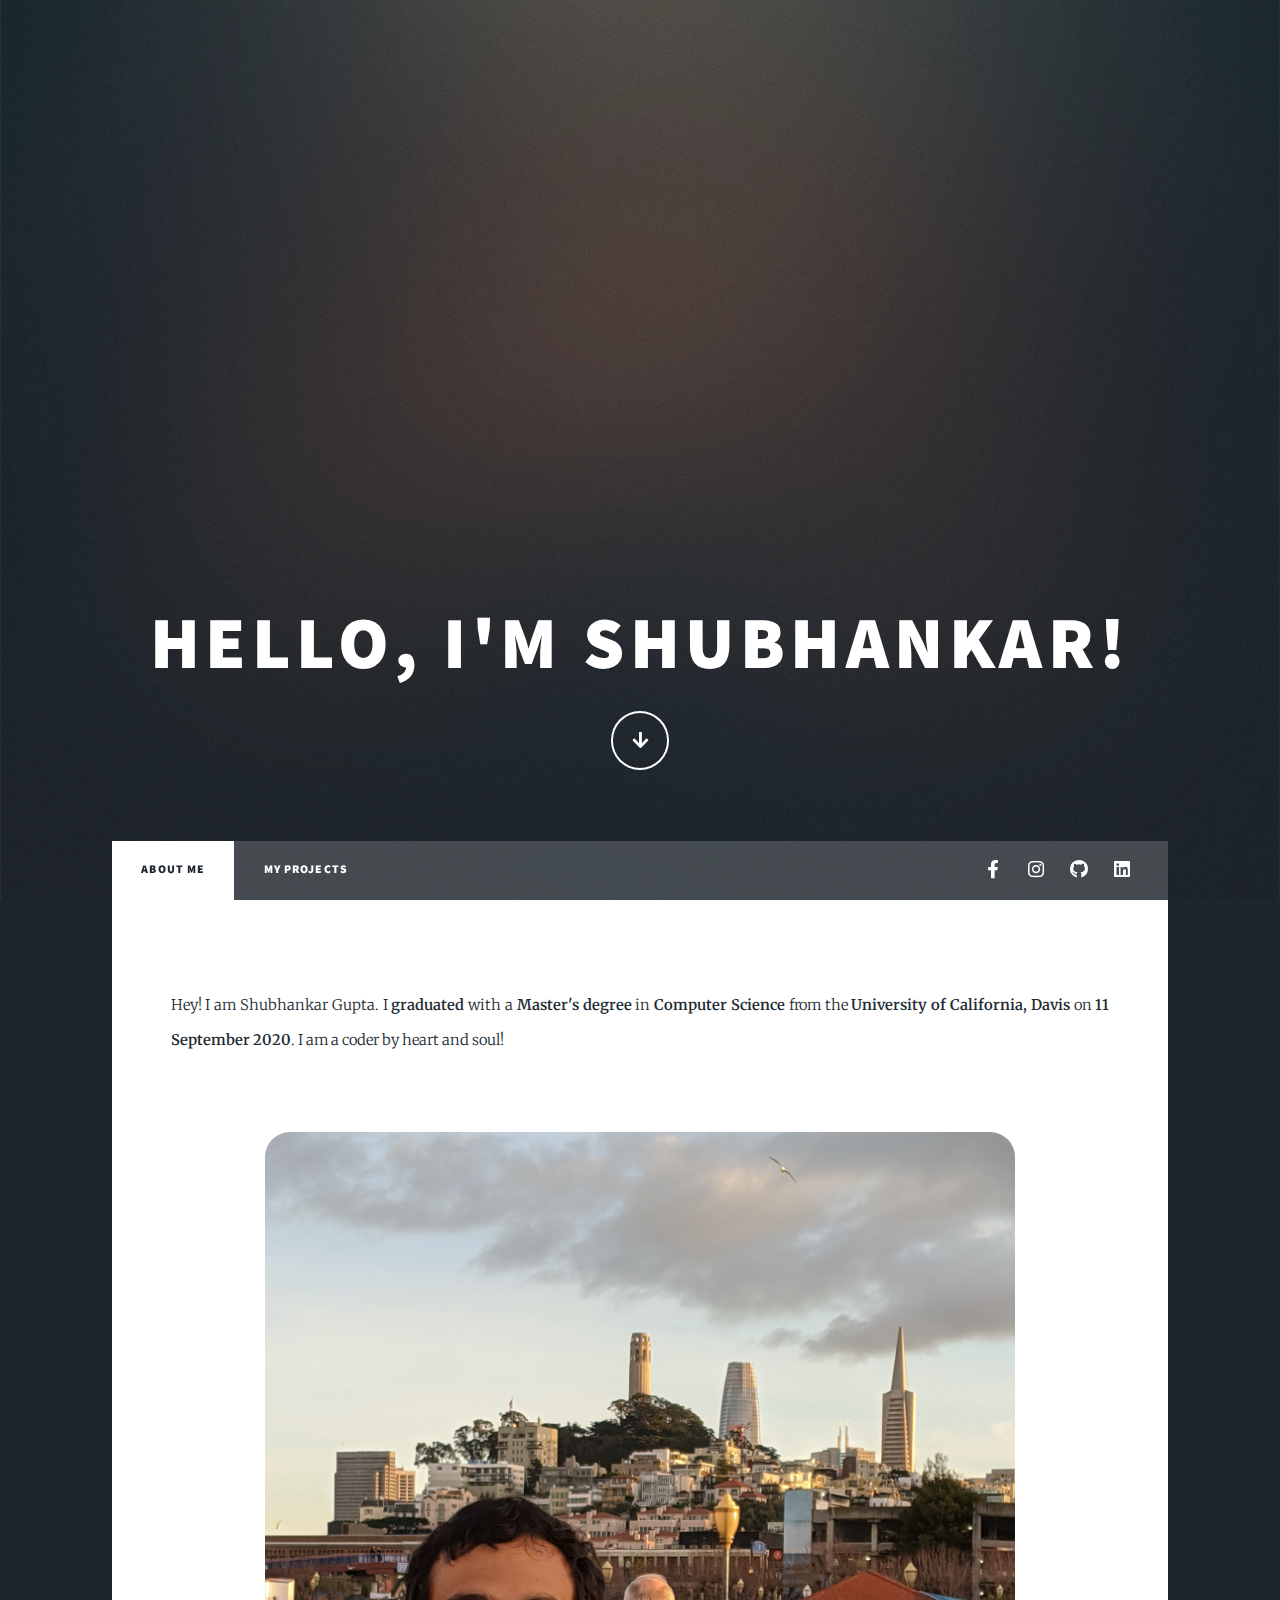
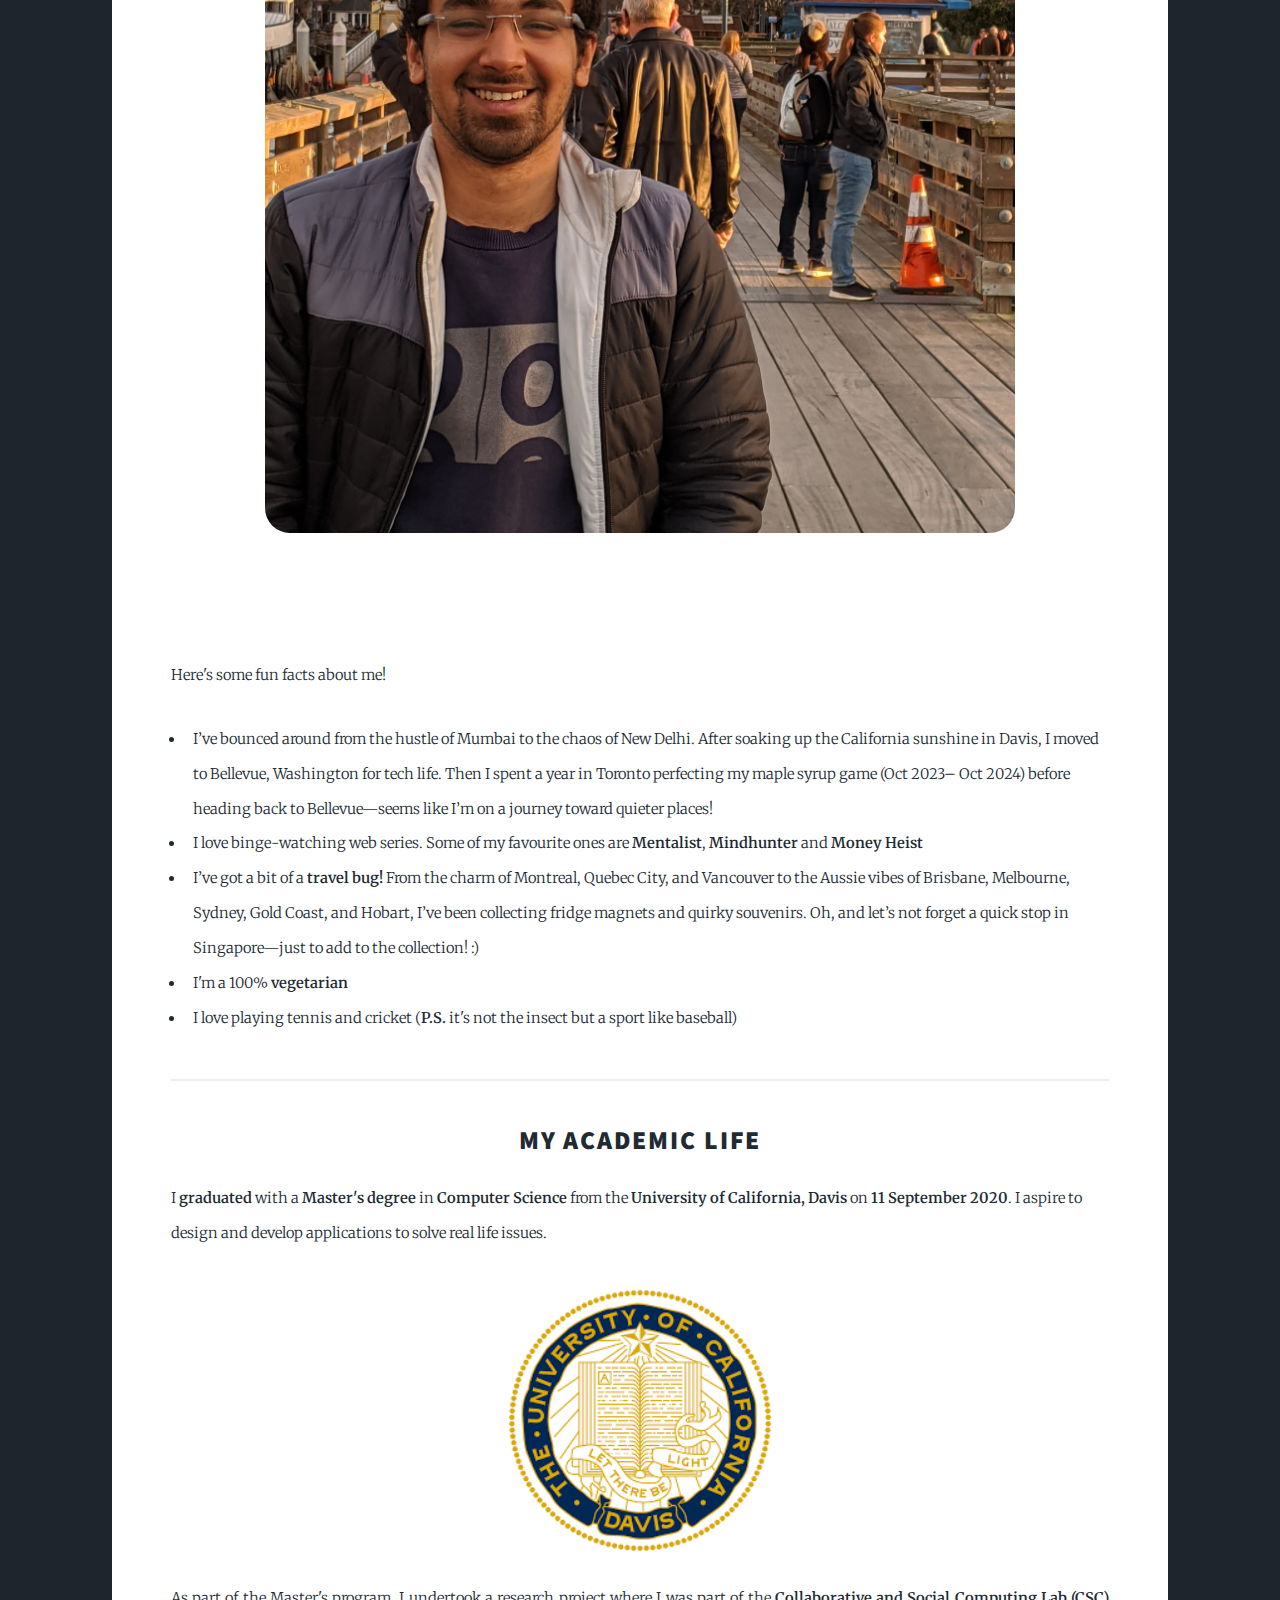
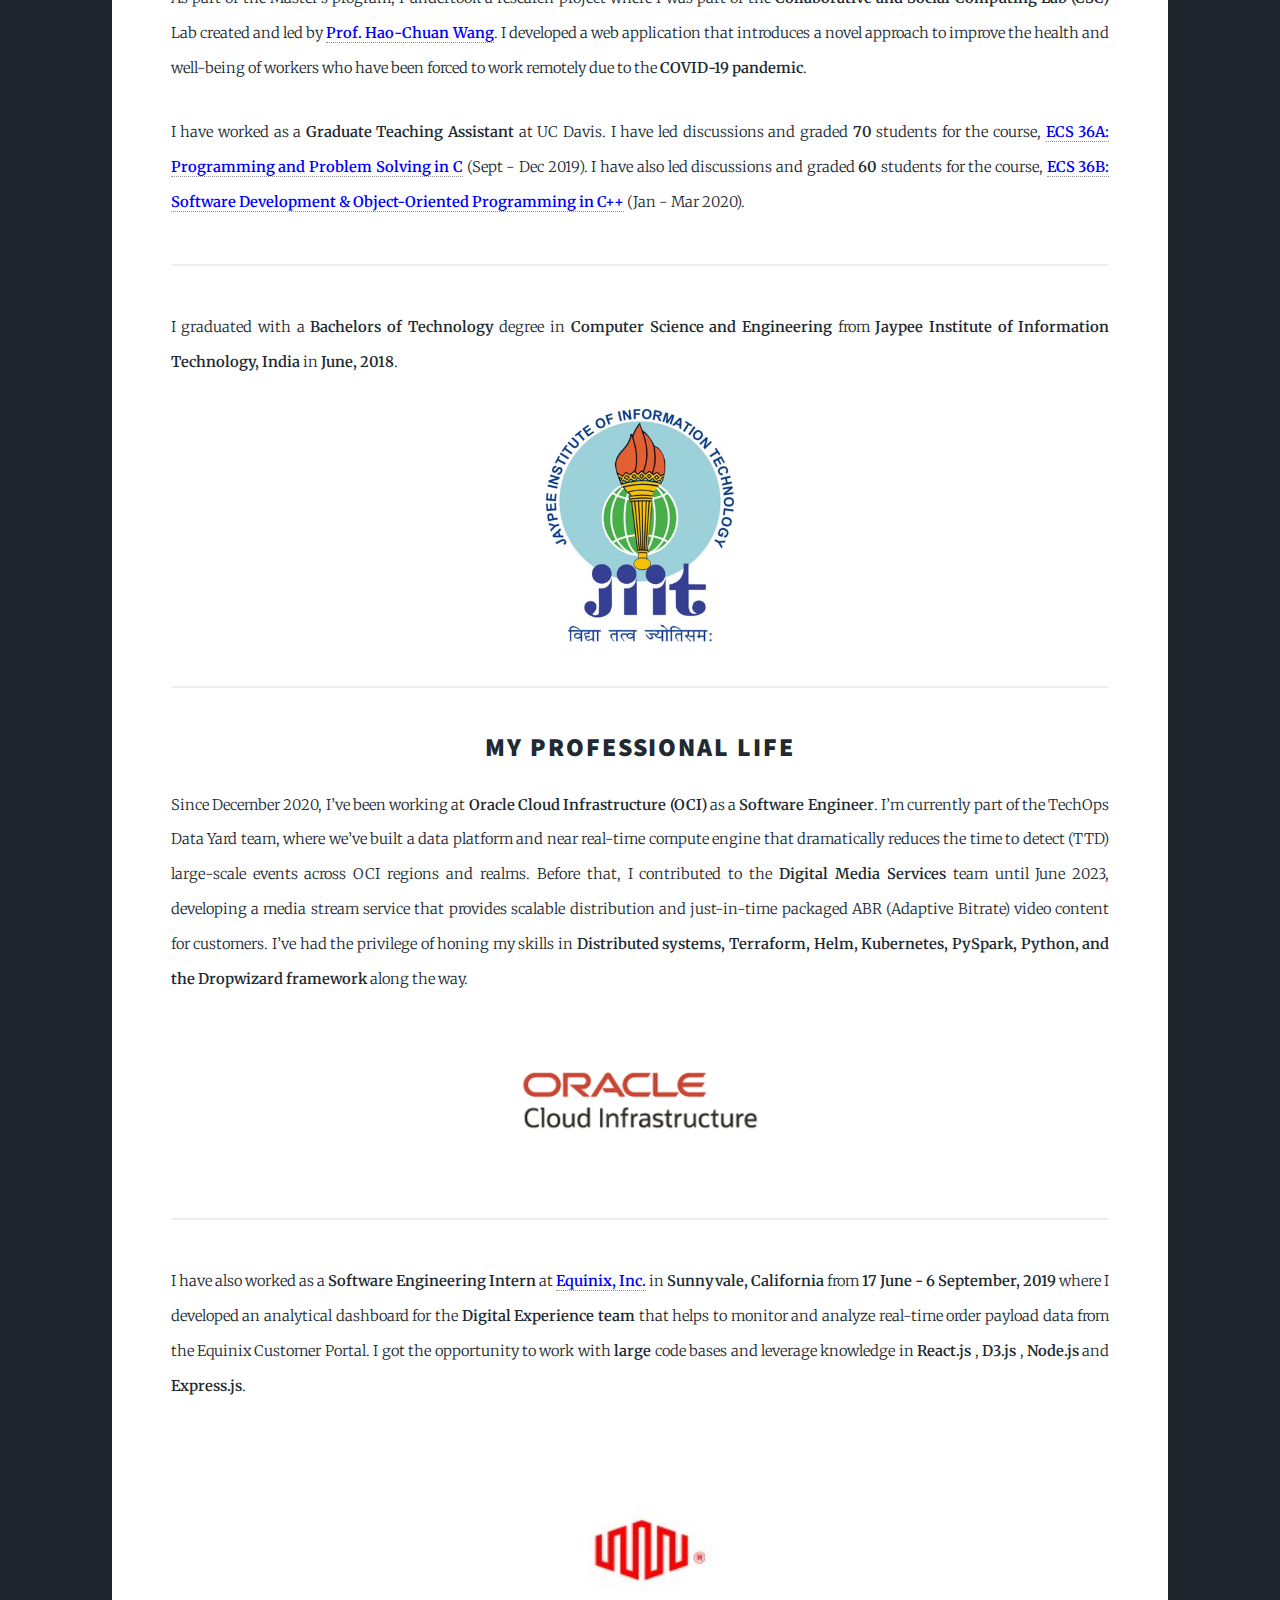
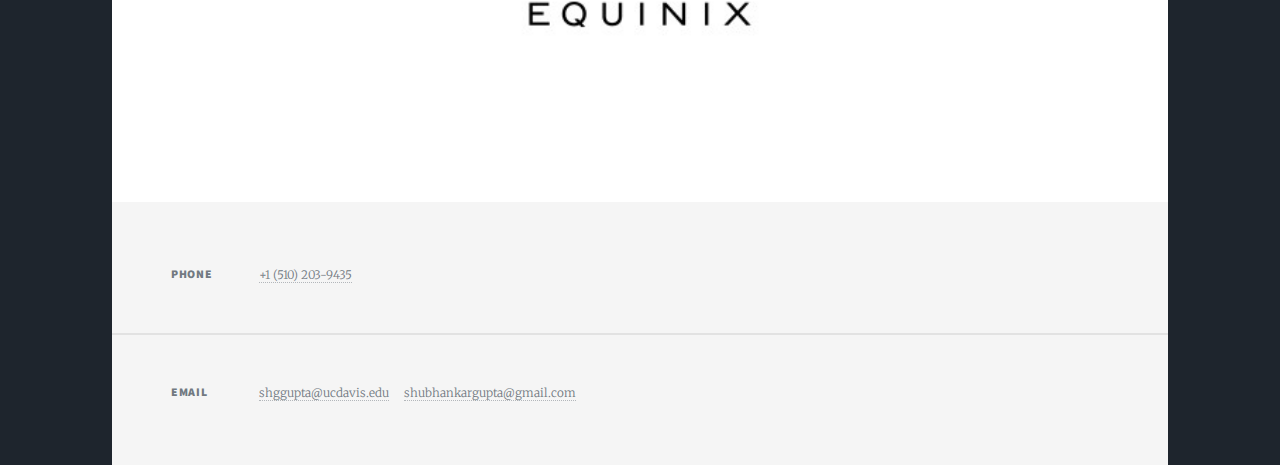
<file: index.html>
<!DOCTYPE html>
<!--
	Massively by HTML5 UP
	html5up.net | @ajlkn
	Free for personal and commercial use under the CCA 3.0 license (html5up.net/license)
-->
<html>
  <head>
    <title>Generic Page - Massively by HTML5 UP</title>
    <meta charset="utf-8" />
    <meta
      name="viewport"
      content="width=device-width, initial-scale=1, user-scalable=no"
    />
    <link rel="stylesheet" href="assets/css/main.css" />
    <noscript
      ><link rel="stylesheet" href="assets/css/noscript.css"
	/></noscript>
	<style>
		.img-container {
		  text-align: center;
		  margin: 10px auto 20px;
	display: block;
	border-radius: 25px;
		}

		.a {
            text-align: center; 
        }
	  </style>
  </head>
  <body class="is-preload">
    <!-- Wrapper -->
    <div id="wrapper">
	  <!-- Header -->
	  <!-- Intro -->
      <div id="intro">
        <h1>Hello, I'm Shubhankar!</h1>
        <ul class="actions">
          <li>
            <a
              href="#header"
              class="button icon solid solo fa-arrow-down scrolly"
              >Continue</a
            >
          </li>
        </ul>
      </div>

      

      <!-- Nav -->
      <nav id="nav">
        <ul class="links">
			<li class="active"><a href="index.html">About Me</a></li>
			<li ><a href="generic.html">My Projects</a></li>
        </ul>
        <ul class="icons">
			<li>
				<a
				  href="https://www.facebook.com/shubhankargupta96"
				  class="icon brands fa-facebook-f"
				  ><span class="label">Facebook</span></a
				>
			  </li>
			  <li>
				<a
				  href="https://www.instagram.com/shubhankargupta96/?hl=en"
				  class="icon brands fa-instagram"
				  ><span class="label">Instagram</span></a
				>
			  </li>
			  <li>
				<a
				  href="https://github.com/shubhankargupta"
				  class="icon brands fa-github"
				  ><span class="label">GitHub</span></a
				>
			  </li>
			  <li>
				<a
				  href="https://www.linkedin.com/in/shubhankar-gupta-851a54127"
				  class="icon brands fa-linkedin"
				  ><span class="label">LinkedIn</span></a
				>
			  </li>
        </ul>
      </nav>

      <!-- Main -->
      <div id="main">
        <!-- Post -->
        <section class="post">
          <!-- <header class="major">
            <h1>
              This is a<br />
              Generic Page
            </h1>
            <p>
              Aenean ornare velit lacus varius enim ullamcorper proin aliquam<br />
              facilisis ante sed etiam magna interdum congue. Lorem ipsum
              dolor<br />
              amet nullam sed etiam veroeros.
            </p>
		  </header>  -->
		  <p>
			  Hey! I am Shubhankar Gupta. I <b>graduated</b> with a <b>Master's degree</b>
            in <b>Computer Science</b> from the
			  <b>University of California, Davis</b> on <b>11 September 2020</b>. I am a coder by heart and soul!
			</p>
			<br>
          <div><img src="images/dp.jpg" alt="" width="80%" height="60%" class="img-container"/></div>
		 <br>
		 <p>
			<br>
			<br>
			Here's some fun facts about me!
			<ul>
				<li>I’ve bounced around from the hustle of Mumbai to the chaos of New Delhi. After soaking up the California sunshine in Davis, I moved to Bellevue, Washington for tech life. Then I spent a year in Toronto perfecting my maple syrup game (Oct 2023– Oct 2024) before heading back to Bellevue—seems like I’m on a journey toward quieter places! </li>
				<li>I love binge-watching web series. Some of my favourite ones are <b>Mentalist</b>, <b>Mindhunter</b> and <b>Money Heist</b></li>
				<li>I’ve got a bit of a <b>travel bug!</b> From the charm of Montreal, Quebec City, and Vancouver to the Aussie vibes of Brisbane, Melbourne, Sydney, Gold Coast, and Hobart, I’ve been collecting fridge magnets and quirky souvenirs. Oh, and let’s not forget a quick stop in Singapore—just to add to the collection! :)</li>
				<li>I'm a 100% <b>vegetarian</b> </li>
				<li>I love playing tennis and cricket (<b>P.S.</b> it's not the insect but a sport like baseball) </li>
			  </ul>  
		  </p>
		  <hr>
		  <p>
			<h2 class="a">My Academic Life</h2>
	      I <b>graduated</b> with a <b>Master's degree</b> in
            <b>Computer Science</b> from the
	      <b>University of California, Davis</b> on <b>11 September 2020</b>. I aspire to design and develop
            applications to solve real life issues.
		  </p>
		  <div><a href="https://www.ucdavis.edu/majors/computer-science/"><img src="images/davis.png"  alt="" width="30%" height="30%" class="img-container"/></a></div>
          <p>
            As part of the Master's program, I undertook a research project
            where I was part of the
            <b>Collaborative and Social Computing Lab (CSC) </b>
            Lab created and led by
            <b
              ><a href="http://www.haochuanwang.info/" style="color:blue"
                >Prof. Hao-Chuan Wang</a
              ></b
            >. I developed a web application that introduces a novel approach to
            improve the health and well-being of workers who have been
            forced to work remotely due to the <b>COVID-19 pandemic</b>.
		  </p>
		  <p>
			  I have worked as a <b>Graduate Teaching Assistant</b> at UC Davis. I have led discussions and graded <b>70</b> students for the course, <b><a href="https://cs.ucdavis.edu/schedules-classes/ecs-36a-programming-and-problem-solving" style="color:blue">ECS 36A: Programming and Problem Solving in C</a></b> (Sept - Dec 2019).
			  I have also led discussions and graded <b>60</b> students for the course, <b><a href="https://cs.ucdavis.edu/schedules-classes/ecs-036b-software-development-object-oriented-programming-c" style="color:blue">ECS 36B: Software Development & Object-Oriented Programming in C++</a></b> (Jan - Mar 2020).
				 
		  </p>
		  <hr>
		  

          <p>
            I graduated with a <b>Bachelors of Technology</b> degree in
            <b>Computer Science and Engineering</b> from
            <b>Jaypee Institute of Information Technology, India</b> in
            <b> June, 2018</b>.
		  </p>
		  <div><a href="http://www.jiit.ac.in/"><img src="images/jaypee.png"  alt="" width="20%" height="20%" class="img-container"/></a></div>
		   <hr>
		   <h2 class="a"> My Professional Life </h2>
          <p>
              Since December 2020, I’ve been working at <b>Oracle Cloud Infrastructure (OCI)</b> as a <b>Software Engineer</b>. I’m currently part of the TechOps Data Yard team, where we’ve built a data platform and near real-time compute engine that dramatically reduces the time to detect (TTD) large-scale events across OCI regions and realms. Before that, I contributed to the <b>Digital Media Services</b> team until June 2023, developing a media stream service that provides scalable distribution and just-in-time packaged ABR (Adaptive Bitrate) video content for customers.

              I’ve had the privilege of honing my skills in <b>Distributed systems, Terraform, Helm, Kubernetes, PySpark, Python, and the Dropwizard framework</b> along the way.
            <div><a href="https://www.oracle.com/cloud/"><img src="images/oracle.jpeg"  alt="" width="30%" height="30%" class="img-container"/></a></div>

            </p>
          <hr>
          <p>
            I have also worked as a <b>Software Engineering Intern</b> at
            <b><a href="https://www.equinix.com/" style="color:blue">Equinix, Inc.</a></b> in
            <b>Sunnyvale, California</b> from <b> 17 June -  6 September, 2019</b> where
            I developed an analytical dashboard for the <b>Digital Experience team</b>
            that helps to monitor and analyze real-time order payload data from the Equinix
            Customer Portal. I got the opportunity to work with <b>large</b> code bases and leverage
            knowledge in <b>React.js </b>, <b>D3.js </b>, <b>Node.js</b> and
			<b>Express.js</b>.
			<div><a href="https://www.equinix.com/"><img src="images/equinix.jpeg"  alt="" width="30%" height="30%" class="img-container"/></a></div>
		  
          </p>
          
        </section>
      </div>

      <!-- Footer -->
      <footer id="footer">
        <section class="split contact">
          <section>
            <h3>Phone</h3>
            <p><a href="#">+1 (510) 203-9435</a></p>
          </section>
          <section>
            <h3>Email</h3>
            <p><a href="#">shggupta@ucdavis.edu</a>  &nbsp; &nbsp;                   <a href="#" >shubhankargupta@gmail.com</a></p>
          </section>
          
      </footer>

      <!-- Copyright -->
      
    </div>

    <!-- Scripts -->
    <script src="assets/js/jquery.min.js"></script>
    <script src="assets/js/jquery.scrollex.min.js"></script>
    <script src="assets/js/jquery.scrolly.min.js"></script>
    <script src="assets/js/browser.min.js"></script>
    <script src="assets/js/breakpoints.min.js"></script>
    <script src="assets/js/util.js"></script>
    <script src="assets/js/main.js"></script>
  </body>
</html>
</file>
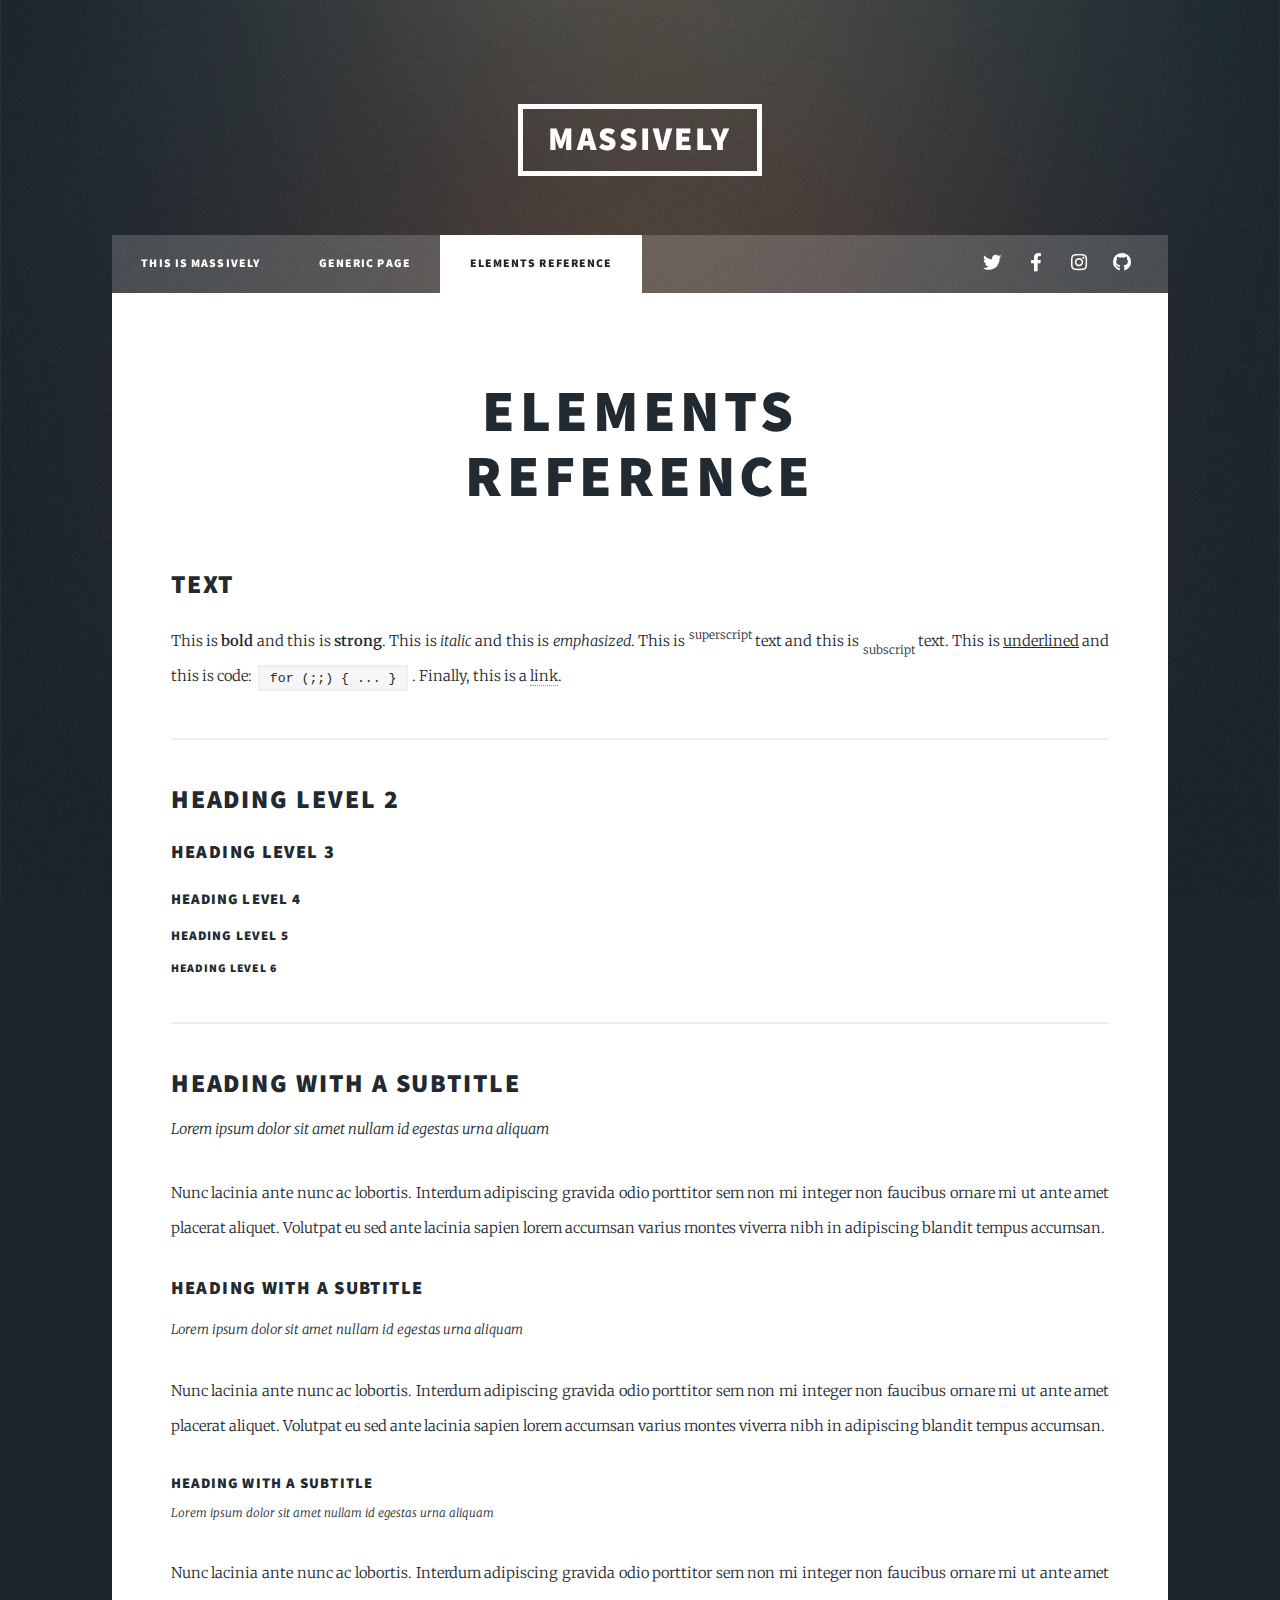
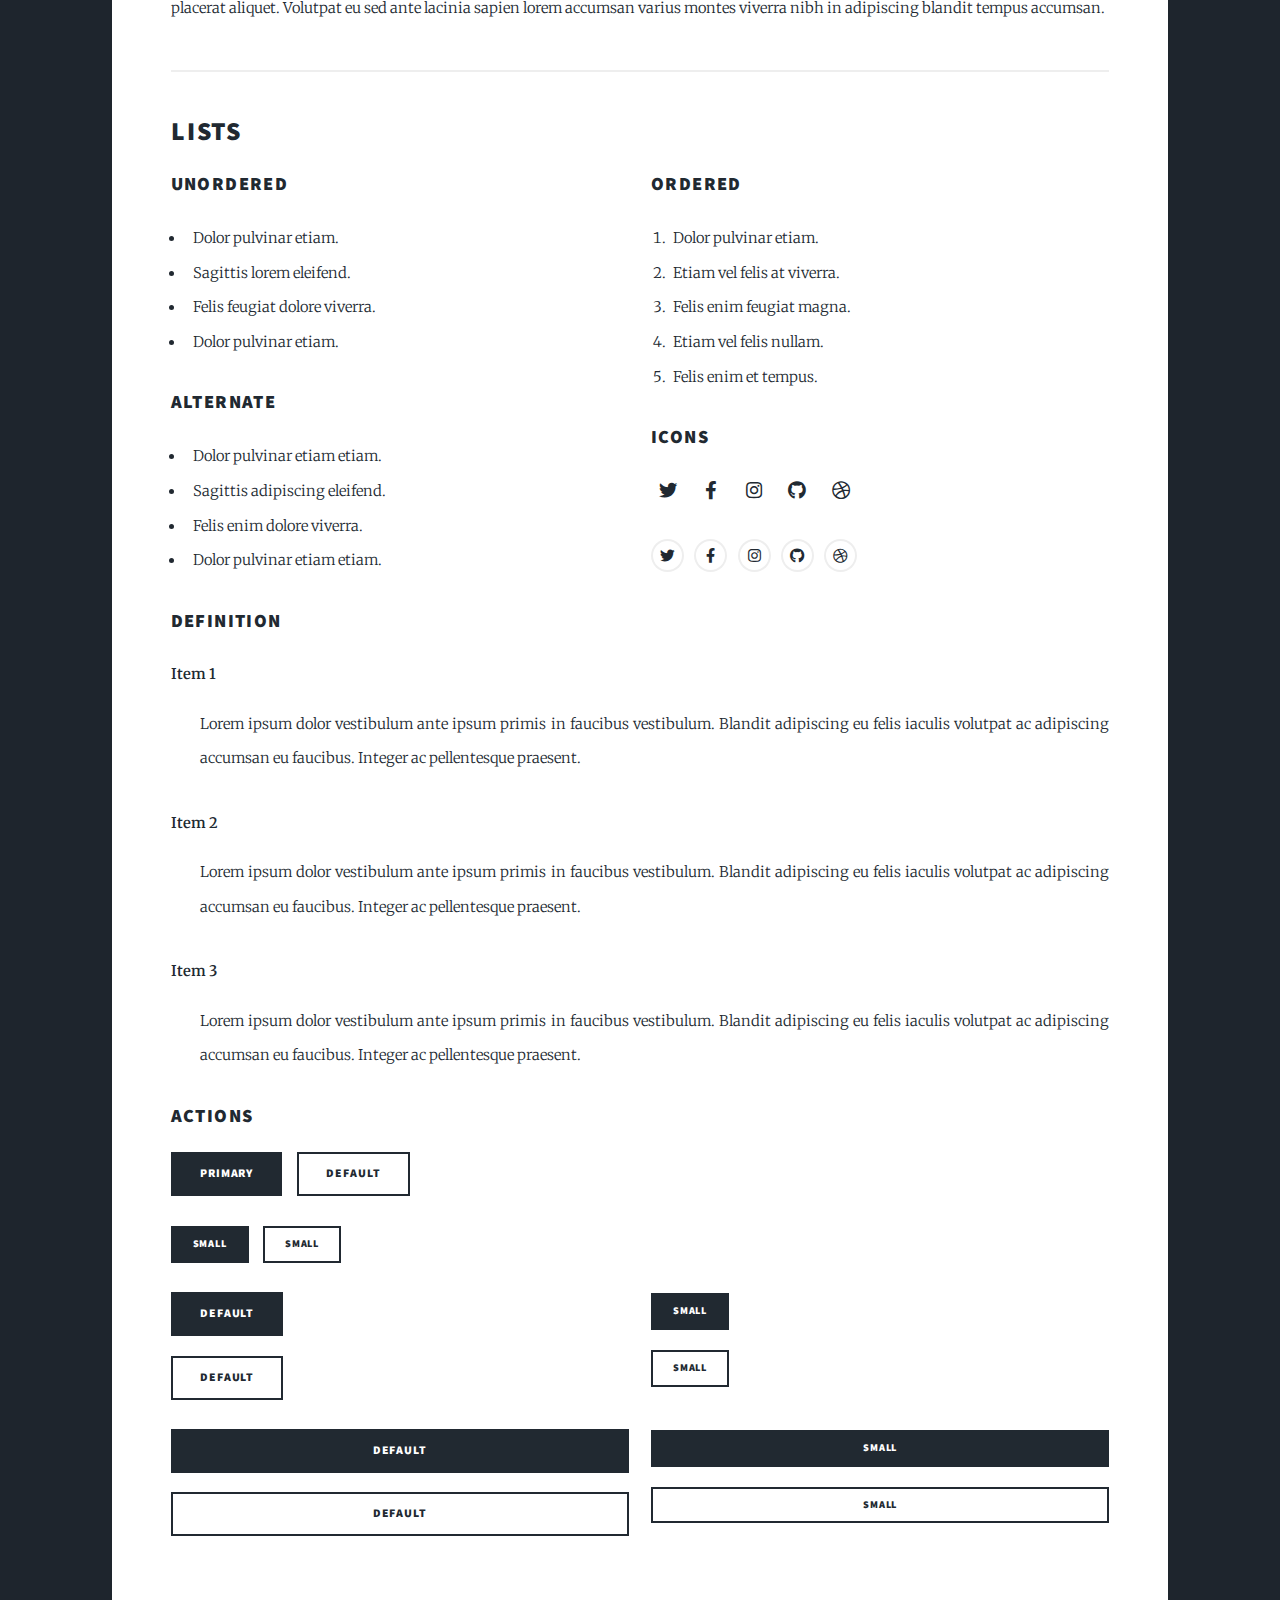
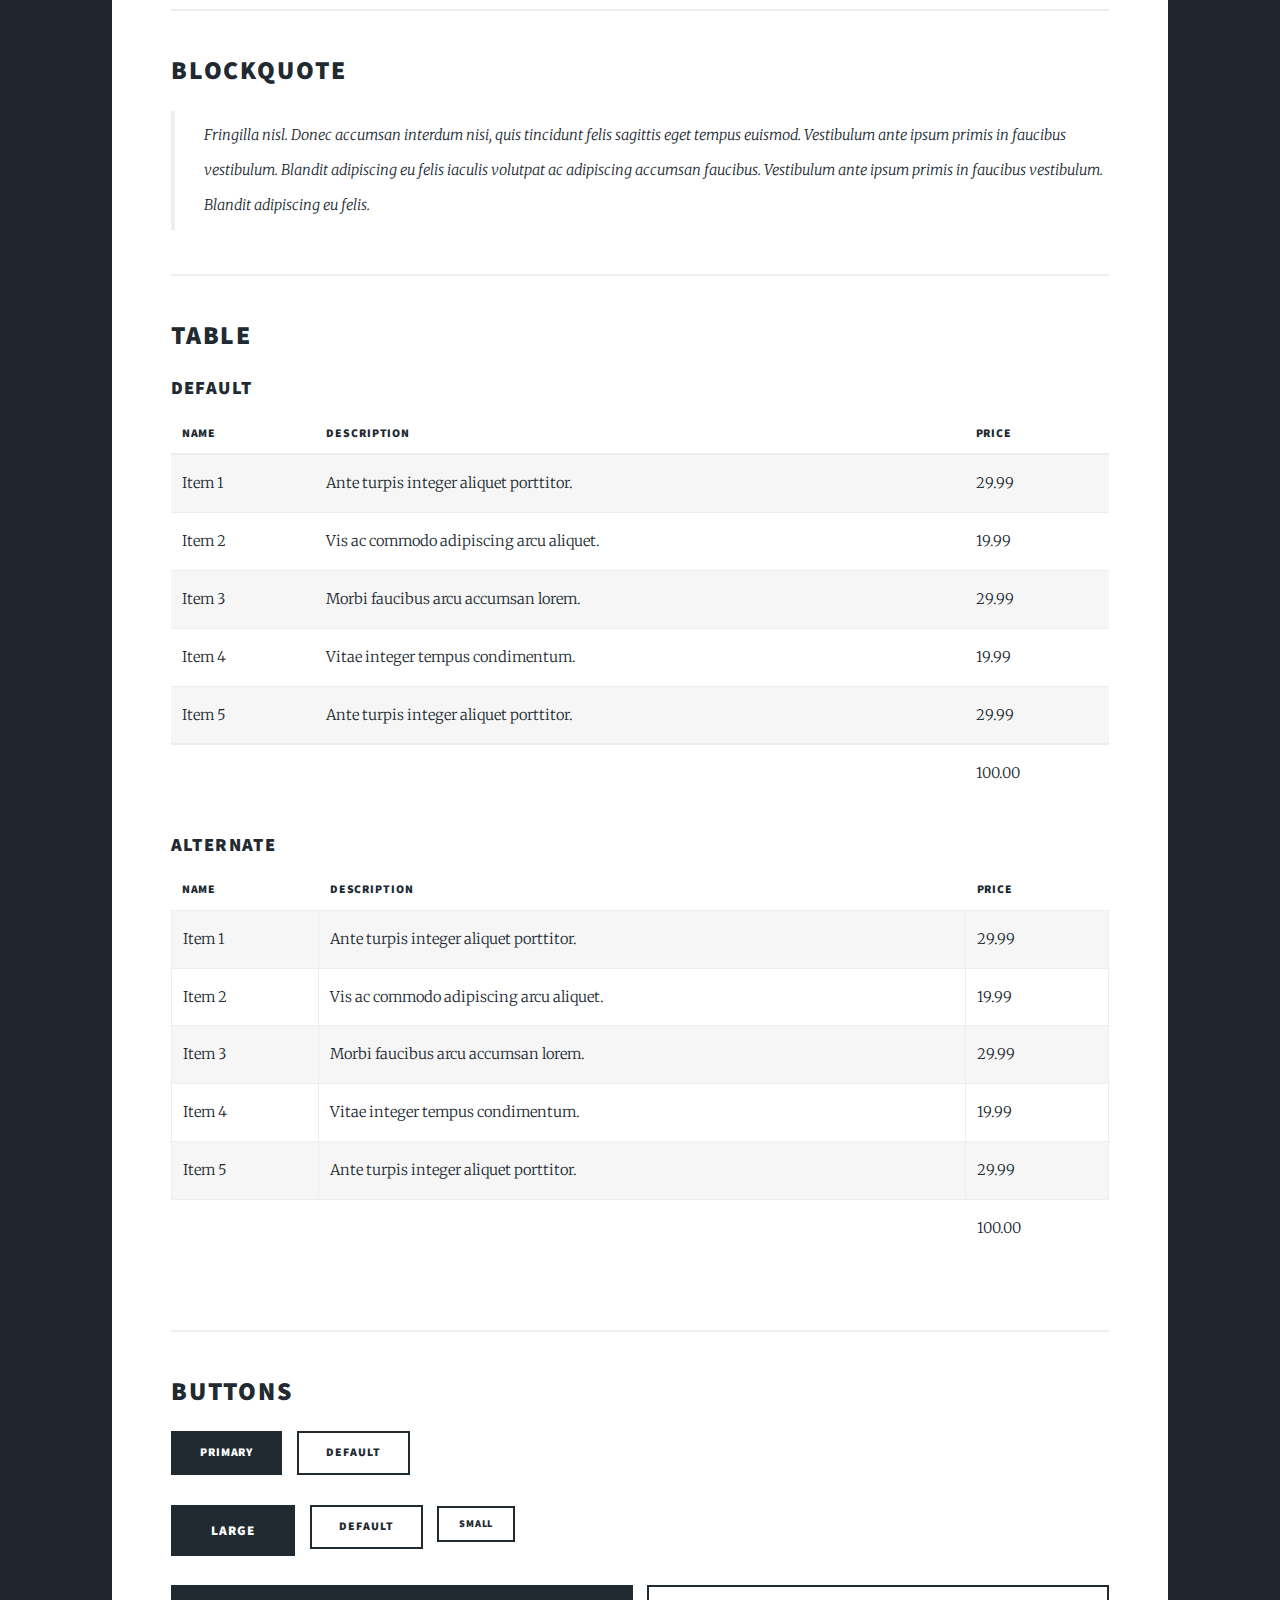
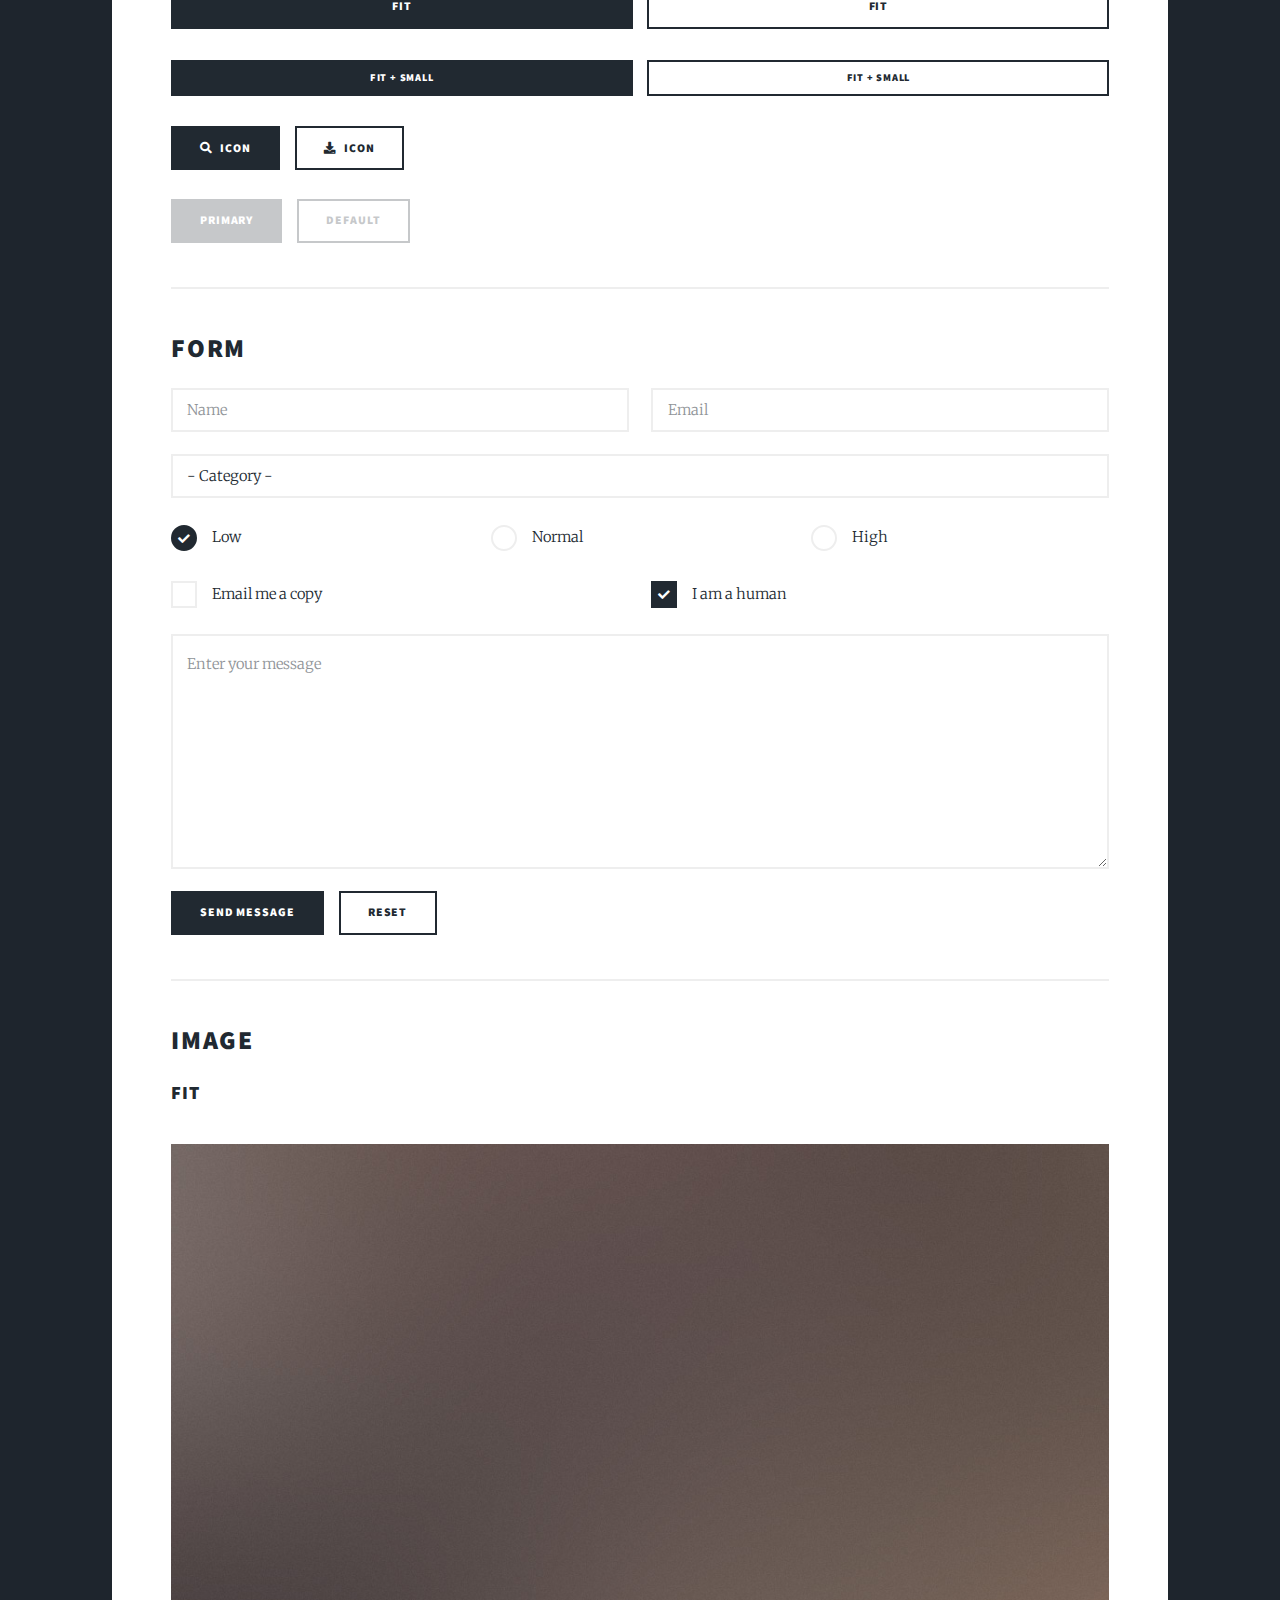
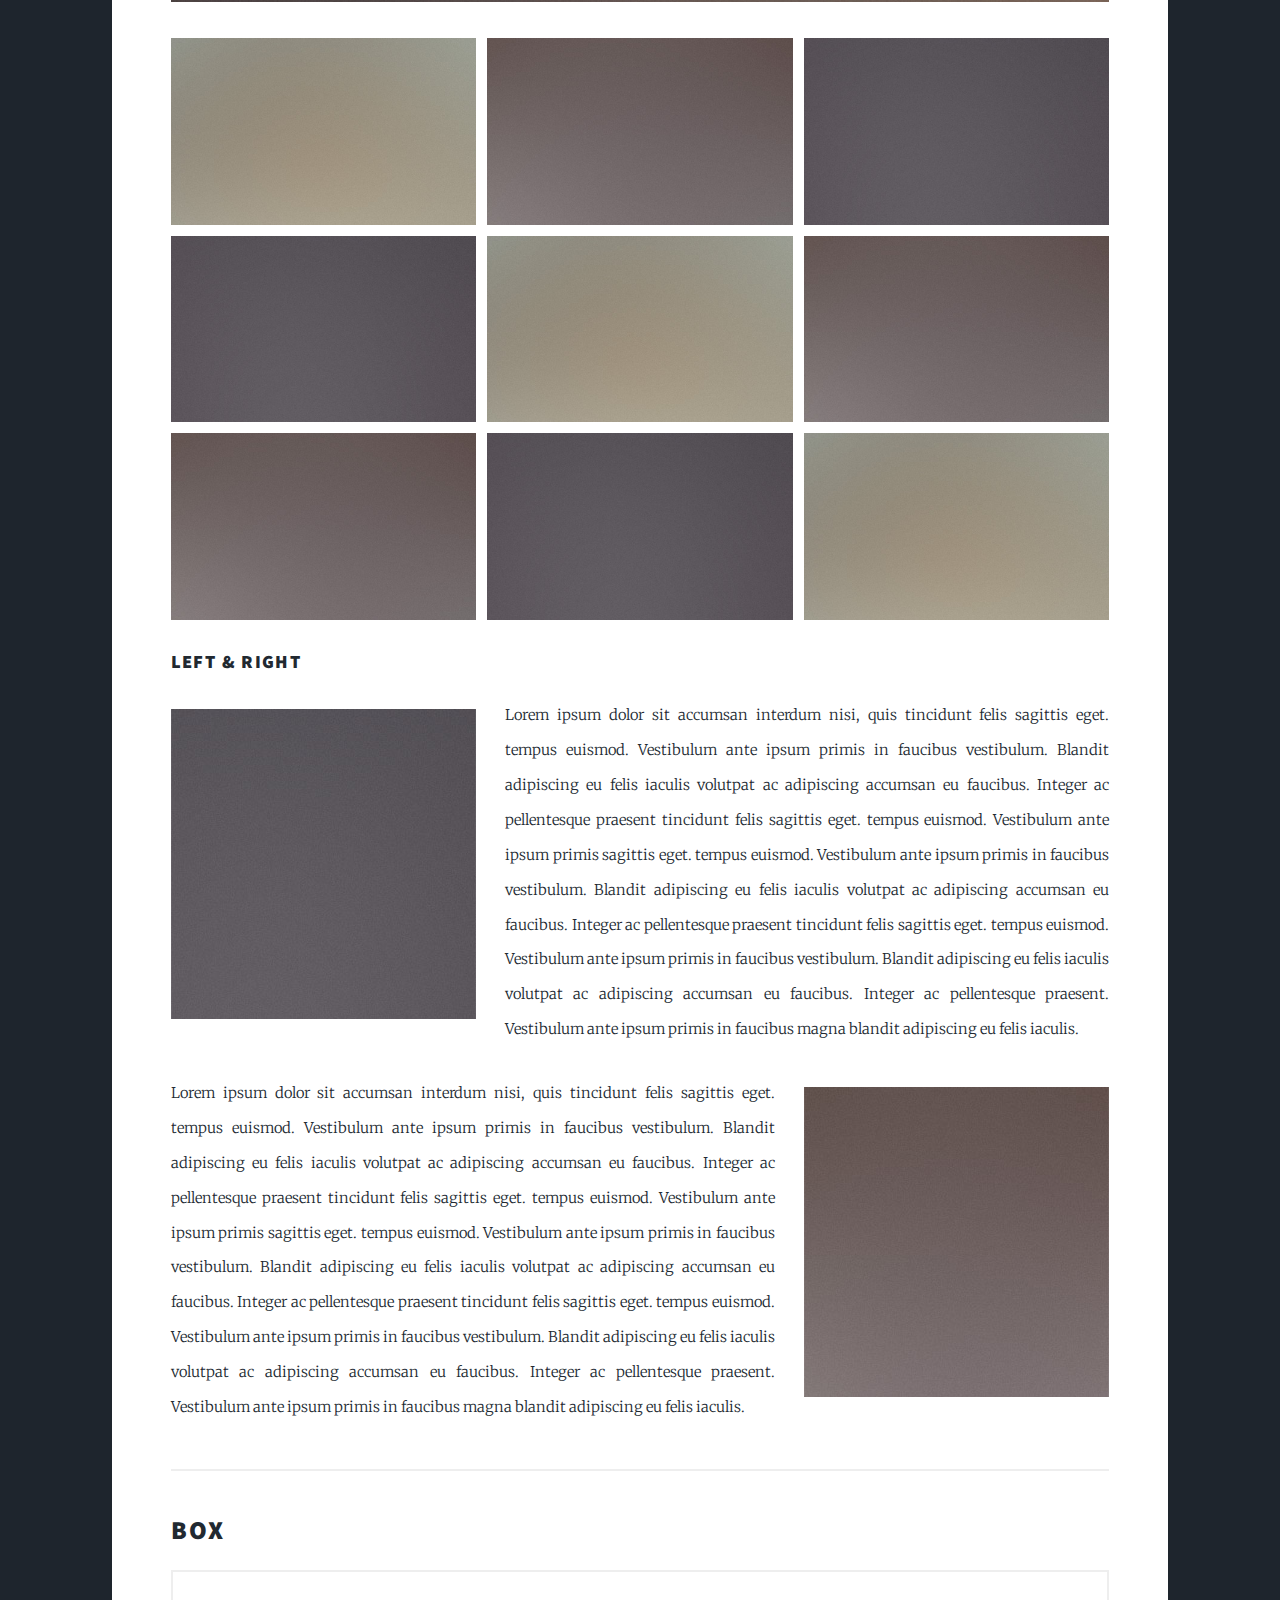
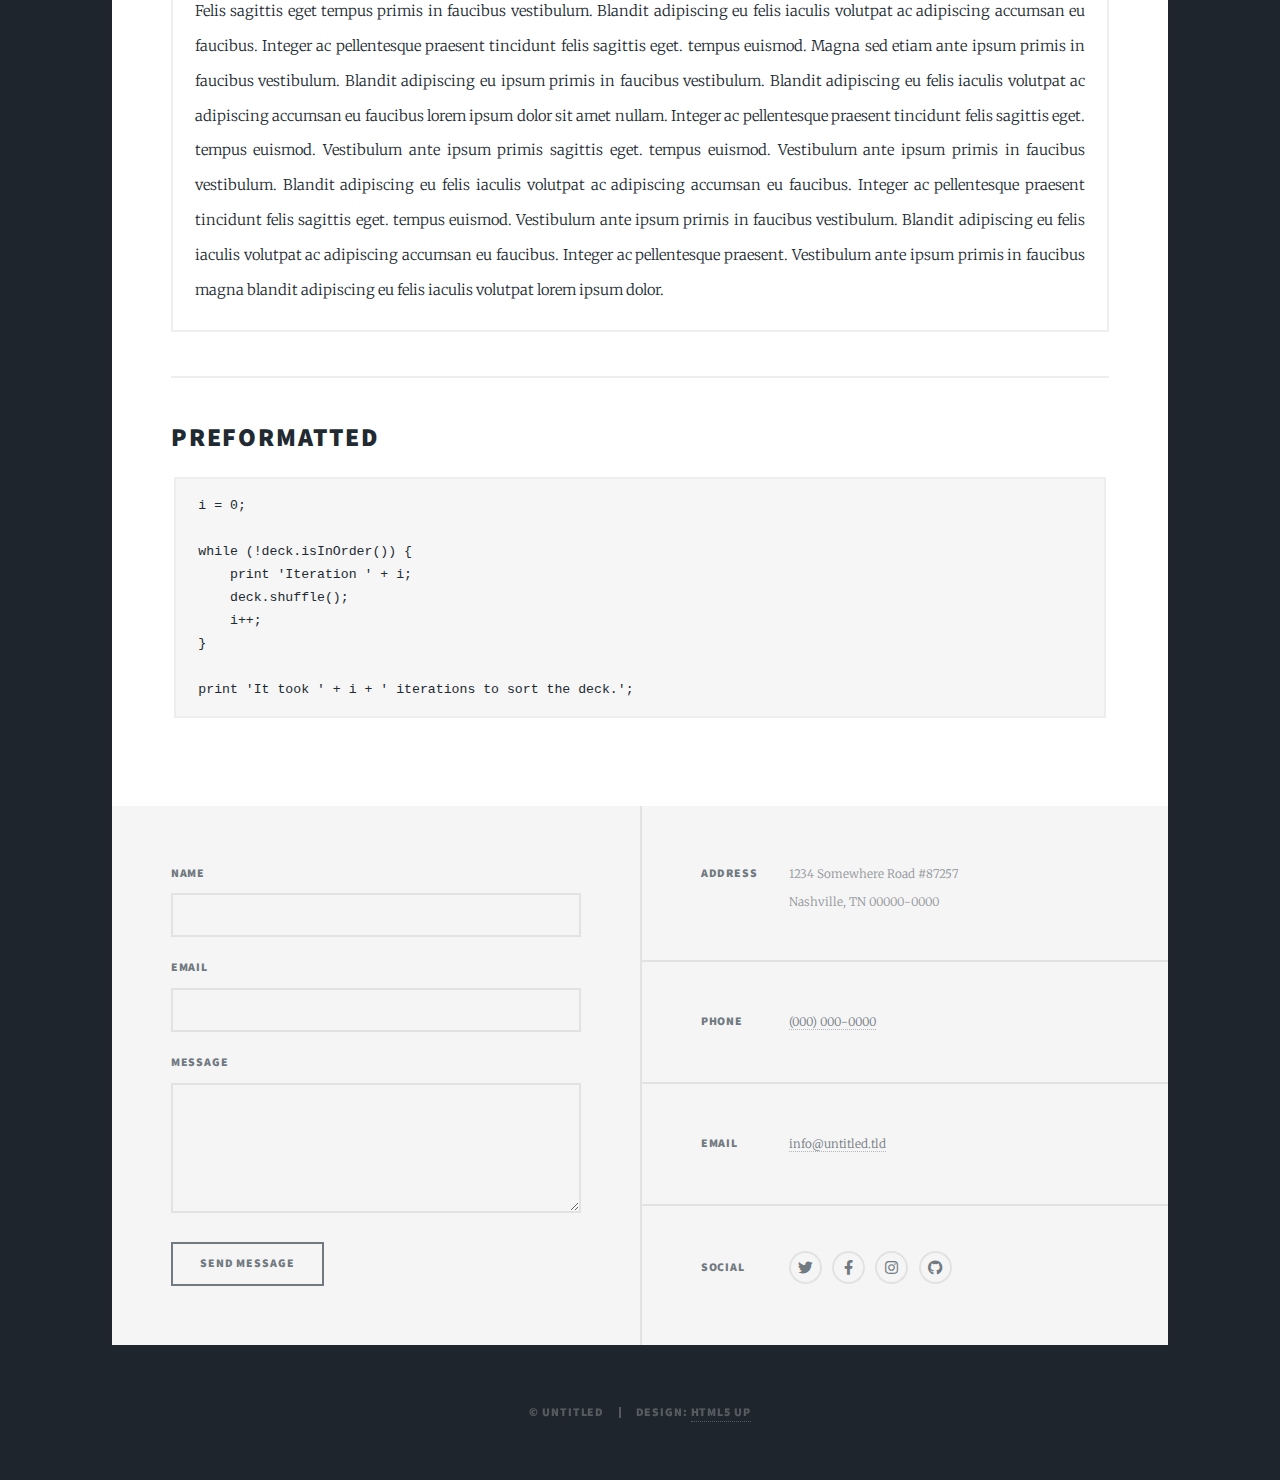
<file: elements.html>
<!DOCTYPE HTML>
<!--
	Massively by HTML5 UP
	html5up.net | @ajlkn
	Free for personal and commercial use under the CCA 3.0 license (html5up.net/license)
-->
<html>
	<head>
		<title>Elements Reference - Massively by HTML5 UP</title>
		<meta charset="utf-8" />
		<meta name="viewport" content="width=device-width, initial-scale=1, user-scalable=no" />
		<link rel="stylesheet" href="assets/css/main.css" />
		<noscript><link rel="stylesheet" href="assets/css/noscript.css" /></noscript>
	</head>
	<body class="is-preload">

		<!-- Wrapper -->
			<div id="wrapper">

				<!-- Header -->
					<header id="header">
						<a href="index.html" class="logo">Massively</a>
					</header>

				<!-- Nav -->
					<nav id="nav">
						<ul class="links">
							<li><a href="index.html">This is Massively</a></li>
							<li><a href="generic.html">Generic Page</a></li>
							<li class="active"><a href="elements.html">Elements Reference</a></li>
						</ul>
						<ul class="icons">
							<li><a href="#" class="icon brands fa-twitter"><span class="label">Twitter</span></a></li>
							<li><a href="#" class="icon brands fa-facebook-f"><span class="label">Facebook</span></a></li>
							<li><a href="#" class="icon brands fa-instagram"><span class="label">Instagram</span></a></li>
							<li><a href="#" class="icon brands fa-github"><span class="label">GitHub</span></a></li>
						</ul>
					</nav>

				<!-- Main -->
					<div id="main">

						<!-- Post -->
							<section class="post">
								<header class="major">
									<h1>Elements<br />
									Reference</h1>
								</header>

								<!-- Text stuff -->
									<h2>Text</h2>
									<p>This is <b>bold</b> and this is <strong>strong</strong>. This is <i>italic</i> and this is <em>emphasized</em>.
									This is <sup>superscript</sup> text and this is <sub>subscript</sub> text.
									This is <u>underlined</u> and this is code: <code>for (;;) { ... }</code>.
									Finally, this is a <a href="#">link</a>.</p>
									<hr />
									<h2>Heading Level 2</h2>
									<h3>Heading Level 3</h3>
									<h4>Heading Level 4</h4>
									<h5>Heading Level 5</h5>
									<h6>Heading Level 6</h6>
									<hr />
									<header>
										<h2>Heading with a Subtitle</h2>
										<p>Lorem ipsum dolor sit amet nullam id egestas urna aliquam</p>
									</header>
									<p>Nunc lacinia ante nunc ac lobortis. Interdum adipiscing gravida odio porttitor sem non mi integer non faucibus ornare mi ut ante amet placerat aliquet. Volutpat eu sed ante lacinia sapien lorem accumsan varius montes viverra nibh in adipiscing blandit tempus accumsan.</p>
									<header>
										<h3>Heading with a Subtitle</h3>
										<p>Lorem ipsum dolor sit amet nullam id egestas urna aliquam</p>
									</header>
									<p>Nunc lacinia ante nunc ac lobortis. Interdum adipiscing gravida odio porttitor sem non mi integer non faucibus ornare mi ut ante amet placerat aliquet. Volutpat eu sed ante lacinia sapien lorem accumsan varius montes viverra nibh in adipiscing blandit tempus accumsan.</p>
									<header>
										<h4>Heading with a Subtitle</h4>
										<p>Lorem ipsum dolor sit amet nullam id egestas urna aliquam</p>
									</header>
									<p>Nunc lacinia ante nunc ac lobortis. Interdum adipiscing gravida odio porttitor sem non mi integer non faucibus ornare mi ut ante amet placerat aliquet. Volutpat eu sed ante lacinia sapien lorem accumsan varius montes viverra nibh in adipiscing blandit tempus accumsan.</p>

									<hr />

								<!-- Lists -->
									<h2>Lists</h2>
									<div class="row">
										<div class="col-6 col-12-small">

											<h3>Unordered</h3>
											<ul>
												<li>Dolor pulvinar etiam.</li>
												<li>Sagittis lorem eleifend.</li>
												<li>Felis feugiat dolore viverra.</li>
												<li>Dolor pulvinar etiam.</li>
											</ul>

											<h3>Alternate</h3>
											<ul class="alt">
												<li>Dolor pulvinar etiam etiam.</li>
												<li>Sagittis adipiscing eleifend.</li>
												<li>Felis enim dolore viverra.</li>
												<li>Dolor pulvinar etiam etiam.</li>
											</ul>

										</div>
										<div class="col-6 col-12-small">

											<h3>Ordered</h3>
											<ol>
												<li>Dolor pulvinar etiam.</li>
												<li>Etiam vel felis at viverra.</li>
												<li>Felis enim feugiat magna.</li>
												<li>Etiam vel felis nullam.</li>
												<li>Felis enim et tempus.</li>
											</ol>

											<h3>Icons</h3>
											<ul class="icons">
												<li><a href="#" class="icon brands fa-twitter"><span class="label">Twitter</span></a></li>
												<li><a href="#" class="icon brands fa-facebook-f"><span class="label">Facebook</span></a></li>
												<li><a href="#" class="icon brands fa-instagram"><span class="label">Instagram</span></a></li>
												<li><a href="#" class="icon brands fa-github"><span class="label">Github</span></a></li>
												<li><a href="#" class="icon brands fa-dribbble"><span class="label">Dribbble</span></a></li>
											</ul>
											<ul class="icons alt">
												<li><a href="#" class="icon brands alt fa-twitter"><span class="label">Twitter</span></a></li>
												<li><a href="#" class="icon brands alt fa-facebook-f"><span class="label">Facebook</span></a></li>
												<li><a href="#" class="icon brands alt fa-instagram"><span class="label">Instagram</span></a></li>
												<li><a href="#" class="icon brands alt fa-github"><span class="label">Github</span></a></li>
												<li><a href="#" class="icon brands alt fa-dribbble"><span class="label">Dribbble</span></a></li>
											</ul>

										</div>
									</div>
									<h3>Definition</h3>
									<dl>
										<dt>Item 1</dt>
										<dd>
											<p>Lorem ipsum dolor vestibulum ante ipsum primis in faucibus vestibulum. Blandit adipiscing eu felis iaculis volutpat ac adipiscing accumsan eu faucibus. Integer ac pellentesque praesent.</p>
										</dd>
										<dt>Item 2</dt>
										<dd>
											<p>Lorem ipsum dolor vestibulum ante ipsum primis in faucibus vestibulum. Blandit adipiscing eu felis iaculis volutpat ac adipiscing accumsan eu faucibus. Integer ac pellentesque praesent.</p>
										</dd>
										<dt>Item 3</dt>
										<dd>
											<p>Lorem ipsum dolor vestibulum ante ipsum primis in faucibus vestibulum. Blandit adipiscing eu felis iaculis volutpat ac adipiscing accumsan eu faucibus. Integer ac pellentesque praesent.</p>
										</dd>
									</dl>

									<h3>Actions</h3>
									<ul class="actions">
										<li><a href="#" class="button primary">Primary</a></li>
										<li><a href="#" class="button">Default</a></li>
									</ul>
									<ul class="actions small">
										<li><a href="#" class="button primary small">Small</a></li>
										<li><a href="#" class="button small">Small</a></li>
									</ul>
									<div class="row">
										<div class="col-6 col-12-small">
											<ul class="actions stacked">
												<li><a href="#" class="button primary">Default</a></li>
												<li><a href="#" class="button">Default</a></li>
											</ul>
										</div>
										<div class="col-6 col-12-small">
											<ul class="actions stacked">
												<li><a href="#" class="button primary small">Small</a></li>
												<li><a href="#" class="button small">Small</a></li>
											</ul>
										</div>
									</div>
									<div class="row">
										<div class="col-6 col-12-small">
											<ul class="actions stacked">
												<li><a href="#" class="button primary fit">Default</a></li>
												<li><a href="#" class="button fit">Default</a></li>
											</ul>
										</div>
										<div class="col-6 col-12-small">
											<ul class="actions stacked">
												<li><a href="#" class="button primary small fit">Small</a></li>
												<li><a href="#" class="button small fit">Small</a></li>
											</ul>
										</div>
									</div>

									<hr />

								<!-- Blockquote -->
									<h2>Blockquote</h2>
									<blockquote>Fringilla nisl. Donec accumsan interdum nisi, quis tincidunt felis sagittis eget tempus euismod. Vestibulum ante ipsum primis in faucibus vestibulum. Blandit adipiscing eu felis iaculis volutpat ac adipiscing accumsan faucibus. Vestibulum ante ipsum primis in faucibus vestibulum. Blandit adipiscing eu felis.</blockquote>

									<hr />

								<!-- Table -->
									<h2>Table</h2>

									<h3>Default</h3>
									<div class="table-wrapper">
										<table>
											<thead>
												<tr>
													<th>Name</th>
													<th>Description</th>
													<th>Price</th>
												</tr>
											</thead>
											<tbody>
												<tr>
													<td>Item 1</td>
													<td>Ante turpis integer aliquet porttitor.</td>
													<td>29.99</td>
												</tr>
												<tr>
													<td>Item 2</td>
													<td>Vis ac commodo adipiscing arcu aliquet.</td>
													<td>19.99</td>
												</tr>
												<tr>
													<td>Item 3</td>
													<td> Morbi faucibus arcu accumsan lorem.</td>
													<td>29.99</td>
												</tr>
												<tr>
													<td>Item 4</td>
													<td>Vitae integer tempus condimentum.</td>
													<td>19.99</td>
												</tr>
												<tr>
													<td>Item 5</td>
													<td>Ante turpis integer aliquet porttitor.</td>
													<td>29.99</td>
												</tr>
											</tbody>
											<tfoot>
												<tr>
													<td colspan="2"></td>
													<td>100.00</td>
												</tr>
											</tfoot>
										</table>
									</div>

									<h3>Alternate</h3>
									<div class="table-wrapper">
										<table class="alt">
											<thead>
												<tr>
													<th>Name</th>
													<th>Description</th>
													<th>Price</th>
												</tr>
											</thead>
											<tbody>
												<tr>
													<td>Item 1</td>
													<td>Ante turpis integer aliquet porttitor.</td>
													<td>29.99</td>
												</tr>
												<tr>
													<td>Item 2</td>
													<td>Vis ac commodo adipiscing arcu aliquet.</td>
													<td>19.99</td>
												</tr>
												<tr>
													<td>Item 3</td>
													<td> Morbi faucibus arcu accumsan lorem.</td>
													<td>29.99</td>
												</tr>
												<tr>
													<td>Item 4</td>
													<td>Vitae integer tempus condimentum.</td>
													<td>19.99</td>
												</tr>
												<tr>
													<td>Item 5</td>
													<td>Ante turpis integer aliquet porttitor.</td>
													<td>29.99</td>
												</tr>
											</tbody>
											<tfoot>
												<tr>
													<td colspan="2"></td>
													<td>100.00</td>
												</tr>
											</tfoot>
										</table>
									</div>

									<hr />

								<!-- Buttons -->
									<h2>Buttons</h2>
									<ul class="actions">
										<li><a href="#" class="button primary">Primary</a></li>
										<li><a href="#" class="button">Default</a></li>
									</ul>
									<ul class="actions">
										<li><a href="#" class="button primary large">Large</a></li>
										<li><a href="#" class="button">Default</a></li>
										<li><a href="#" class="button small">Small</a></li>
									</ul>
									<ul class="actions fit">
										<li><a href="#" class="button primary fit">Fit</a></li>
										<li><a href="#" class="button fit">Fit</a></li>
									</ul>
									<ul class="actions fit small">
										<li><a href="#" class="button primary fit small">Fit + Small</a></li>
										<li><a href="#" class="button fit small">Fit + Small</a></li>
									</ul>
									<ul class="actions">
										<li><a href="#" class="button primary icon solid fa-search">Icon</a></li>
										<li><a href="#" class="button icon solid fa-download">Icon</a></li>
									</ul>
									<ul class="actions">
										<li><span class="button primary disabled">Primary</span></li>
										<li><span class="button disabled">Default</span></li>
									</ul>

									<hr />

								<!-- Form -->
									<h2>Form</h2>

									<form method="post" action="#">
										<div class="row gtr-uniform">
											<div class="col-6 col-12-xsmall">
												<input type="text" name="demo-name" id="demo-name" value="" placeholder="Name" />
											</div>
											<div class="col-6 col-12-xsmall">
												<input type="email" name="demo-email" id="demo-email" value="" placeholder="Email" />
											</div>
											<!-- Break -->
											<div class="col-12">
												<select name="demo-category" id="demo-category">
													<option value="">- Category -</option>
													<option value="1">Manufacturing</option>
													<option value="1">Shipping</option>
													<option value="1">Administration</option>
													<option value="1">Human Resources</option>
												</select>
											</div>
											<!-- Break -->
											<div class="col-4 col-12-small">
												<input type="radio" id="demo-priority-low" name="demo-priority" checked>
												<label for="demo-priority-low">Low</label>
											</div>
											<div class="col-4 col-12-small">
												<input type="radio" id="demo-priority-normal" name="demo-priority">
												<label for="demo-priority-normal">Normal</label>
											</div>
											<div class="col-4 col-12-small">
												<input type="radio" id="demo-priority-high" name="demo-priority">
												<label for="demo-priority-high">High</label>
											</div>
											<!-- Break -->
											<div class="col-6 col-12-small">
												<input type="checkbox" id="demo-copy" name="demo-copy">
												<label for="demo-copy">Email me a copy</label>
											</div>
											<div class="col-6 col-12-small">
												<input type="checkbox" id="demo-human" name="demo-human" checked>
												<label for="demo-human">I am a human</label>
											</div>
											<!-- Break -->
											<div class="col-12">
												<textarea name="demo-message" id="demo-message" placeholder="Enter your message" rows="6"></textarea>
											</div>
											<!-- Break -->
											<div class="col-12">
												<ul class="actions">
													<li><input type="submit" value="Send Message" class="primary" /></li>
													<li><input type="reset" value="Reset" /></li>
												</ul>
											</div>
										</div>
									</form>

									<hr />

								<!-- Image -->
									<h2>Image</h2>

									<h3>Fit</h3>
									<span class="image fit"><img src="images/pic01.jpg" alt="" /></span>
									<div class="box alt">
										<div class="row gtr-50 gtr-uniform">
											<div class="col-4"><span class="image fit"><img src="images/pic02.jpg" alt="" /></span></div>
											<div class="col-4"><span class="image fit"><img src="images/pic03.jpg" alt="" /></span></div>
											<div class="col-4"><span class="image fit"><img src="images/pic04.jpg" alt="" /></span></div>
											<!-- Break -->
											<div class="col-4"><span class="image fit"><img src="images/pic04.jpg" alt="" /></span></div>
											<div class="col-4"><span class="image fit"><img src="images/pic02.jpg" alt="" /></span></div>
											<div class="col-4"><span class="image fit"><img src="images/pic03.jpg" alt="" /></span></div>
											<!-- Break -->
											<div class="col-4"><span class="image fit"><img src="images/pic03.jpg" alt="" /></span></div>
											<div class="col-4"><span class="image fit"><img src="images/pic04.jpg" alt="" /></span></div>
											<div class="col-4"><span class="image fit"><img src="images/pic02.jpg" alt="" /></span></div>
										</div>
									</div>

									<h3>Left &amp; Right</h3>
									<p><span class="image left"><img src="images/pic08.jpg" alt="" /></span>Lorem ipsum dolor sit accumsan interdum nisi, quis tincidunt felis sagittis eget. tempus euismod. Vestibulum ante ipsum primis in faucibus vestibulum. Blandit adipiscing eu felis iaculis volutpat ac adipiscing accumsan eu faucibus. Integer ac pellentesque praesent tincidunt felis sagittis eget. tempus euismod. Vestibulum ante ipsum primis sagittis eget. tempus euismod. Vestibulum ante ipsum primis in faucibus vestibulum. Blandit adipiscing eu felis iaculis volutpat ac adipiscing accumsan eu faucibus. Integer ac pellentesque praesent tincidunt felis sagittis eget. tempus euismod. Vestibulum ante ipsum primis in faucibus vestibulum. Blandit adipiscing eu felis iaculis volutpat ac adipiscing accumsan eu faucibus. Integer ac pellentesque praesent. Vestibulum ante ipsum primis in faucibus magna blandit adipiscing eu felis iaculis.</p>
									<p><span class="image right"><img src="images/pic09.jpg" alt="" /></span>Lorem ipsum dolor sit accumsan interdum nisi, quis tincidunt felis sagittis eget. tempus euismod. Vestibulum ante ipsum primis in faucibus vestibulum. Blandit adipiscing eu felis iaculis volutpat ac adipiscing accumsan eu faucibus. Integer ac pellentesque praesent tincidunt felis sagittis eget. tempus euismod. Vestibulum ante ipsum primis sagittis eget. tempus euismod. Vestibulum ante ipsum primis in faucibus vestibulum. Blandit adipiscing eu felis iaculis volutpat ac adipiscing accumsan eu faucibus. Integer ac pellentesque praesent tincidunt felis sagittis eget. tempus euismod. Vestibulum ante ipsum primis in faucibus vestibulum. Blandit adipiscing eu felis iaculis volutpat ac adipiscing accumsan eu faucibus. Integer ac pellentesque praesent. Vestibulum ante ipsum primis in faucibus magna blandit adipiscing eu felis iaculis.</p>

									<hr />

								<!-- Box -->
									<h2>Box</h2>
									<div class="box">
										<p>Felis sagittis eget tempus primis in faucibus vestibulum. Blandit adipiscing eu felis iaculis volutpat ac adipiscing accumsan eu faucibus. Integer ac pellentesque praesent tincidunt felis sagittis eget. tempus euismod. Magna sed etiam ante ipsum primis in faucibus vestibulum. Blandit adipiscing eu ipsum primis in faucibus vestibulum. Blandit adipiscing eu felis iaculis volutpat ac adipiscing accumsan eu faucibus lorem ipsum dolor sit amet nullam. Integer ac pellentesque praesent tincidunt felis sagittis eget. tempus euismod. Vestibulum ante ipsum primis sagittis eget. tempus euismod. Vestibulum ante ipsum primis in faucibus vestibulum. Blandit adipiscing eu felis iaculis volutpat ac adipiscing accumsan eu faucibus. Integer ac pellentesque praesent tincidunt felis sagittis eget. tempus euismod. Vestibulum ante ipsum primis in faucibus vestibulum. Blandit adipiscing eu felis iaculis volutpat ac adipiscing accumsan eu faucibus. Integer ac pellentesque praesent. Vestibulum ante ipsum primis in faucibus magna blandit adipiscing eu felis iaculis volutpat lorem ipsum dolor.</p>
									</div>

									<hr />

								<!-- Preformatted Code -->
									<h2>Preformatted</h2>
									<pre><code>i = 0;

while (!deck.isInOrder()) {
    print 'Iteration ' + i;
    deck.shuffle();
    i++;
}

print 'It took ' + i + ' iterations to sort the deck.';
</code></pre>

							</section>

					</div>

				<!-- Footer -->
					<footer id="footer">
						<section>
							<form method="post" action="#">
								<div class="fields">
									<div class="field">
										<label for="name">Name</label>
										<input type="text" name="name" id="name" />
									</div>
									<div class="field">
										<label for="email">Email</label>
										<input type="text" name="email" id="email" />
									</div>
									<div class="field">
										<label for="message">Message</label>
										<textarea name="message" id="message" rows="3"></textarea>
									</div>
								</div>
								<ul class="actions">
									<li><input type="submit" value="Send Message" /></li>
								</ul>
							</form>
						</section>
						<section class="split contact">
							<section class="alt">
								<h3>Address</h3>
								<p>1234 Somewhere Road #87257<br />
								Nashville, TN 00000-0000</p>
							</section>
							<section>
								<h3>Phone</h3>
								<p><a href="#">(000) 000-0000</a></p>
							</section>
							<section>
								<h3>Email</h3>
								<p><a href="#">info@untitled.tld</a></p>
							</section>
							<section>
								<h3>Social</h3>
								<ul class="icons alt">
									<li><a href="#" class="icon brands alt fa-twitter"><span class="label">Twitter</span></a></li>
									<li><a href="#" class="icon brands alt fa-facebook-f"><span class="label">Facebook</span></a></li>
									<li><a href="#" class="icon brands alt fa-instagram"><span class="label">Instagram</span></a></li>
									<li><a href="#" class="icon brands alt fa-github"><span class="label">GitHub</span></a></li>
								</ul>
							</section>
						</section>
					</footer>

				<!-- Copyright -->
					<div id="copyright">
						<ul><li>&copy; Untitled</li><li>Design: <a href="https://html5up.net">HTML5 UP</a></li></ul>
					</div>

			</div>

		<!-- Scripts -->
			<script src="assets/js/jquery.min.js"></script>
			<script src="assets/js/jquery.scrollex.min.js"></script>
			<script src="assets/js/jquery.scrolly.min.js"></script>
			<script src="assets/js/browser.min.js"></script>
			<script src="assets/js/breakpoints.min.js"></script>
			<script src="assets/js/util.js"></script>
			<script src="assets/js/main.js"></script>

	</body>
</html>
</file>
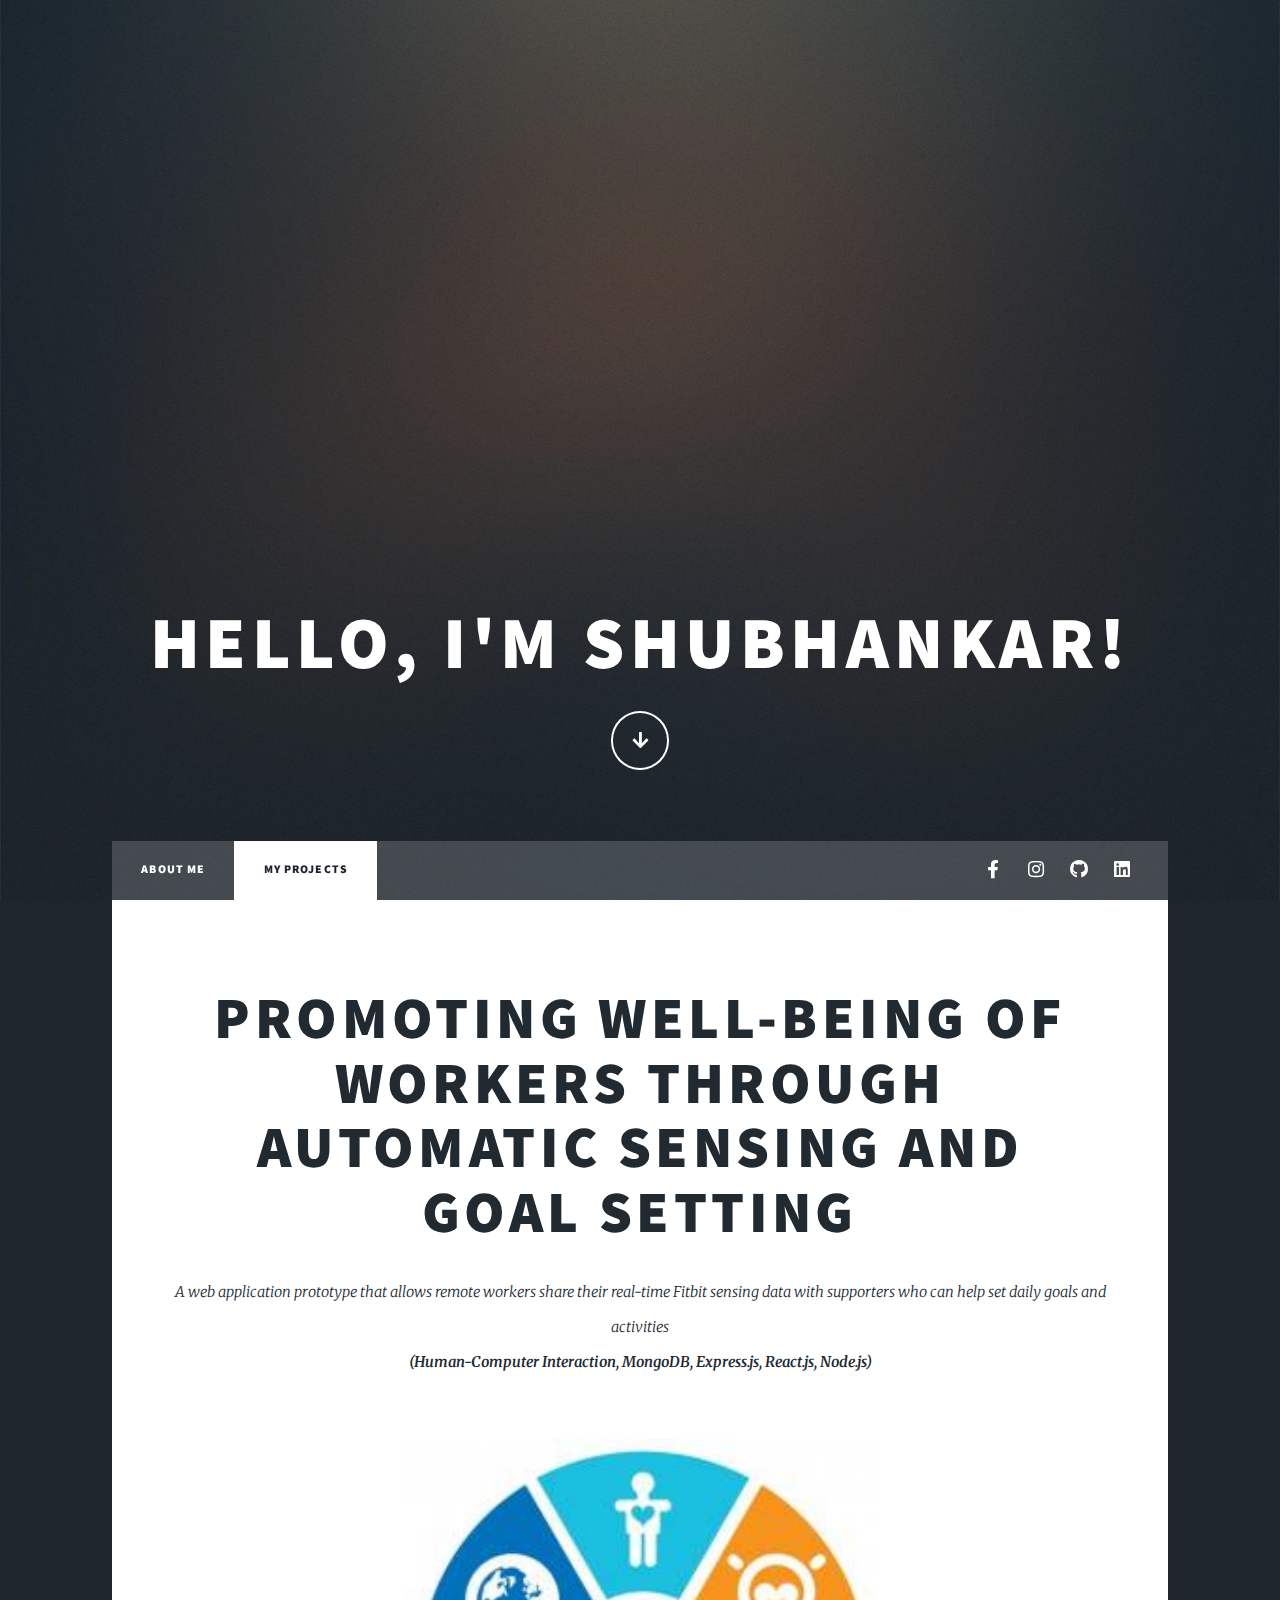
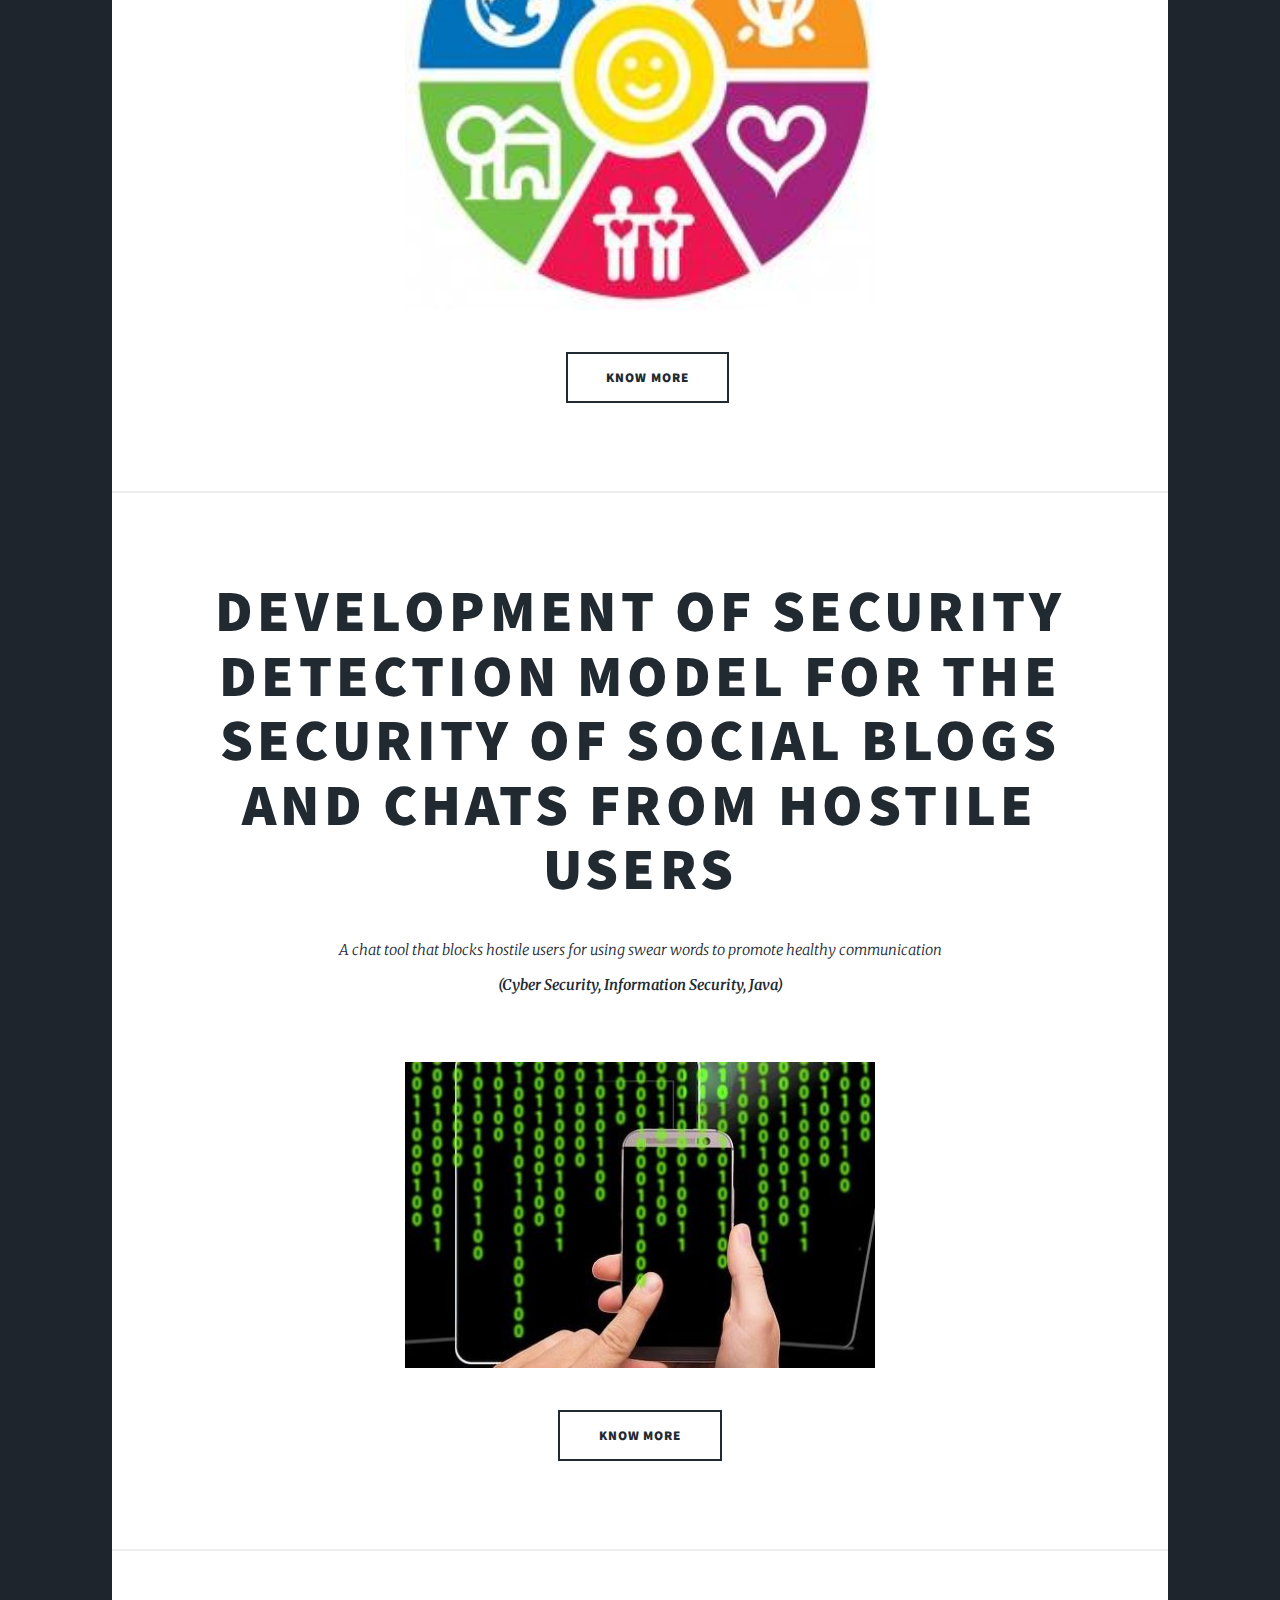
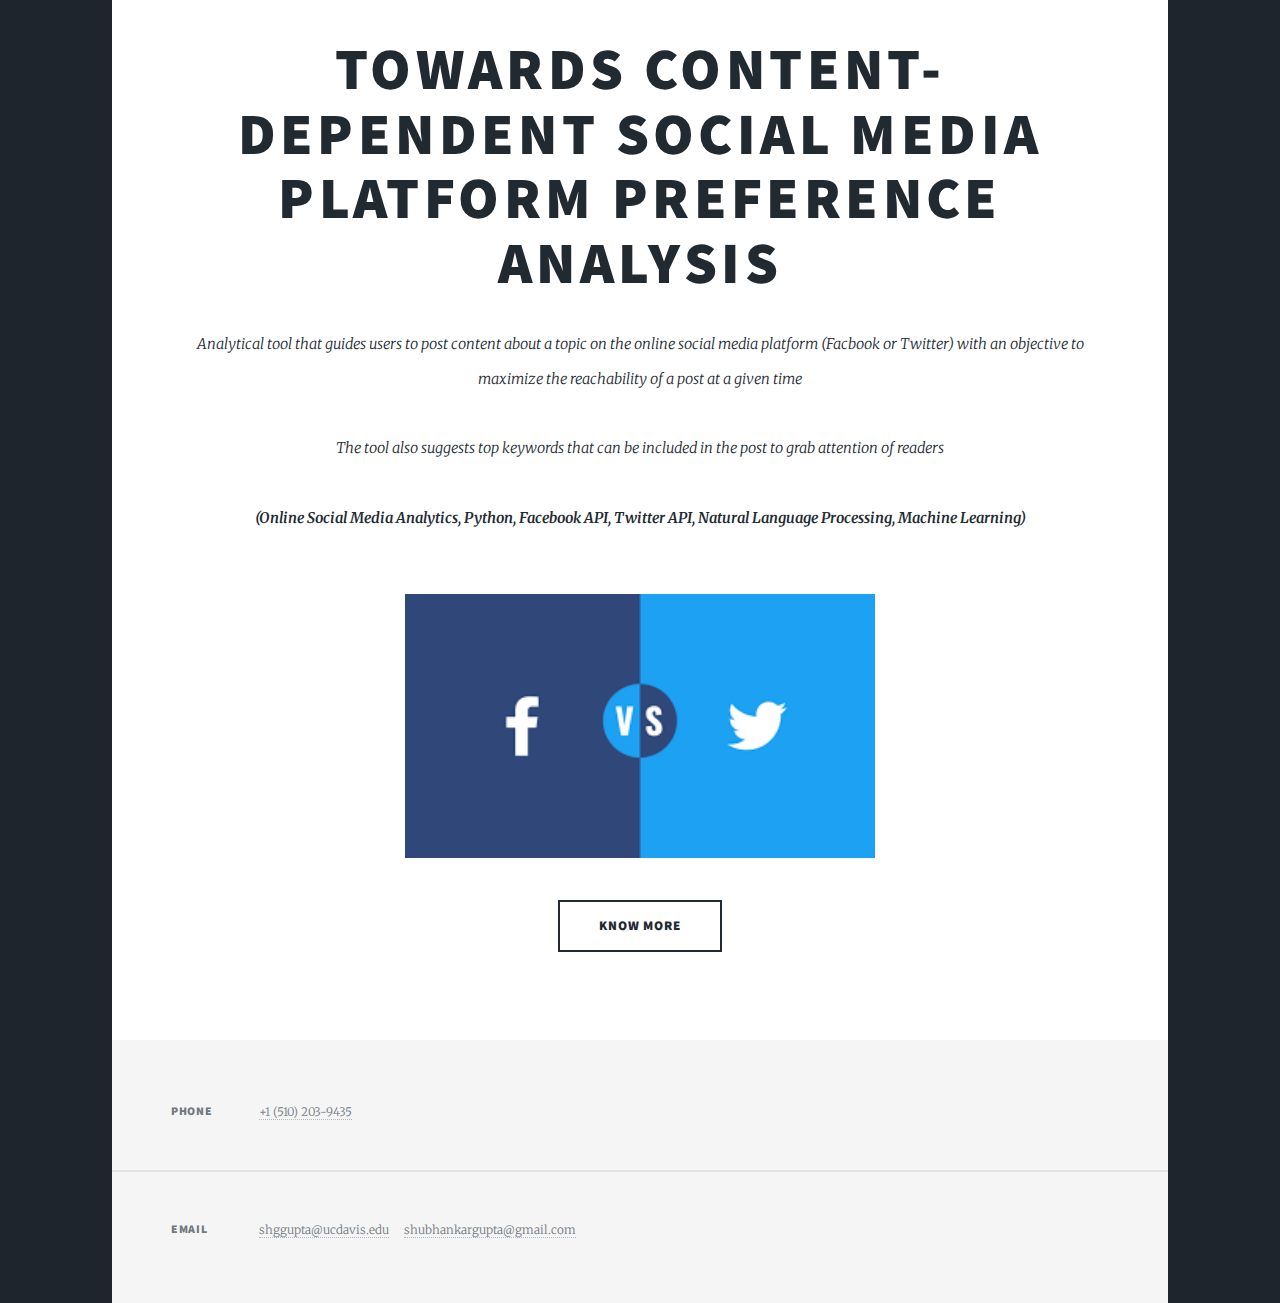
<file: generic.html>
<!DOCTYPE html>
<!--
	Massively by HTML5 UP
	html5up.net | @ajlkn
	Free for personal and commercial use under the CCA 3.0 license (html5up.net/license)
-->
<html>
  <head>
    <title>Massively by HTML5 UP</title>
    <meta charset="utf-8" />
    <meta
      name="viewport"
      content="width=device-width, initial-scale=1, user-scalable=no"
    />
    <link rel="stylesheet" href="assets/css/main.css" />
    <noscript
      ><link rel="stylesheet" href="assets/css/noscript.css"
    /></noscript>
  </head>
  <body class="is-preload">
    <!-- Wrapper -->
    <div id="wrapper" class="fade-in">
      <!-- Intro -->
      <div id="intro">
        <h1>Hello, I'm Shubhankar!</h1>
        <ul class="actions">
          <li>
            <a
              href="#header"
              class="button icon solid solo fa-arrow-down scrolly"
              >Continue</a
            >
          </li>
        </ul>
      </div>

      <!-- Header -->
      

      <!-- Nav -->
      <nav id="nav">
        <ul class="links">
          <li><a href="index.html">About Me</a></li>
          <li class="active"><a href="generic.html">My Projects</a></li>
        </ul>
        <ul class="icons">
          <li>
            <a
              href="https://www.facebook.com/shubhankargupta96"
              class="icon brands fa-facebook-f"
              ><span class="label">Facebook</span></a
            >
          </li>
          <li>
            <a
              href="https://www.instagram.com/shubhankargupta96/?hl=en"
              class="icon brands fa-instagram"
              ><span class="label">Instagram</span></a
            >
          </li>
          <li>
            <a
              href="https://github.com/shubhankargupta"
              class="icon brands fa-github"
              ><span class="label">GitHub</span></a
            >
          </li>
          <li>
            <a
              href="https://www.linkedin.com/in/shubhankar-gupta-851a54127"
              class="icon brands fa-linkedin"
              ><span class="label">LinkedIn</span></a
            >
          </li>
        </ul>
      </nav>

      <!-- Main -->
      <div id="main">
        <!-- Featured Post -->
        <article class="post featured">
          <header class="major">
            <h2>
              Promoting Well-Being of workers through Automatic Sensing and Goal
              Setting
            </h2>
            <p>
              A web application prototype that allows remote workers share their
              real-time Fitbit sensing data with supporters who can help set
              daily goals and activities<br />
              <b
                >(Human-Computer Interaction, MongoDB, Express.js, React.js,
                Node.js)</b
              >
            </p>
          </header>
          <img src="images/wellbeing.jpg" alt="" width="50%" height="50%" />
          <p></p>
          <ul class="actions special">
            <br />
            <li><a href="project1.html" class="button large">KNOW MORE</a></li>
          </ul>
        </article>

        <article class="post featured">
          <header class="major">
            <h2>
              Development of Security Detection Model for the Security of Social
              Blogs and Chats from Hostile Users
            </h2>
            <p>
              A chat tool that blocks hostile users for using swear words to
              promote healthy communication<br />
              <b>(Cyber Security, Information Security, Java)</b>
            </p>
          </header>
          <img src="images/security.jpg" alt="" width="50%" height="50%" />
          <p></p>
          <ul class="actions special">
            <li><a href="project2.html" class="button large">KNOW MORE</a></li>
          </ul>
        </article>

        <article class="post featured">
          <header class="major">
            <h2>
              Towards Content-Dependent Social Media Platform Preference
              Analysis
            </h2>
            <p>
              Analytical tool that guides users to post content about a topic on
              the online social media platform (Facbook or Twitter) with an
              objective to maximize the reachability of a post at a given
              time<br />
              <br />
              The tool also suggests top keywords that can be included in the
              post to grab attention of readers <br />
              <br />
              <b
                >(Online Social Media Analytics, Python, Facebook API, Twitter
                API, Natural Language Processing, Machine Learning)</b
              >
            </p>
          </header>
          <img src="images/fb.png" alt="" width="50%" height="50%" />
          <p></p>
          <ul class="actions special">
            <li><a href="project3.html" class="button large">KNOW MORE</a></li>
          </ul>
        </article>

        <!-- Posts -->

        <!-- Footer -->
      </div>

      <!-- Footer -->
	  <footer id="footer">
        <section class="split contact">
          <section>
            <h3>Phone</h3>
            <p><a href="#">+1 (510) 203-9435</a></p>
          </section>
          <section>
            <h3>Email</h3>
            <p><a href="#">shggupta@ucdavis.edu</a>  &nbsp; &nbsp;                   <a href="#" >shubhankargupta@gmail.com</a></p>
          </section>
          
      </footer>

      <!-- Copyright -->
    </div>

    <!-- Scripts -->
    <script src="assets/js/jquery.min.js"></script>
    <script src="assets/js/jquery.scrollex.min.js"></script>
    <script src="assets/js/jquery.scrolly.min.js"></script>
    <script src="assets/js/browser.min.js"></script>
    <script src="assets/js/breakpoints.min.js"></script>
    <script src="assets/js/util.js"></script>
    <script src="assets/js/main.js"></script>
  </body>
</html>
</file>
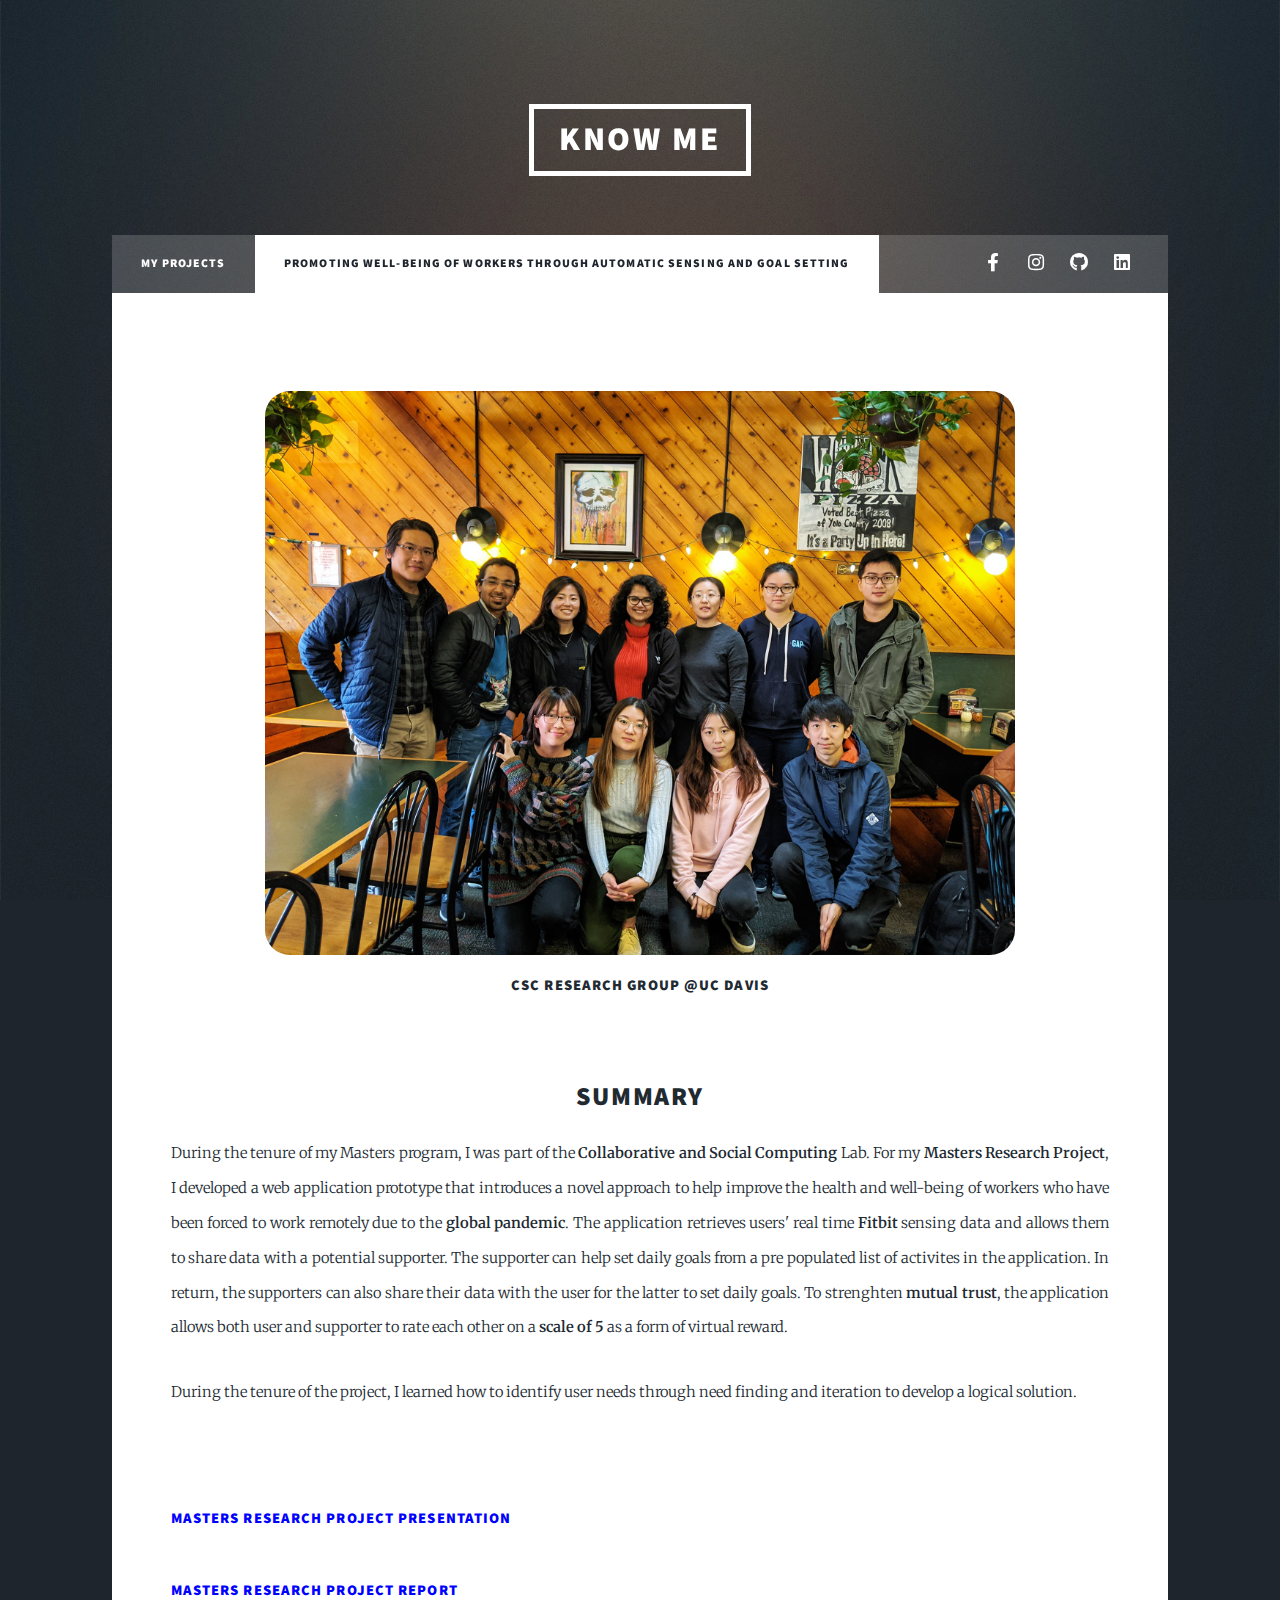
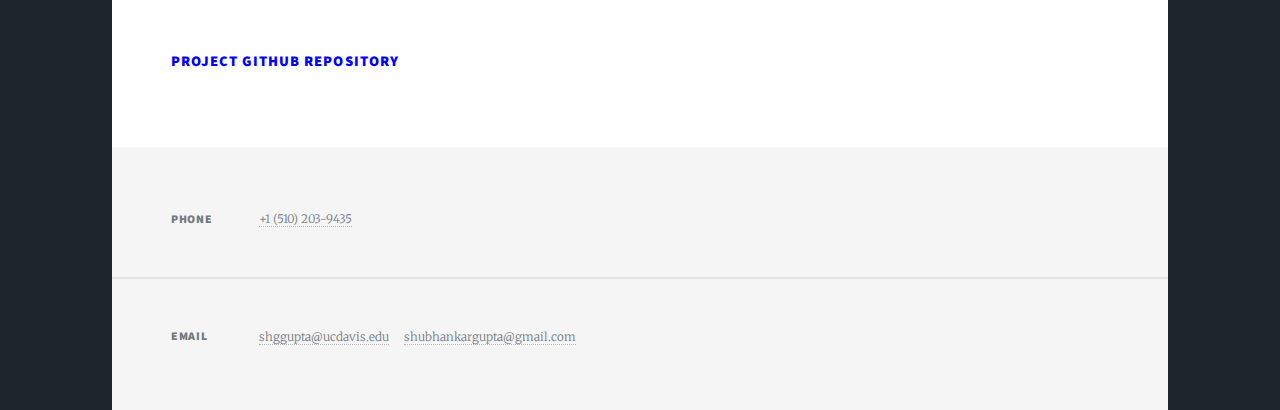
<file: project1.html>
<!DOCTYPE html>
<!--
	Massively by HTML5 UP
	html5up.net | @ajlkn
	Free for personal and commercial use under the CCA 3.0 license (html5up.net/license)
-->
<html>
  <head>
    <title>Generic Page - Massively by HTML5 UP</title>
    <meta charset="utf-8" />
    <meta
      name="viewport"
      content="width=device-width, initial-scale=1, user-scalable=no"
    />
    <link rel="stylesheet" href="assets/css/main.css" />
    <noscript
      ><link rel="stylesheet" href="assets/css/noscript.css"
	/></noscript>
	<style>
		.img-container {
		  text-align: center;
		  margin: 10px auto 20px;
    display: block;
    border-radius: 25px;
        }
        
        .a {
            text-align: center; 
        }
	  </style>
  </head>
  <body class="is-preload">
    <!-- Wrapper -->
    <div id="wrapper">
      <!-- Header -->
      <header id="header">
        <a href="index.html" class="logo">Know Me</a>
      </header>

      <!-- Nav -->
      <nav id="nav">
        <ul class="links">
          <li><a href="generic.html">My Projects</a></li>
          <li class="active"><a href="generic.html">Promoting Well-Being of workers through Automatic Sensing and Goal
            Setting</a></li>
        </ul>
        <ul class="icons">
            <li>
                <a
                  href="https://www.facebook.com/shubhankargupta96"
                  class="icon brands fa-facebook-f"
                  ><span class="label">Facebook</span></a
                >
              </li>
              <li>
                <a
                  href="https://www.instagram.com/shubhankargupta96/?hl=en"
                  class="icon brands fa-instagram"
                  ><span class="label">Instagram</span></a
                >
              </li>
              <li>
                <a
                  href="https://github.com/shubhankargupta"
                  class="icon brands fa-github"
                  ><span class="label">GitHub</span></a
                >
              </li>
              <li>
                <a
                  href="https://www.linkedin.com/in/shubhankar-gupta-851a54127"
                  class="icon brands fa-linkedin"
                  ><span class="label">LinkedIn</span></a
                >
              </li>
        </ul>
      </nav>

      <!-- Main -->
      <div id="main">
        <!-- Post -->
        <section class="post">
          <!-- <header class="major">
            <h1>
              This is a<br />
              Generic Page
            </h1>
            <p>
              Aenean ornare velit lacus varius enim ullamcorper proin aliquam<br />
              facilisis ante sed etiam magna interdum congue. Lorem ipsum
              dolor<br />
              amet nullam sed etiam veroeros.
            </p>
          </header>  -->
          <div><img src="images/research_group.jpg" alt="" width="80%" height="80%" class="img-container"/></div>
          <h4 class="a">CSC Research Group @UC Davis</h4>
          <br>
          <br>
          <h2 class="a"> Summary </h2>
          <p>
          During the tenure of my Masters program, I was part of the <b>Collaborative and Social Computing</b> Lab. For my <b>Masters Research Project</b>, I developed a web application prototype that introduces a novel approach to
          help improve the health and well-being of workers who have been
          forced to work remotely due to the <b>global pandemic</b>. The application retrieves users' real time <b>Fitbit</b> sensing data and allows them to share data with a potential supporter. The supporter can help set daily goals from a pre populated 
          list of activites in the application. In return, the supporters can also share their data with the user for the latter to set daily goals. To strenghten <b>mutual trust</b>, the application allows both user and supporter to rate each other
          on a <b>scale of 5</b> as a form of virtual reward. 
          </p>
          <p>
            During the tenure of the project, I  learned how to identify user needs through need finding and iteration to develop a logical solution. 
          </p>
          <br>
          <br>

          <h4><a href="https://drive.google.com/file/d/1axApXRbTPaRn5O2G4z59VsfePzi05xBq/view?usp=sharing" style="color:blue"> Masters Research Project Presentation</a></h4> &nbsp; &nbsp; <h4><a href="https://drive.google.com/file/d/1fkuB9XWULt6AgcDh1JKlagXFyl5GX6iS/view?usp=sharing" style="color:blue"> Masters Research Project Report</a></h4> &nbsp; &nbsp;
          <h4><a href="https://github.com/shubhankargupta/Driver-Well-Being" style="color:blue"> Project Github Repository</a></h4>
        </section>
      </div>

      <!-- Footer -->
      <footer id="footer">
        <section class="split contact">
          <section>
            <h3>Phone</h3>
            <p><a href="#">+1 (510) 203-9435</a></p>
          </section>
          <section>
            <h3>Email</h3>
            <p><a href="#">shggupta@ucdavis.edu</a>  &nbsp; &nbsp;                   <a href="#" >shubhankargupta@gmail.com</a></p>
          </section>
          
      </footer>

      <!-- Copyright -->
      
    </div>

    <!-- Scripts -->
    <script src="assets/js/jquery.min.js"></script>
    <script src="assets/js/jquery.scrollex.min.js"></script>
    <script src="assets/js/jquery.scrolly.min.js"></script>
    <script src="assets/js/browser.min.js"></script>
    <script src="assets/js/breakpoints.min.js"></script>
    <script src="assets/js/util.js"></script>
    <script src="assets/js/main.js"></script>
  </body>
</html>
</file>
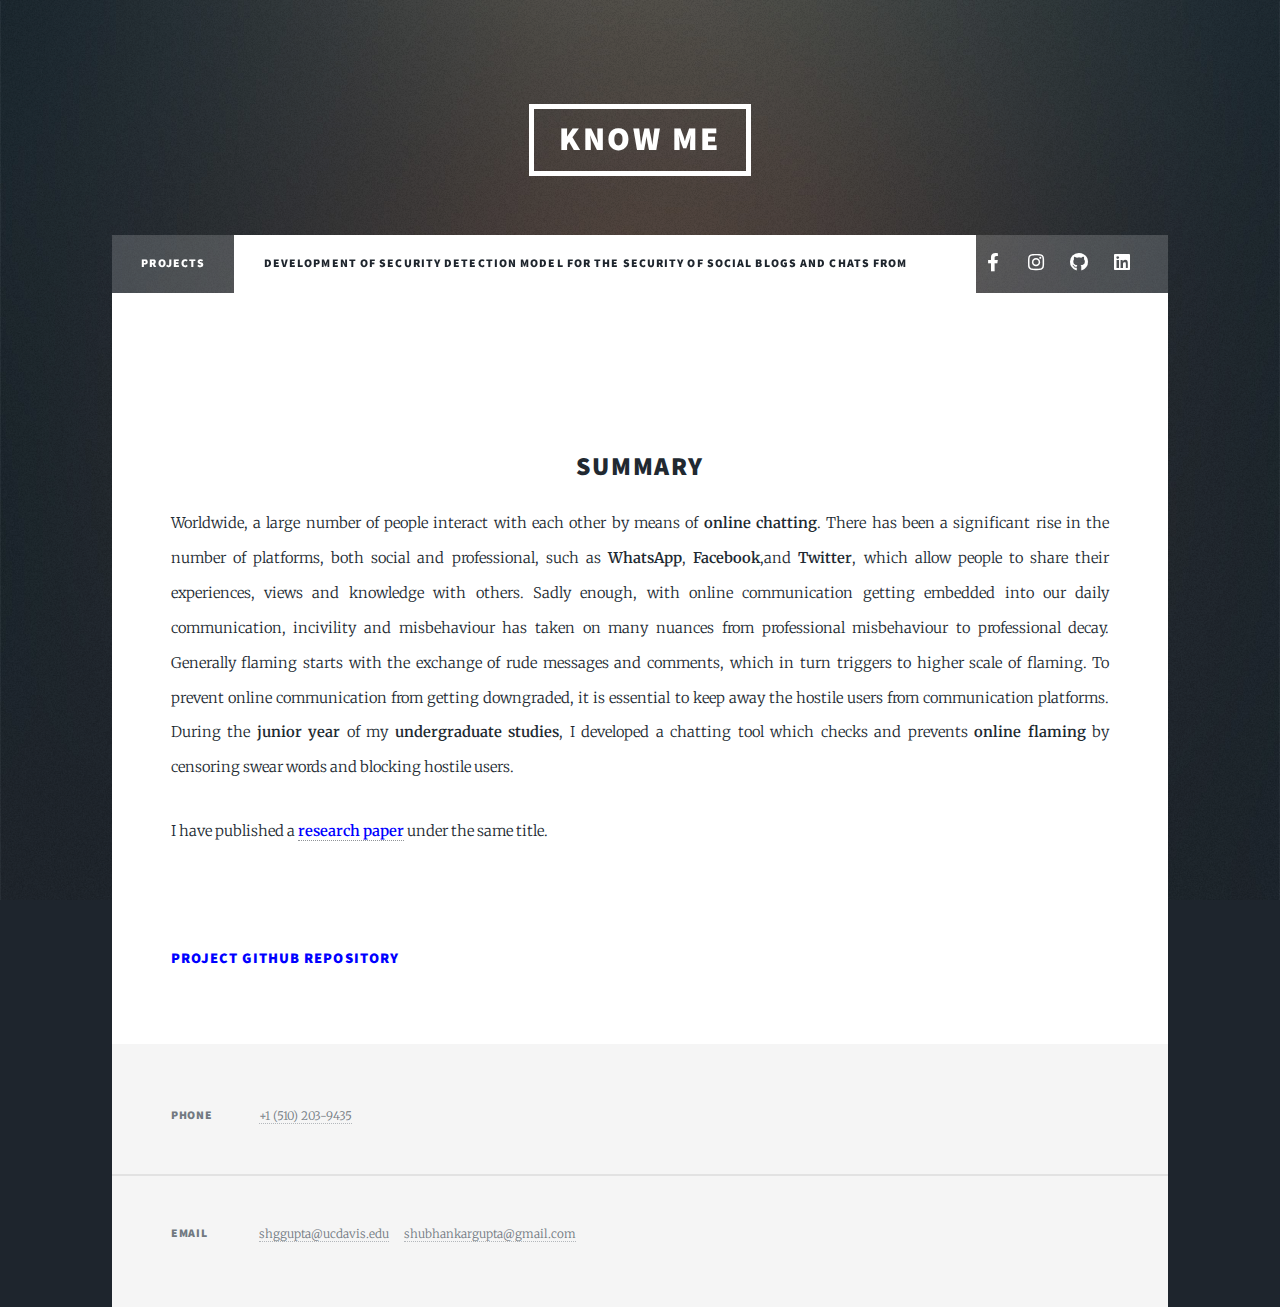
<file: project2.html>
<!DOCTYPE html>
<!--
	Massively by HTML5 UP
	html5up.net | @ajlkn
	Free for personal and commercial use under the CCA 3.0 license (html5up.net/license)
-->
<html>
  <head>
    <title>Generic Page - Massively by HTML5 UP</title>
    <meta charset="utf-8" />
    <meta
      name="viewport"
      content="width=device-width, initial-scale=1, user-scalable=no"
    />
    <link rel="stylesheet" href="assets/css/main.css" />
    <noscript
      ><link rel="stylesheet" href="assets/css/noscript.css"
	/></noscript>
	<style>
		.img-container {
		  text-align: center;
		  margin: 10px auto 20px;
    display: block;
        }
        
        .a {
            text-align: center; 
        }
	  </style>
  </head>
  <body class="is-preload">
    <!-- Wrapper -->
    <div id="wrapper">
      <!-- Header -->
      <header id="header">
        <a href="index.html" class="logo">Know Me</a>
      </header>

      <!-- Nav -->
      <nav id="nav">
        <ul class="links">
          <li><a href="generic.html">Projects</a></li>
          <li class="active"><a href="generic.html">Development of Security Detection Model for the Security of Social
            Blogs and Chats from Hostile Users</a></li>
        </ul>
        <ul class="icons">
            <li>
                <a
                  href="https://www.facebook.com/shubhankargupta96"
                  class="icon brands fa-facebook-f"
                  ><span class="label">Facebook</span></a
                >
              </li>
              <li>
                <a
                  href="https://www.instagram.com/shubhankargupta96/?hl=en"
                  class="icon brands fa-instagram"
                  ><span class="label">Instagram</span></a
                >
              </li>
              <li>
                <a
                  href="https://github.com/shubhankargupta"
                  class="icon brands fa-github"
                  ><span class="label">GitHub</span></a
                >
              </li>
              <li>
                <a
                  href="https://www.linkedin.com/in/shubhankar-gupta-851a54127"
                  class="icon brands fa-linkedin"
                  ><span class="label">LinkedIn</span></a
                >
              </li>
        </ul>
      </nav>

      <!-- Main -->
      <div id="main">
        <!-- Post -->
        <section class="post">
          <!-- <header class="major">
            <h1>
              This is a<br />
              Generic Page
            </h1>
            <p>
              Aenean ornare velit lacus varius enim ullamcorper proin aliquam<br />
              facilisis ante sed etiam magna interdum congue. Lorem ipsum
              dolor<br />
              amet nullam sed etiam veroeros.
            </p>
          </header>  -->
          <br>
          <br>
          <h2 class="a"> Summary </h2>
          <p>
            Worldwide, a large number of people interact with each other by means of <b>online chatting</b>. There has been a significant rise in the 
            number of platforms, both social and professional, such as <b>WhatsApp</b>, <b>Facebook</b>,and <b>Twitter</b>, which allow people to share their experiences, views and knowledge with others. 
            Sadly enough, with online communication getting embedded into our daily communication, incivility and misbehaviour has taken on many nuances from professional misbehaviour to professional decay. 
            Generally flaming starts with the exchange of rude messages and comments, which in turn triggers to higher scale of flaming. To prevent online communication from getting downgraded, it is essential
             to keep away the hostile users from communication platforms. During the <b>junior year</b> of my <b>undergraduate studies</b>, I developed a chatting tool which checks and prevents <b>online flaming</b> by censoring
            swear words and blocking hostile users. 
          </p>
          <p>
              I have published a <b><a href="https://arxiv.org/abs/1712.10008" style="color:blue">research paper</a></b> under the same title. 
          </p>
          <br>
          <br>
          <h4><a href="https://github.com/shubhankargupta/Development-of-Security-Detection-Model-for-Security-of-Social-Blogs-and-Chats-from-Hostile-Users-" style="color:blue"> Project Github Repository</a></h4>

        </section>
      </div>

      <!-- Footer -->
      <footer id="footer">
        <section class="split contact">
          <section>
            <h3>Phone</h3>
            <p><a href="#">+1 (510) 203-9435</a></p>
          </section>
          <section>
            <h3>Email</h3>
            <p><a href="#">shggupta@ucdavis.edu</a>  &nbsp; &nbsp;                   <a href="#" >shubhankargupta@gmail.com</a></p>
          </section>
          
      </footer>

      <!-- Copyright -->
     
    </div>

    <!-- Scripts -->
    <script src="assets/js/jquery.min.js"></script>
    <script src="assets/js/jquery.scrollex.min.js"></script>
    <script src="assets/js/jquery.scrolly.min.js"></script>
    <script src="assets/js/browser.min.js"></script>
    <script src="assets/js/breakpoints.min.js"></script>
    <script src="assets/js/util.js"></script>
    <script src="assets/js/main.js"></script>
  </body>
</html>
</file>
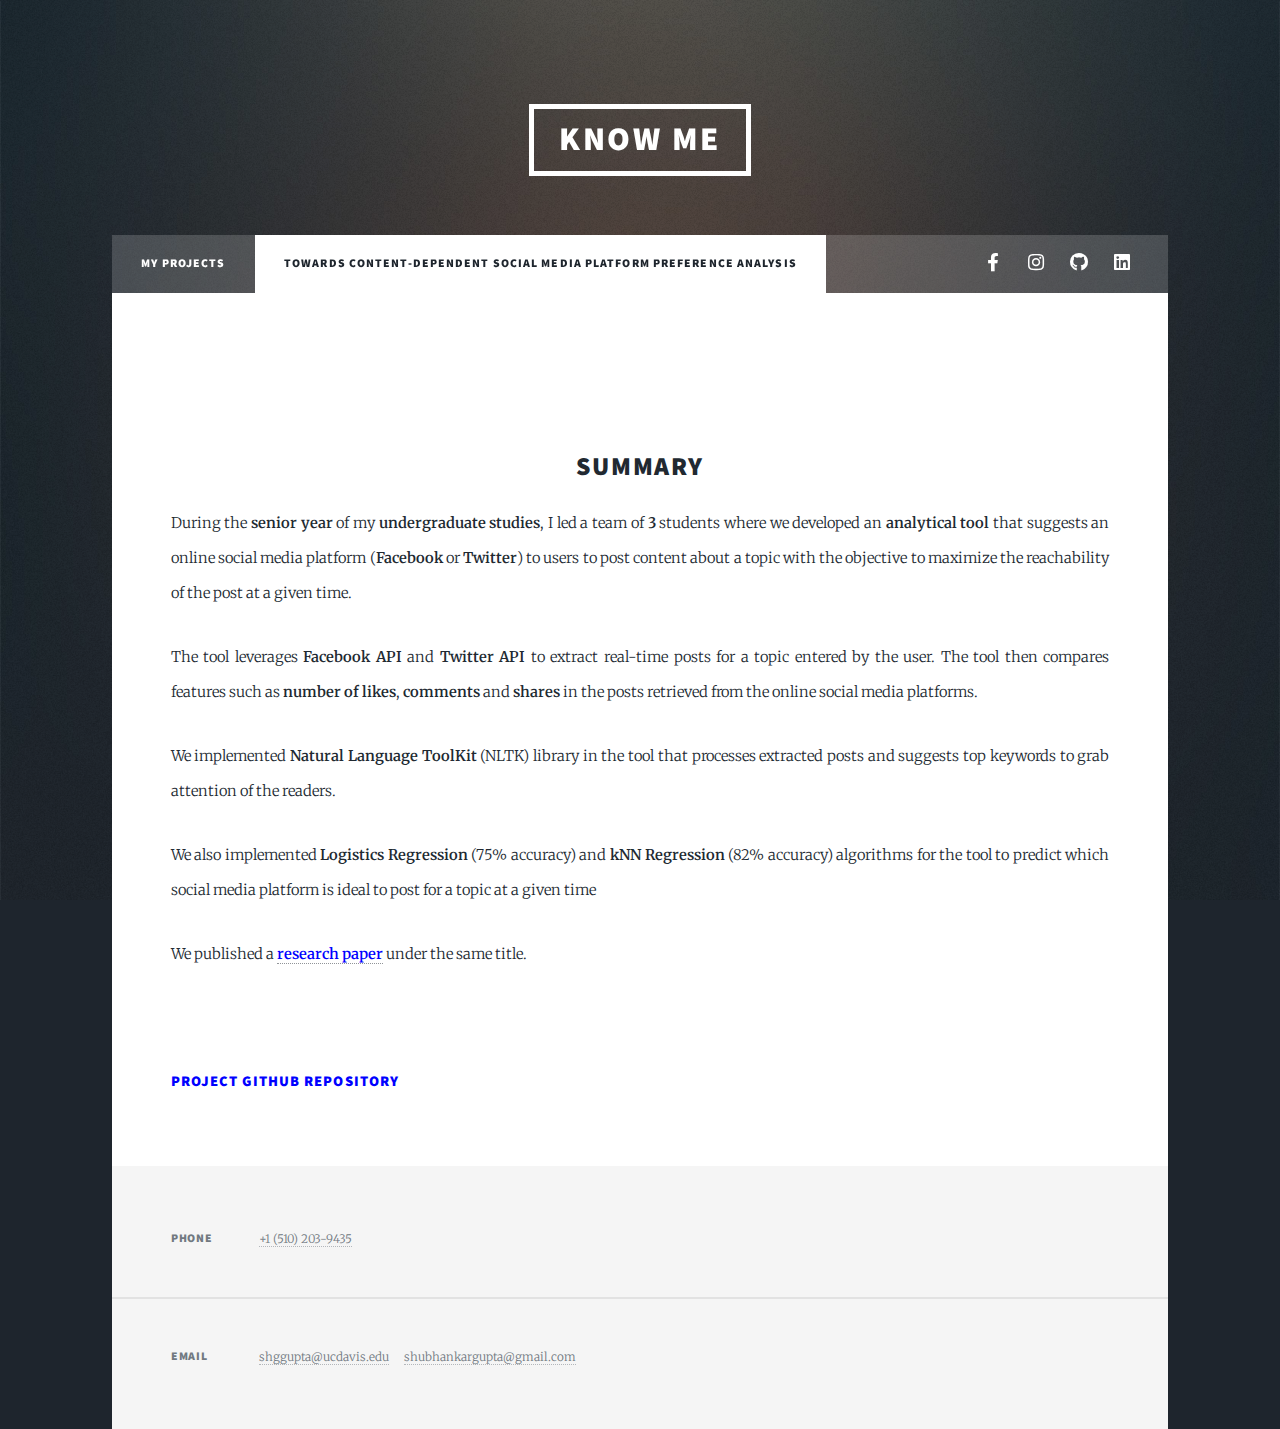
<file: project3.html>
<!DOCTYPE html>
<!--
	Massively by HTML5 UP
	html5up.net | @ajlkn
	Free for personal and commercial use under the CCA 3.0 license (html5up.net/license)
-->
<html>
  <head>
    <title>Generic Page - Massively by HTML5 UP</title>
    <meta charset="utf-8" />
    <meta
      name="viewport"
      content="width=device-width, initial-scale=1, user-scalable=no"
    />
    <link rel="stylesheet" href="assets/css/main.css" />
    <noscript
      ><link rel="stylesheet" href="assets/css/noscript.css"
	/></noscript>
	<style>
		.img-container {
		  text-align: center;
		  margin: 10px auto 20px;
    display: block;
        }
        
        .a {
            text-align: center; 
        }
	  </style>
  </head>
  <body class="is-preload">
    <!-- Wrapper -->
    <div id="wrapper">
      <!-- Header -->
      <header id="header">
        <a href="index.html" class="logo">Know Me</a>
      </header>

      <!-- Nav -->
      <nav id="nav">
        <ul class="links">
          <li><a href="generic.html">My Projects</a></li>
          <li class="active"><a href="generic.html">Towards Content-Dependent Social Media Platform Preference
            Analysis</a></li>
        </ul>
        <ul class="icons">
            <li>
                <a
                  href="https://www.facebook.com/shubhankargupta96"
                  class="icon brands fa-facebook-f"
                  ><span class="label">Facebook</span></a
                >
              </li>
              <li>
                <a
                  href="https://www.instagram.com/shubhankargupta96/?hl=en"
                  class="icon brands fa-instagram"
                  ><span class="label">Instagram</span></a
                >
              </li>
              <li>
                <a
                  href="https://github.com/shubhankargupta"
                  class="icon brands fa-github"
                  ><span class="label">GitHub</span></a
                >
              </li>
              <li>
                <a
                  href="https://www.linkedin.com/in/shubhankar-gupta-851a54127"
                  class="icon brands fa-linkedin"
                  ><span class="label">LinkedIn</span></a
                >
              </li>
        </ul>
      </nav>

      <!-- Main -->
      <div id="main">
        <!-- Post -->
        <section class="post">
          <!-- <header class="major">
            <h1>
              This is a<br />
              Generic Page
            </h1>
            <p>
              Aenean ornare velit lacus varius enim ullamcorper proin aliquam<br />
              facilisis ante sed etiam magna interdum congue. Lorem ipsum
              dolor<br />
              amet nullam sed etiam veroeros.
            </p>
          </header>  -->
          <br>
          <br>
          <h2 class="a"> Summary </h2>
          <p>
            During the <b>senior year</b> of my <b>undergraduate studies</b>, I led a team of <b>3</b> students where we developed an <b>analytical tool</b> that suggests an online social media platform (<b>Facebook</b> or <b>Twitter</b>) to users to post content about a topic with the objective to maximize 
            the reachability of the post at a given time. 
          </p>
          <p>
              The tool leverages <b>Facebook API</b> and <b>Twitter API</b> to extract real-time posts for a topic entered by the user. The tool then compares features such as <b>number of likes</b>, <b>comments</b> and <b>shares</b> in the posts retrieved from the online social media platforms.
          </p>
          <p>
              We implemented <b>Natural Language ToolKit</b> (NLTK) library in the tool that processes extracted posts and suggests top keywords to grab attention of the readers. 
          </p>
          <p>
            We also implemented <b>Logistics Regression</b> (75% accuracy) and <b>kNN Regression</b> (82% accuracy) algorithms for the tool to predict which social 
            media platform is ideal to post for a topic at a given time
          </p>
          <p>
              We published a <b><a href="https://drive.google.com/file/d/1DjbeunQyTvJiCj_GHUUxzj03cP5bV-lu/view?usp=sharing" style="color:blue">research paper</a></b> under the same title. 
          </p>
          <br>
          <br>
          <h4><a href="https://github.com/shubhankargupta/Multi-Platform-Content-Preference-Analysis" style="color:blue"> Project Github Repository</a></h4>

        </section>
      </div>

      <!-- Footer -->
      <footer id="footer">
        <section class="split contact">
          <section>
            <h3>Phone</h3>
            <p><a href="#">+1 (510) 203-9435</a></p>
          </section>
          <section>
            <h3>Email</h3>
            <p><a href="#">shggupta@ucdavis.edu</a>  &nbsp; &nbsp;                   <a href="#" >shubhankargupta@gmail.com</a></p>
          </section>
          
      </footer>

      <!-- Copyright -->
      
    </div>

    <!-- Scripts -->
    <script src="assets/js/jquery.min.js"></script>
    <script src="assets/js/jquery.scrollex.min.js"></script>
    <script src="assets/js/jquery.scrolly.min.js"></script>
    <script src="assets/js/browser.min.js"></script>
    <script src="assets/js/breakpoints.min.js"></script>
    <script src="assets/js/util.js"></script>
    <script src="assets/js/main.js"></script>
  </body>
</html>
</file>
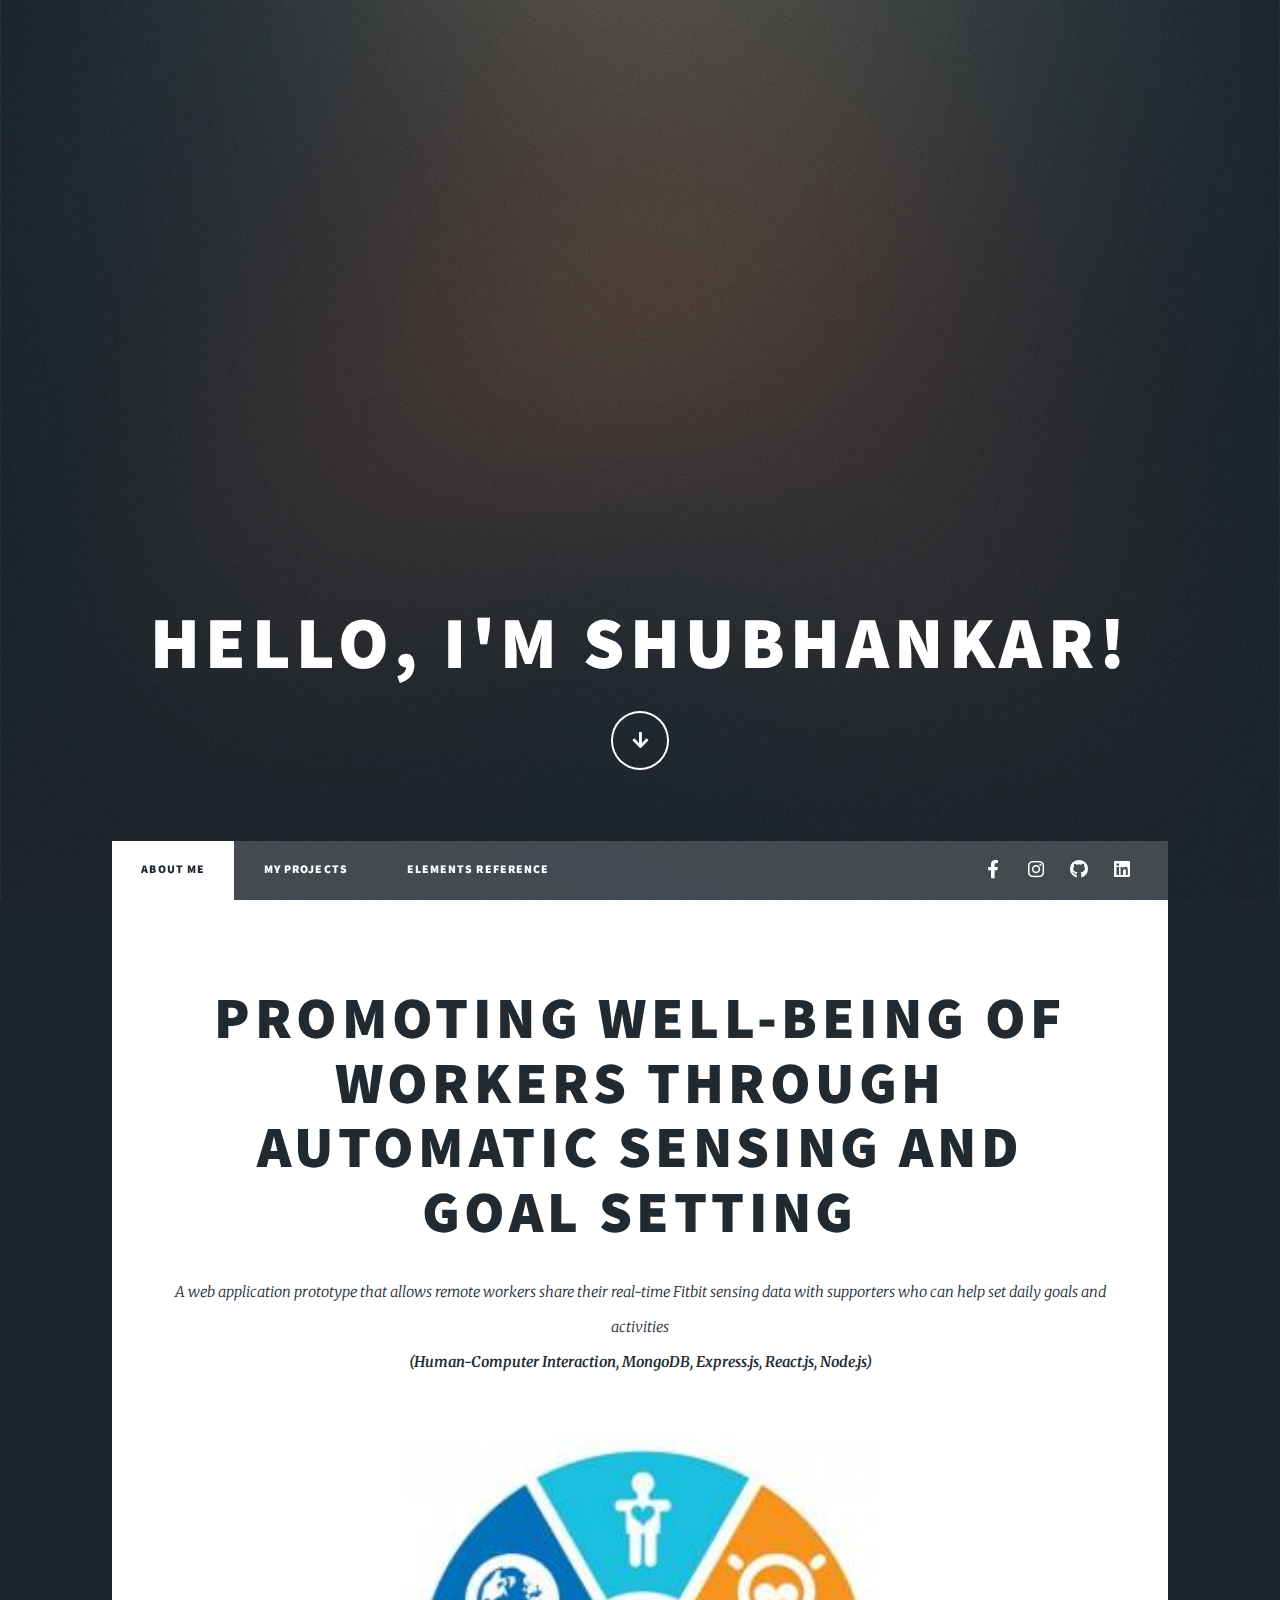
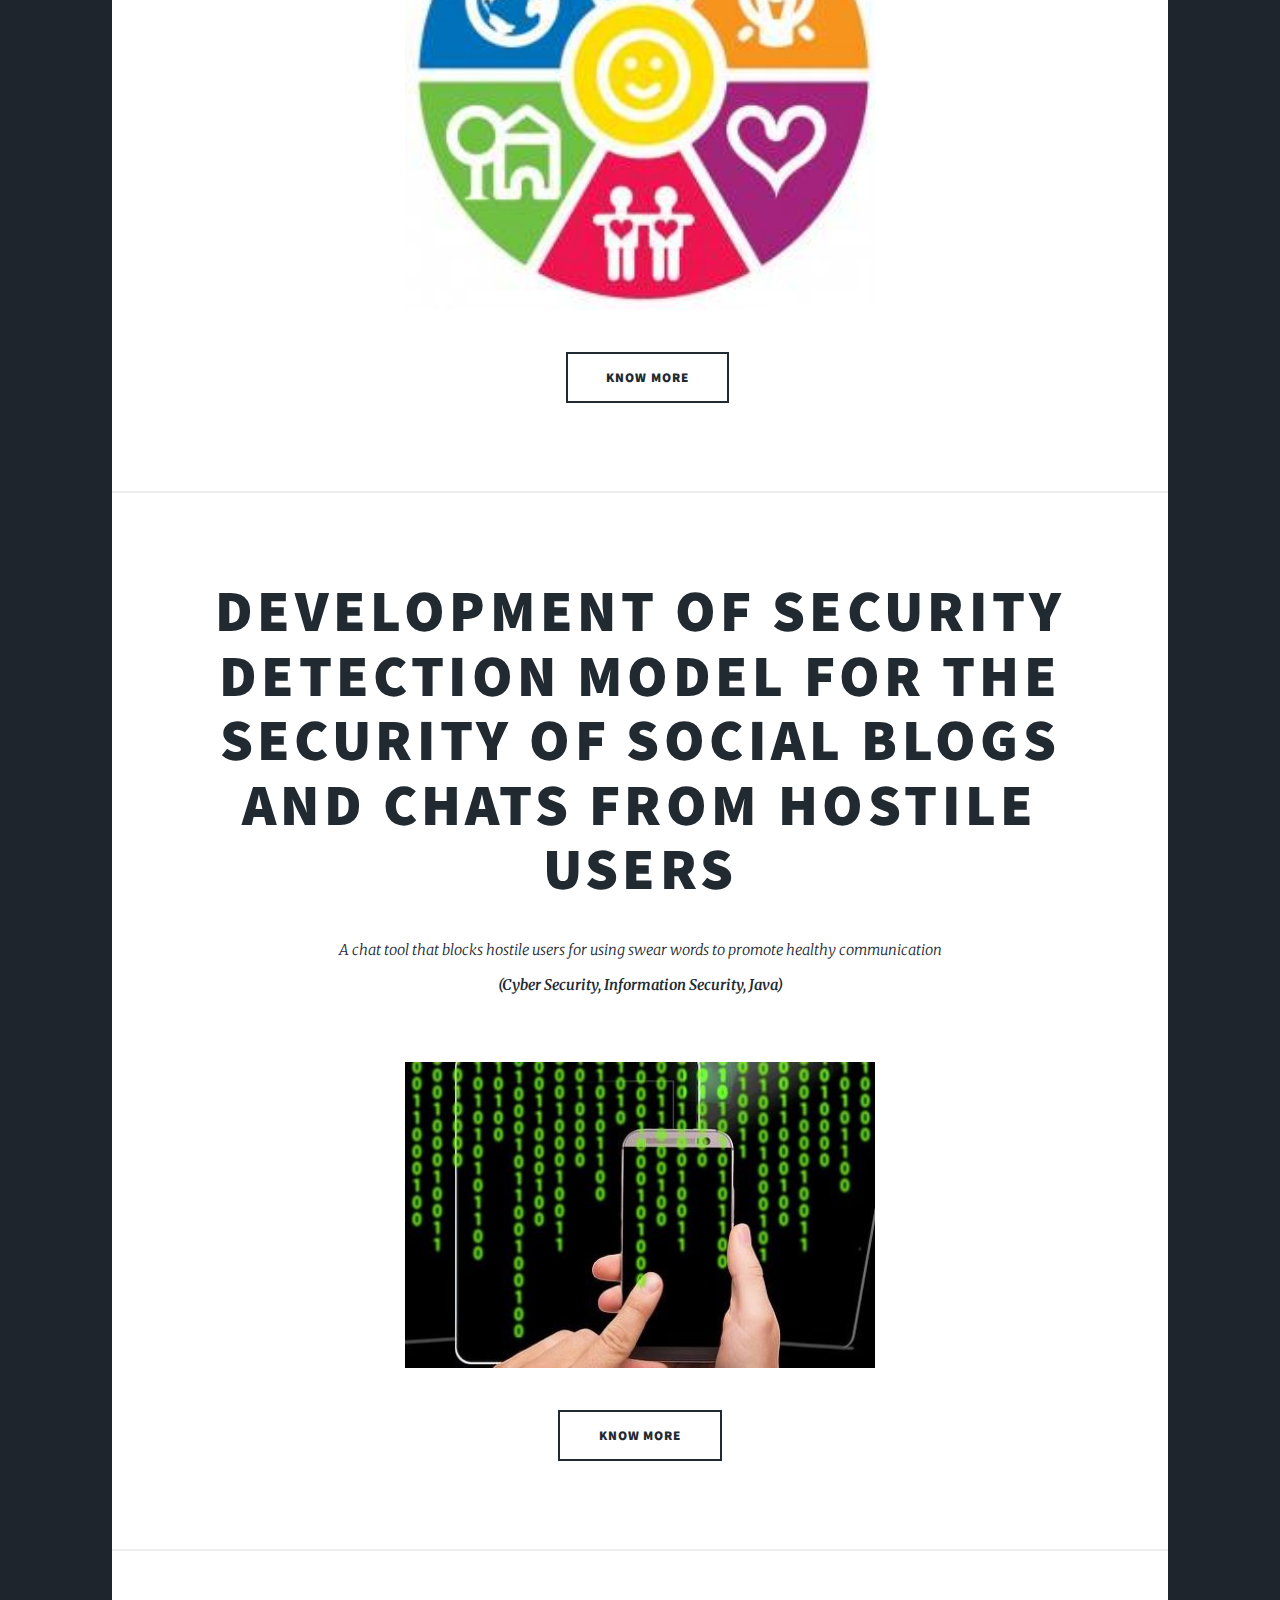
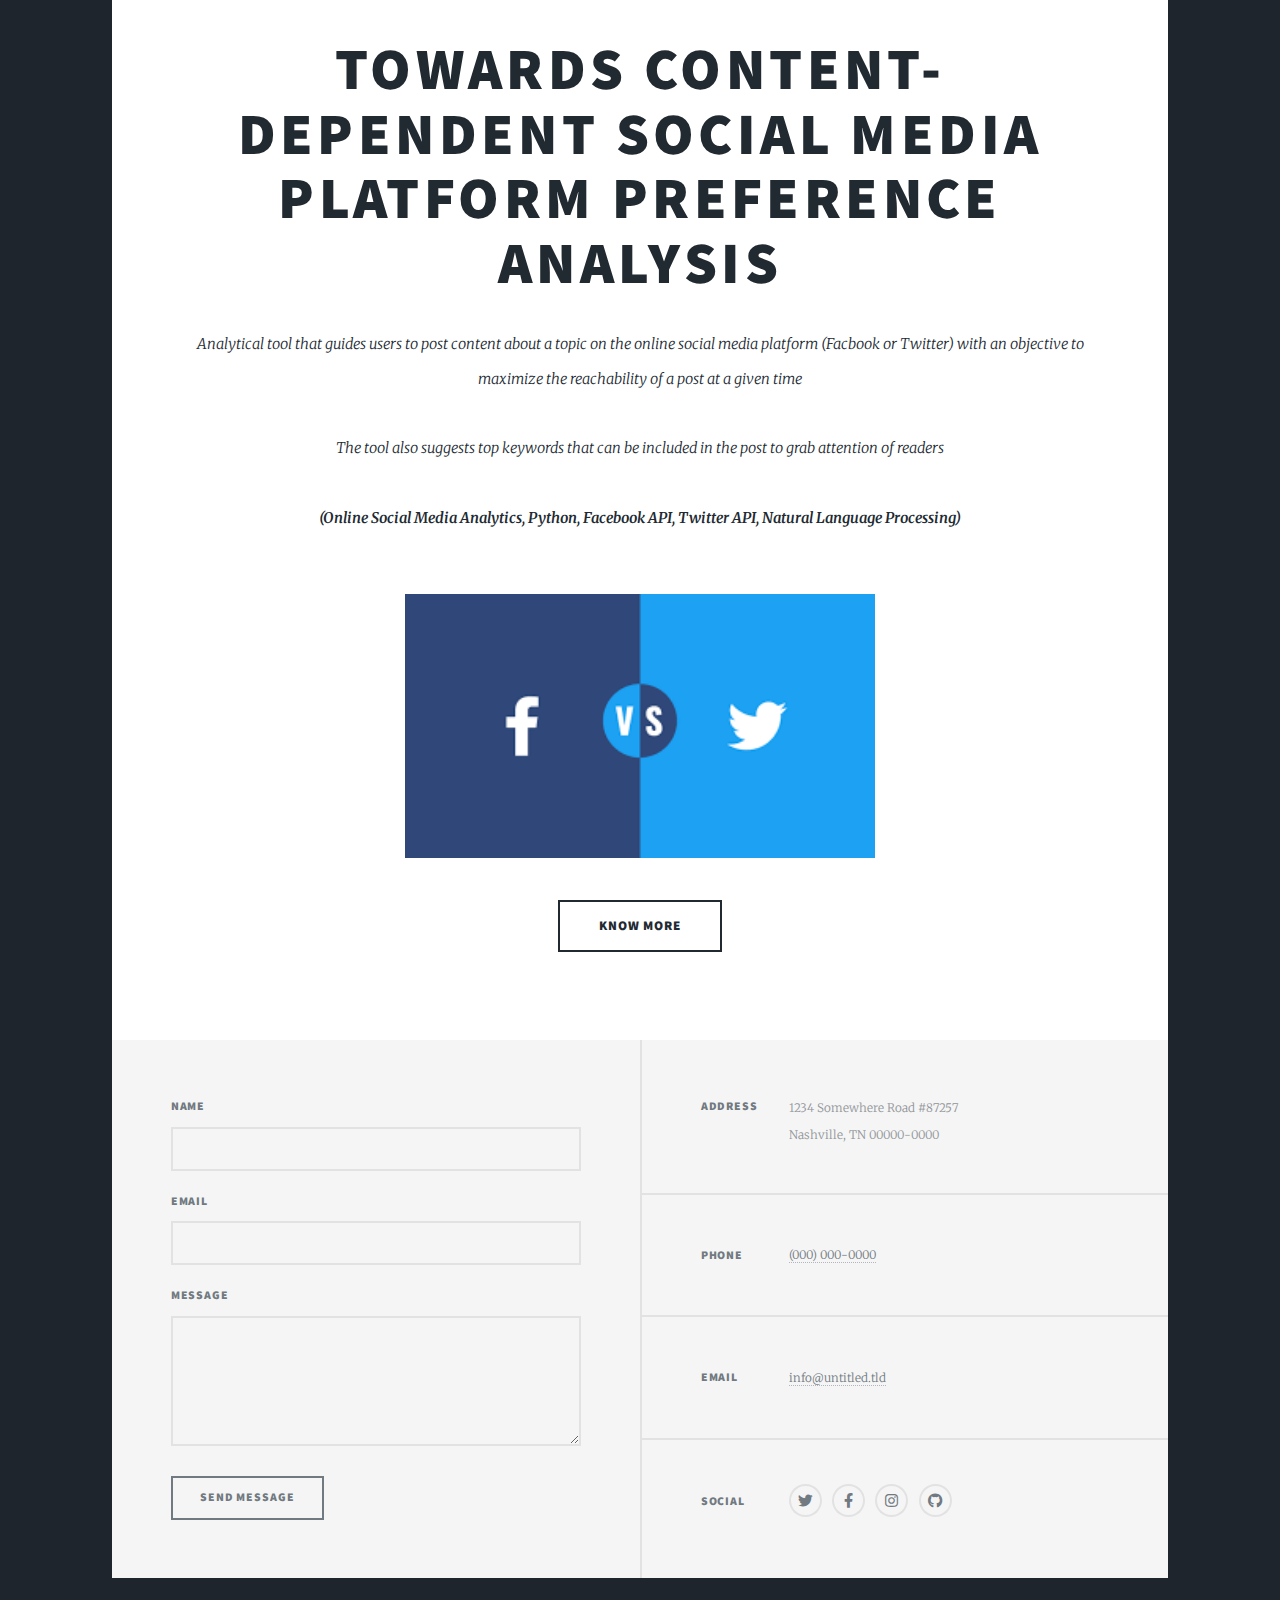
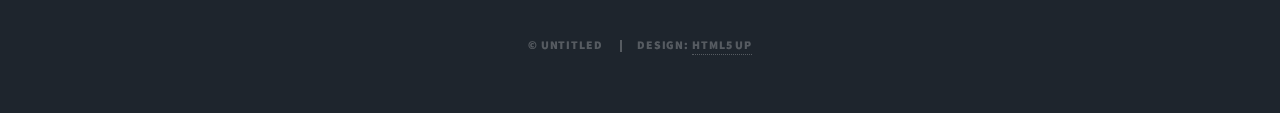
<file: project4.html>
<!DOCTYPE html>
<!--
	Massively by HTML5 UP
	html5up.net | @ajlkn
	Free for personal and commercial use under the CCA 3.0 license (html5up.net/license)
-->
<html>
  <head>
    <title>Massively by HTML5 UP</title>
    <meta charset="utf-8" />
    <meta
      name="viewport"
      content="width=device-width, initial-scale=1, user-scalable=no"
    />
    <link rel="stylesheet" href="assets/css/main.css" />
    <noscript
      ><link rel="stylesheet" href="assets/css/noscript.css"
    /></noscript>
  </head>
  <body class="is-preload">
    <!-- Wrapper -->
    <div id="wrapper" class="fade-in">
      <!-- Intro -->
      <div id="intro">
        <h1>Hello, I'm Shubhankar!</h1>
        <ul class="actions">
          <li>
            <a
              href="#header"
              class="button icon solid solo fa-arrow-down scrolly"
              >Continue</a
            >
          </li>
        </ul>
      </div>

      <!-- Header -->

      <!-- Nav -->
      <nav id="nav">
        <ul class="links">
          <li class="active"><a href="generic.html">About Me</a></li>
          <li><a href="index.html">My Projects</a></li>
          <li><a href="elements.html">Elements Reference</a></li>
        </ul>
        <ul class="icons">
          <li>
            <a
              href="https://www.facebook.com/shubhankargupta96"
              class="icon brands fa-facebook-f"
              ><span class="label">Facebook</span></a
            >
          </li>
          <li>
            <a
              href="https://www.instagram.com/shubhankargupta96/?hl=en"
              class="icon brands fa-instagram"
              ><span class="label">Instagram</span></a
            >
          </li>
          <li>
            <a
              href="https://github.com/shubhankargupta"
              class="icon brands fa-github"
              ><span class="label">GitHub</span></a
            >
          </li>
          <li>
            <a
              href="https://www.linkedin.com/in/shubhankar-gupta-851a54127"
              class="icon brands fa-linkedin"
              ><span class="label">LinkedIn</span></a
            >
          </li>
        </ul>
      </nav>

      <!-- Main -->
      <div id="main">
        <!-- Featured Post -->
        <article class="post featured">
          <header class="major">
            <h2>
              Promoting Well-Being of workers through Automatic Sensing and Goal
              Setting
            </h2>
            <p>
              A web application prototype that allows remote workers share their
              real-time Fitbit sensing data with supporters who can help set
              daily goals and activities<br />
              <b
                >(Human-Computer Interaction, MongoDB, Express.js, React.js,
                Node.js)</b
              >
            </p>
          </header>
          <img src="images/wellbeing.jpg" alt="" width="50%" height="50%" />
          <p></p>
          <ul class="actions special">
            <br />
            <li><a href="project1.html" class="button large">KNOW MORE</a></li>
          </ul>
        </article>

        <article class="post featured">
          <header class="major">
            <h2>
              Development of Security Detection Model for the Security of Social
              Blogs and Chats from Hostile Users
            </h2>
            <p>
              A chat tool that blocks hostile users for using swear words to
              promote healthy communication<br />
              <b>(Cyber Security, Information Security, Java)</b>
            </p>
          </header>
          <img src="images/security.jpg" alt="" width="50%" height="50%" />
          <p></p>
          <ul class="actions special">
            <li><a href="project2.html" class="button large">KNOW MORE</a></li>
          </ul>
        </article>

        <article class="post featured">
          <header class="major">
            <h2>
              Towards Content-Dependent Social Media Platform Preference
              Analysis
            </h2>
            <p>
              Analytical tool that guides users to post content about a topic on
              the online social media platform (Facbook or Twitter) with an
              objective to maximize the reachability of a post at a given
              time<br />
              <br />
              The tool also suggests top keywords that can be included in the
              post to grab attention of readers <br />
              <br />
              <b
                >(Online Social Media Analytics, Python, Facebook API, Twitter
                API, Natural Language Processing)</b
              >
            </p>
          </header>
          <img src="images/fb.png" alt="" width="50%" height="50%" />
          <p></p>
          <ul class="actions special">
            <li><a href="project3.html" class="button large">KNOW MORE</a></li>
          </ul>
        </article>

        <!-- Posts -->

        <!-- Footer -->
      </div>

      <!-- Footer -->
      <footer id="footer">
        <section>
          <form method="post" action="#">
            <div class="fields">
              <div class="field">
                <label for="name">Name</label>
                <input type="text" name="name" id="name" />
              </div>
              <div class="field">
                <label for="email">Email</label>
                <input type="text" name="email" id="email" />
              </div>
              <div class="field">
                <label for="message">Message</label>
                <textarea name="message" id="message" rows="3"></textarea>
              </div>
            </div>
            <ul class="actions">
              <li><input type="submit" value="Send Message" /></li>
            </ul>
          </form>
        </section>
        <section class="split contact">
          <section class="alt">
            <h3>Address</h3>
            <p>
              1234 Somewhere Road #87257<br />
              Nashville, TN 00000-0000
            </p>
          </section>
          <section>
            <h3>Phone</h3>
            <p><a href="#">(000) 000-0000</a></p>
          </section>
          <section>
            <h3>Email</h3>
            <p><a href="#">info@untitled.tld</a></p>
          </section>
          <section>
            <h3>Social</h3>
            <ul class="icons alt">
              <li>
                <a href="#" class="icon brands alt fa-twitter"
                  ><span class="label">Twitter</span></a
                >
              </li>
              <li>
                <a href="#" class="icon brands alt fa-facebook-f"
                  ><span class="label">Facebook</span></a
                >
              </li>
              <li>
                <a href="#" class="icon brands alt fa-instagram"
                  ><span class="label">Instagram</span></a
                >
              </li>
              <li>
                <a href="#" class="icon brands alt fa-github"
                  ><span class="label">GitHub</span></a
                >
              </li>
            </ul>
          </section>
        </section>
      </footer>

      <!-- Copyright -->
      <div id="copyright">
        <ul>
          <li>&copy; Untitled</li>
          <li>Design: <a href="https://html5up.net">HTML5 UP</a></li>
        </ul>
      </div>
    </div>

    <!-- Scripts -->
    <script src="assets/js/jquery.min.js"></script>
    <script src="assets/js/jquery.scrollex.min.js"></script>
    <script src="assets/js/jquery.scrolly.min.js"></script>
    <script src="assets/js/browser.min.js"></script>
    <script src="assets/js/breakpoints.min.js"></script>
    <script src="assets/js/util.js"></script>
    <script src="assets/js/main.js"></script>
  </body>
</html>
</file>
<file: assets/css/main.css>
@import url(fontawesome-all.min.css);
@import url("https://fonts.googleapis.com/css?family=Merriweather:300,700,300italic,700italic|Source+Sans+Pro:900");

html,
body,
div,
span,
applet,
object,
iframe,
h1,
h2,
h3,
h4,
h5,
h6,
p,
blockquote,
pre,
a,
abbr,
acronym,
address,
big,
cite,
code,
del,
dfn,
em,
img,
ins,
kbd,
q,
s,
samp,
small,
strike,
strong,
sub,
sup,
tt,
var,
b,
u,
i,
center,
dl,
dt,
dd,
ol,
ul,
li,
fieldset,
form,
label,
legend,
table,
caption,
tbody,
tfoot,
thead,
tr,
th,
td,
article,
aside,
canvas,
details,
embed,
figure,
figcaption,
footer,
header,
hgroup,
menu,
nav,
output,
ruby,
section,
summary,
time,
mark,
audio,
video {
  margin: 0;
  padding: 0;
  border: 0;
  font-size: 100%;
  font: inherit;
  vertical-align: baseline;
}

article,
aside,
details,
figcaption,
figure,
footer,
header,
hgroup,
menu,
nav,
section {
  display: block;
}

body {
  line-height: 1;
}

ol,
ul {
  list-style: none;
}

blockquote,
q {
  quotes: none;
}

blockquote:before,
blockquote:after,
q:before,
q:after {
  content: "";
  content: none;
}

table {
  border-collapse: collapse;
  border-spacing: 0;
}

body {
  -webkit-text-size-adjust: none;
}

mark {
  background-color: transparent;
  color: inherit;
}

input::-moz-focus-inner {
  border: 0;
  padding: 0;
}

input,
select,
textarea {
  -moz-appearance: none;
  -webkit-appearance: none;
  -ms-appearance: none;
  appearance: none;
}

/* Basic */

@-ms-viewport {
  width: device-width;
}

body {
  -ms-overflow-style: scrollbar;
}

@media screen and (max-width: 480px) {
  html,
  body {
    min-width: 320px;
  }
}

html {
  box-sizing: border-box;
}

*,
*:before,
*:after {
  box-sizing: inherit;
}

body {
  background-color: #1e252d;
}

body.is-preload *,
body.is-preload *:before,
body.is-preload *:after {
  -moz-animation: none !important;
  -webkit-animation: none !important;
  -ms-animation: none !important;
  animation: none !important;
  -moz-transition: none !important;
  -webkit-transition: none !important;
  -ms-transition: none !important;
  transition: none !important;
}

/* Type */

html {
  font-size: 16pt;
}

@media screen and (max-width: 1680px) {
  html {
    font-size: 12pt;
  }
}

@media screen and (max-width: 1280px) {
  html {
    font-size: 11pt;
  }
}

@media screen and (max-width: 360px) {
  html {
    font-size: 10pt;
  }
}

body {
  color: #212931;
}

body,
input,
select,
textarea {
  font-family: "Merriweather", Georgia, serif;
  font-weight: 300;
  font-size: 1rem;
  line-height: 2.375;
}

a {
  -moz-transition: color 0.2s ease-in-out, background-color 0.2s ease-in-out,
    border-color 0.2s ease-in-out, box-shadow 0.2s ease-in-out;
  -webkit-transition: color 0.2s ease-in-out, background-color 0.2s ease-in-out,
    border-color 0.2s ease-in-out, box-shadow 0.2s ease-in-out;
  -ms-transition: color 0.2s ease-in-out, background-color 0.2s ease-in-out,
    border-color 0.2s ease-in-out, box-shadow 0.2s ease-in-out;
  transition: color 0.2s ease-in-out, background-color 0.2s ease-in-out,
    border-color 0.2s ease-in-out, box-shadow 0.2s ease-in-out;
  border-bottom: dotted 1px;
  text-decoration: none;
}

a:hover {
  border-bottom-color: transparent;
}

strong,
b {
  font-weight: 600;
}

em,
i {
  font-style: italic;
}

p {
  text-align: justify;
  margin: 0 0 2rem 0;
}

h1,
h2,
h3,
h4,
h5,
h6 {
  font-family: "Source Sans Pro", Helvetica, sans-serif;
  font-weight: 900;
  line-height: 1.5;
  letter-spacing: 0.075em;
  text-transform: uppercase;
  margin: 0 0 1rem 0;
}

h1 a,
h2 a,
h3 a,
h4 a,
h5 a,
h6 a {
  border-bottom: 0;
  color: inherit;
  text-decoration: none;
}

h1 {
  font-size: 4rem;
  line-height: 1.1;
  margin: 0 0 2rem 0;
}

h2 {
  font-size: 1.75rem;
  line-height: 1.3;
  margin: 0 0 1.5rem 0;
}

h3 {
  font-size: 1.25rem;
  margin: 0 0 1.5rem 0;
}

h4 {
  font-size: 1rem;
}

h5 {
  font-size: 0.9rem;
}

h6 {
  font-size: 0.8rem;
}

sub {
  font-size: 0.8rem;
  position: relative;
  top: 0.5rem;
}

sup {
  font-size: 0.8rem;
  position: relative;
  top: -0.5rem;
}

blockquote {
  border-left: solid 4px;
  font-style: italic;
  margin: 0 0 2rem 0;
  padding: 0.5rem 0 0.5rem 2rem;
}

code {
  border: solid 2px;
  font-family: "Courier New", monospace;
  font-size: 0.9rem;
  margin: 0 0.25rem;
  padding: 0.25rem 0.65rem;
}

pre {
  -webkit-overflow-scrolling: touch;
  font-family: "Courier New", monospace;
  font-size: 0.9rem;
  margin: 0 0 2rem 0;
}

pre code {
  display: block;
  line-height: 1.75;
  padding: 1rem 1.5rem;
  overflow-x: auto;
}

hr {
  border: 0;
  border-bottom: solid 2px;
  margin: 3rem 0;
}

hr.major {
  margin: 5rem 0;
}

.align-left {
  text-align: left;
}

.align-center {
  text-align: center;
}

.align-right {
  text-align: right;
}

input,
select,
textarea {
  color: #212931;
}

a {
  color: #212931;
  border-bottom-color: rgba(33, 41, 49, 0.5);
}

a:hover {
  border-bottom-color: transparent;
  color: #18bfef !important;
}

strong,
b {
  color: #212931;
}

h1,
h2,
h3,
h4,
h5,
h6 {
  color: #212931;
}

blockquote {
  border-left-color: #eeeeee;
}

code {
  background: rgba(220, 220, 220, 0.25);
  border-color: #eeeeee;
}

hr {
  border-bottom-color: #eeeeee;
}

/* Row */

.row {
  display: flex;
  flex-wrap: wrap;
  box-sizing: border-box;
  align-items: stretch;
}

.row > * {
  box-sizing: border-box;
}

.row.gtr-uniform > * > :last-child {
  margin-bottom: 0;
}

.row.aln-left {
  justify-content: flex-start;
}

.row.aln-center {
  justify-content: center;
}

.row.aln-right {
  justify-content: flex-end;
}

.row.aln-top {
  align-items: flex-start;
}

.row.aln-middle {
  align-items: center;
}

.row.aln-bottom {
  align-items: flex-end;
}

.row > .imp {
  order: -1;
}

.row > .col-1 {
  width: 8.33333%;
}

.row > .off-1 {
  margin-left: 8.33333%;
}

.row > .col-2 {
  width: 16.66667%;
}

.row > .off-2 {
  margin-left: 16.66667%;
}

.row > .col-3 {
  width: 25%;
}

.row > .off-3 {
  margin-left: 25%;
}

.row > .col-4 {
  width: 33.33333%;
}

.row > .off-4 {
  margin-left: 33.33333%;
}

.row > .col-5 {
  width: 41.66667%;
}

.row > .off-5 {
  margin-left: 41.66667%;
}

.row > .col-6 {
  width: 50%;
}

.row > .off-6 {
  margin-left: 50%;
}

.row > .col-7 {
  width: 58.33333%;
}

.row > .off-7 {
  margin-left: 58.33333%;
}

.row > .col-8 {
  width: 66.66667%;
}

.row > .off-8 {
  margin-left: 66.66667%;
}

.row > .col-9 {
  width: 75%;
}

.row > .off-9 {
  margin-left: 75%;
}

.row > .col-10 {
  width: 83.33333%;
}

.row > .off-10 {
  margin-left: 83.33333%;
}

.row > .col-11 {
  width: 91.66667%;
}

.row > .off-11 {
  margin-left: 91.66667%;
}

.row > .col-12 {
  width: 100%;
}

.row > .off-12 {
  margin-left: 100%;
}

.row.gtr-0 {
  margin-top: 0;
  margin-left: 0rem;
}

.row.gtr-0 > * {
  padding: 0 0 0 0rem;
}

.row.gtr-0.gtr-uniform {
  margin-top: 0rem;
}

.row.gtr-0.gtr-uniform > * {
  padding-top: 0rem;
}

.row.gtr-25 {
  margin-top: 0;
  margin-left: -0.375rem;
}

.row.gtr-25 > * {
  padding: 0 0 0 0.375rem;
}

.row.gtr-25.gtr-uniform {
  margin-top: -0.375rem;
}

.row.gtr-25.gtr-uniform > * {
  padding-top: 0.375rem;
}

.row.gtr-50 {
  margin-top: 0;
  margin-left: -0.75rem;
}

.row.gtr-50 > * {
  padding: 0 0 0 0.75rem;
}

.row.gtr-50.gtr-uniform {
  margin-top: -0.75rem;
}

.row.gtr-50.gtr-uniform > * {
  padding-top: 0.75rem;
}

.row {
  margin-top: 0;
  margin-left: -1.5rem;
}

.row > * {
  padding: 0 0 0 1.5rem;
}

.row.gtr-uniform {
  margin-top: -1.5rem;
}

.row.gtr-uniform > * {
  padding-top: 1.5rem;
}

.row.gtr-150 {
  margin-top: 0;
  margin-left: -2.25rem;
}

.row.gtr-150 > * {
  padding: 0 0 0 2.25rem;
}

.row.gtr-150.gtr-uniform {
  margin-top: -2.25rem;
}

.row.gtr-150.gtr-uniform > * {
  padding-top: 2.25rem;
}

.row.gtr-200 {
  margin-top: 0;
  margin-left: -3rem;
}

.row.gtr-200 > * {
  padding: 0 0 0 3rem;
}

.row.gtr-200.gtr-uniform {
  margin-top: -3rem;
}

.row.gtr-200.gtr-uniform > * {
  padding-top: 3rem;
}

@media screen and (max-width: 1680px) {
  .row {
    display: flex;
    flex-wrap: wrap;
    box-sizing: border-box;
    align-items: stretch;
  }

  .row > * {
    box-sizing: border-box;
  }

  .row.gtr-uniform > * > :last-child {
    margin-bottom: 0;
  }

  .row.aln-left {
    justify-content: flex-start;
  }

  .row.aln-center {
    justify-content: center;
  }

  .row.aln-right {
    justify-content: flex-end;
  }

  .row.aln-top {
    align-items: flex-start;
  }

  .row.aln-middle {
    align-items: center;
  }

  .row.aln-bottom {
    align-items: flex-end;
  }

  .row > .imp-xlarge {
    order: -1;
  }

  .row > .col-1-xlarge {
    width: 8.33333%;
  }

  .row > .off-1-xlarge {
    margin-left: 8.33333%;
  }

  .row > .col-2-xlarge {
    width: 16.66667%;
  }

  .row > .off-2-xlarge {
    margin-left: 16.66667%;
  }

  .row > .col-3-xlarge {
    width: 25%;
  }

  .row > .off-3-xlarge {
    margin-left: 25%;
  }

  .row > .col-4-xlarge {
    width: 33.33333%;
  }

  .row > .off-4-xlarge {
    margin-left: 33.33333%;
  }

  .row > .col-5-xlarge {
    width: 41.66667%;
  }

  .row > .off-5-xlarge {
    margin-left: 41.66667%;
  }

  .row > .col-6-xlarge {
    width: 50%;
  }

  .row > .off-6-xlarge {
    margin-left: 50%;
  }

  .row > .col-7-xlarge {
    width: 58.33333%;
  }

  .row > .off-7-xlarge {
    margin-left: 58.33333%;
  }

  .row > .col-8-xlarge {
    width: 66.66667%;
  }

  .row > .off-8-xlarge {
    margin-left: 66.66667%;
  }

  .row > .col-9-xlarge {
    width: 75%;
  }

  .row > .off-9-xlarge {
    margin-left: 75%;
  }

  .row > .col-10-xlarge {
    width: 83.33333%;
  }

  .row > .off-10-xlarge {
    margin-left: 83.33333%;
  }

  .row > .col-11-xlarge {
    width: 91.66667%;
  }

  .row > .off-11-xlarge {
    margin-left: 91.66667%;
  }

  .row > .col-12-xlarge {
    width: 100%;
  }

  .row > .off-12-xlarge {
    margin-left: 100%;
  }

  .row.gtr-0 {
    margin-top: 0;
    margin-left: 0rem;
  }

  .row.gtr-0 > * {
    padding: 0 0 0 0rem;
  }

  .row.gtr-0.gtr-uniform {
    margin-top: 0rem;
  }

  .row.gtr-0.gtr-uniform > * {
    padding-top: 0rem;
  }

  .row.gtr-25 {
    margin-top: 0;
    margin-left: -0.375rem;
  }

  .row.gtr-25 > * {
    padding: 0 0 0 0.375rem;
  }

  .row.gtr-25.gtr-uniform {
    margin-top: -0.375rem;
  }

  .row.gtr-25.gtr-uniform > * {
    padding-top: 0.375rem;
  }

  .row.gtr-50 {
    margin-top: 0;
    margin-left: -0.75rem;
  }

  .row.gtr-50 > * {
    padding: 0 0 0 0.75rem;
  }

  .row.gtr-50.gtr-uniform {
    margin-top: -0.75rem;
  }

  .row.gtr-50.gtr-uniform > * {
    padding-top: 0.75rem;
  }

  .row {
    margin-top: 0;
    margin-left: -1.5rem;
  }

  .row > * {
    padding: 0 0 0 1.5rem;
  }

  .row.gtr-uniform {
    margin-top: -1.5rem;
  }

  .row.gtr-uniform > * {
    padding-top: 1.5rem;
  }

  .row.gtr-150 {
    margin-top: 0;
    margin-left: -2.25rem;
  }

  .row.gtr-150 > * {
    padding: 0 0 0 2.25rem;
  }

  .row.gtr-150.gtr-uniform {
    margin-top: -2.25rem;
  }

  .row.gtr-150.gtr-uniform > * {
    padding-top: 2.25rem;
  }

  .row.gtr-200 {
    margin-top: 0;
    margin-left: -3rem;
  }

  .row.gtr-200 > * {
    padding: 0 0 0 3rem;
  }

  .row.gtr-200.gtr-uniform {
    margin-top: -3rem;
  }

  .row.gtr-200.gtr-uniform > * {
    padding-top: 3rem;
  }
}

@media screen and (max-width: 1280px) {
  .row {
    display: flex;
    flex-wrap: wrap;
    box-sizing: border-box;
    align-items: stretch;
  }

  .row > * {
    box-sizing: border-box;
  }

  .row.gtr-uniform > * > :last-child {
    margin-bottom: 0;
  }

  .row.aln-left {
    justify-content: flex-start;
  }

  .row.aln-center {
    justify-content: center;
  }

  .row.aln-right {
    justify-content: flex-end;
  }

  .row.aln-top {
    align-items: flex-start;
  }

  .row.aln-middle {
    align-items: center;
  }

  .row.aln-bottom {
    align-items: flex-end;
  }

  .row > .imp-large {
    order: -1;
  }

  .row > .col-1-large {
    width: 8.33333%;
  }

  .row > .off-1-large {
    margin-left: 8.33333%;
  }

  .row > .col-2-large {
    width: 16.66667%;
  }

  .row > .off-2-large {
    margin-left: 16.66667%;
  }

  .row > .col-3-large {
    width: 25%;
  }

  .row > .off-3-large {
    margin-left: 25%;
  }

  .row > .col-4-large {
    width: 33.33333%;
  }

  .row > .off-4-large {
    margin-left: 33.33333%;
  }

  .row > .col-5-large {
    width: 41.66667%;
  }

  .row > .off-5-large {
    margin-left: 41.66667%;
  }

  .row > .col-6-large {
    width: 50%;
  }

  .row > .off-6-large {
    margin-left: 50%;
  }

  .row > .col-7-large {
    width: 58.33333%;
  }

  .row > .off-7-large {
    margin-left: 58.33333%;
  }

  .row > .col-8-large {
    width: 66.66667%;
  }

  .row > .off-8-large {
    margin-left: 66.66667%;
  }

  .row > .col-9-large {
    width: 75%;
  }

  .row > .off-9-large {
    margin-left: 75%;
  }

  .row > .col-10-large {
    width: 83.33333%;
  }

  .row > .off-10-large {
    margin-left: 83.33333%;
  }

  .row > .col-11-large {
    width: 91.66667%;
  }

  .row > .off-11-large {
    margin-left: 91.66667%;
  }

  .row > .col-12-large {
    width: 100%;
  }

  .row > .off-12-large {
    margin-left: 100%;
  }

  .row.gtr-0 {
    margin-top: 0;
    margin-left: 0rem;
  }

  .row.gtr-0 > * {
    padding: 0 0 0 0rem;
  }

  .row.gtr-0.gtr-uniform {
    margin-top: 0rem;
  }

  .row.gtr-0.gtr-uniform > * {
    padding-top: 0rem;
  }

  .row.gtr-25 {
    margin-top: 0;
    margin-left: -0.375rem;
  }

  .row.gtr-25 > * {
    padding: 0 0 0 0.375rem;
  }

  .row.gtr-25.gtr-uniform {
    margin-top: -0.375rem;
  }

  .row.gtr-25.gtr-uniform > * {
    padding-top: 0.375rem;
  }

  .row.gtr-50 {
    margin-top: 0;
    margin-left: -0.75rem;
  }

  .row.gtr-50 > * {
    padding: 0 0 0 0.75rem;
  }

  .row.gtr-50.gtr-uniform {
    margin-top: -0.75rem;
  }

  .row.gtr-50.gtr-uniform > * {
    padding-top: 0.75rem;
  }

  .row {
    margin-top: 0;
    margin-left: -1.5rem;
  }

  .row > * {
    padding: 0 0 0 1.5rem;
  }

  .row.gtr-uniform {
    margin-top: -1.5rem;
  }

  .row.gtr-uniform > * {
    padding-top: 1.5rem;
  }

  .row.gtr-150 {
    margin-top: 0;
    margin-left: -2.25rem;
  }

  .row.gtr-150 > * {
    padding: 0 0 0 2.25rem;
  }

  .row.gtr-150.gtr-uniform {
    margin-top: -2.25rem;
  }

  .row.gtr-150.gtr-uniform > * {
    padding-top: 2.25rem;
  }

  .row.gtr-200 {
    margin-top: 0;
    margin-left: -3rem;
  }

  .row.gtr-200 > * {
    padding: 0 0 0 3rem;
  }

  .row.gtr-200.gtr-uniform {
    margin-top: -3rem;
  }

  .row.gtr-200.gtr-uniform > * {
    padding-top: 3rem;
  }
}

@media screen and (max-width: 980px) {
  .row {
    display: flex;
    flex-wrap: wrap;
    box-sizing: border-box;
    align-items: stretch;
  }

  .row > * {
    box-sizing: border-box;
  }

  .row.gtr-uniform > * > :last-child {
    margin-bottom: 0;
  }

  .row.aln-left {
    justify-content: flex-start;
  }

  .row.aln-center {
    justify-content: center;
  }

  .row.aln-right {
    justify-content: flex-end;
  }

  .row.aln-top {
    align-items: flex-start;
  }

  .row.aln-middle {
    align-items: center;
  }

  .row.aln-bottom {
    align-items: flex-end;
  }

  .row > .imp-medium {
    order: -1;
  }

  .row > .col-1-medium {
    width: 8.33333%;
  }

  .row > .off-1-medium {
    margin-left: 8.33333%;
  }

  .row > .col-2-medium {
    width: 16.66667%;
  }

  .row > .off-2-medium {
    margin-left: 16.66667%;
  }

  .row > .col-3-medium {
    width: 25%;
  }

  .row > .off-3-medium {
    margin-left: 25%;
  }

  .row > .col-4-medium {
    width: 33.33333%;
  }

  .row > .off-4-medium {
    margin-left: 33.33333%;
  }

  .row > .col-5-medium {
    width: 41.66667%;
  }

  .row > .off-5-medium {
    margin-left: 41.66667%;
  }

  .row > .col-6-medium {
    width: 50%;
  }

  .row > .off-6-medium {
    margin-left: 50%;
  }

  .row > .col-7-medium {
    width: 58.33333%;
  }

  .row > .off-7-medium {
    margin-left: 58.33333%;
  }

  .row > .col-8-medium {
    width: 66.66667%;
  }

  .row > .off-8-medium {
    margin-left: 66.66667%;
  }

  .row > .col-9-medium {
    width: 75%;
  }

  .row > .off-9-medium {
    margin-left: 75%;
  }

  .row > .col-10-medium {
    width: 83.33333%;
  }

  .row > .off-10-medium {
    margin-left: 83.33333%;
  }

  .row > .col-11-medium {
    width: 91.66667%;
  }

  .row > .off-11-medium {
    margin-left: 91.66667%;
  }

  .row > .col-12-medium {
    width: 100%;
  }

  .row > .off-12-medium {
    margin-left: 100%;
  }

  .row.gtr-0 {
    margin-top: 0;
    margin-left: 0rem;
  }

  .row.gtr-0 > * {
    padding: 0 0 0 0rem;
  }

  .row.gtr-0.gtr-uniform {
    margin-top: 0rem;
  }

  .row.gtr-0.gtr-uniform > * {
    padding-top: 0rem;
  }

  .row.gtr-25 {
    margin-top: 0;
    margin-left: -0.375rem;
  }

  .row.gtr-25 > * {
    padding: 0 0 0 0.375rem;
  }

  .row.gtr-25.gtr-uniform {
    margin-top: -0.375rem;
  }

  .row.gtr-25.gtr-uniform > * {
    padding-top: 0.375rem;
  }

  .row.gtr-50 {
    margin-top: 0;
    margin-left: -0.75rem;
  }

  .row.gtr-50 > * {
    padding: 0 0 0 0.75rem;
  }

  .row.gtr-50.gtr-uniform {
    margin-top: -0.75rem;
  }

  .row.gtr-50.gtr-uniform > * {
    padding-top: 0.75rem;
  }

  .row {
    margin-top: 0;
    margin-left: -1.5rem;
  }

  .row > * {
    padding: 0 0 0 1.5rem;
  }

  .row.gtr-uniform {
    margin-top: -1.5rem;
  }

  .row.gtr-uniform > * {
    padding-top: 1.5rem;
  }

  .row.gtr-150 {
    margin-top: 0;
    margin-left: -2.25rem;
  }

  .row.gtr-150 > * {
    padding: 0 0 0 2.25rem;
  }

  .row.gtr-150.gtr-uniform {
    margin-top: -2.25rem;
  }

  .row.gtr-150.gtr-uniform > * {
    padding-top: 2.25rem;
  }

  .row.gtr-200 {
    margin-top: 0;
    margin-left: -3rem;
  }

  .row.gtr-200 > * {
    padding: 0 0 0 3rem;
  }

  .row.gtr-200.gtr-uniform {
    margin-top: -3rem;
  }

  .row.gtr-200.gtr-uniform > * {
    padding-top: 3rem;
  }
}

@media screen and (max-width: 736px) {
  .row {
    display: flex;
    flex-wrap: wrap;
    box-sizing: border-box;
    align-items: stretch;
  }

  .row > * {
    box-sizing: border-box;
  }

  .row.gtr-uniform > * > :last-child {
    margin-bottom: 0;
  }

  .row.aln-left {
    justify-content: flex-start;
  }

  .row.aln-center {
    justify-content: center;
  }

  .row.aln-right {
    justify-content: flex-end;
  }

  .row.aln-top {
    align-items: flex-start;
  }

  .row.aln-middle {
    align-items: center;
  }

  .row.aln-bottom {
    align-items: flex-end;
  }

  .row > .imp-small {
    order: -1;
  }

  .row > .col-1-small {
    width: 8.33333%;
  }

  .row > .off-1-small {
    margin-left: 8.33333%;
  }

  .row > .col-2-small {
    width: 16.66667%;
  }

  .row > .off-2-small {
    margin-left: 16.66667%;
  }

  .row > .col-3-small {
    width: 25%;
  }

  .row > .off-3-small {
    margin-left: 25%;
  }

  .row > .col-4-small {
    width: 33.33333%;
  }

  .row > .off-4-small {
    margin-left: 33.33333%;
  }

  .row > .col-5-small {
    width: 41.66667%;
  }

  .row > .off-5-small {
    margin-left: 41.66667%;
  }

  .row > .col-6-small {
    width: 50%;
  }

  .row > .off-6-small {
    margin-left: 50%;
  }

  .row > .col-7-small {
    width: 58.33333%;
  }

  .row > .off-7-small {
    margin-left: 58.33333%;
  }

  .row > .col-8-small {
    width: 66.66667%;
  }

  .row > .off-8-small {
    margin-left: 66.66667%;
  }

  .row > .col-9-small {
    width: 75%;
  }

  .row > .off-9-small {
    margin-left: 75%;
  }

  .row > .col-10-small {
    width: 83.33333%;
  }

  .row > .off-10-small {
    margin-left: 83.33333%;
  }

  .row > .col-11-small {
    width: 91.66667%;
  }

  .row > .off-11-small {
    margin-left: 91.66667%;
  }

  .row > .col-12-small {
    width: 100%;
  }

  .row > .off-12-small {
    margin-left: 100%;
  }

  .row.gtr-0 {
    margin-top: 0;
    margin-left: 0rem;
  }

  .row.gtr-0 > * {
    padding: 0 0 0 0rem;
  }

  .row.gtr-0.gtr-uniform {
    margin-top: 0rem;
  }

  .row.gtr-0.gtr-uniform > * {
    padding-top: 0rem;
  }

  .row.gtr-25 {
    margin-top: 0;
    margin-left: -0.375rem;
  }

  .row.gtr-25 > * {
    padding: 0 0 0 0.375rem;
  }

  .row.gtr-25.gtr-uniform {
    margin-top: -0.375rem;
  }

  .row.gtr-25.gtr-uniform > * {
    padding-top: 0.375rem;
  }

  .row.gtr-50 {
    margin-top: 0;
    margin-left: -0.75rem;
  }

  .row.gtr-50 > * {
    padding: 0 0 0 0.75rem;
  }

  .row.gtr-50.gtr-uniform {
    margin-top: -0.75rem;
  }

  .row.gtr-50.gtr-uniform > * {
    padding-top: 0.75rem;
  }

  .row {
    margin-top: 0;
    margin-left: -1.5rem;
  }

  .row > * {
    padding: 0 0 0 1.5rem;
  }

  .row.gtr-uniform {
    margin-top: -1.5rem;
  }

  .row.gtr-uniform > * {
    padding-top: 1.5rem;
  }

  .row.gtr-150 {
    margin-top: 0;
    margin-left: -2.25rem;
  }

  .row.gtr-150 > * {
    padding: 0 0 0 2.25rem;
  }

  .row.gtr-150.gtr-uniform {
    margin-top: -2.25rem;
  }

  .row.gtr-150.gtr-uniform > * {
    padding-top: 2.25rem;
  }

  .row.gtr-200 {
    margin-top: 0;
    margin-left: -3rem;
  }

  .row.gtr-200 > * {
    padding: 0 0 0 3rem;
  }

  .row.gtr-200.gtr-uniform {
    margin-top: -3rem;
  }

  .row.gtr-200.gtr-uniform > * {
    padding-top: 3rem;
  }
}

@media screen and (max-width: 480px) {
  .row {
    display: flex;
    flex-wrap: wrap;
    box-sizing: border-box;
    align-items: stretch;
  }

  .row > * {
    box-sizing: border-box;
  }

  .row.gtr-uniform > * > :last-child {
    margin-bottom: 0;
  }

  .row.aln-left {
    justify-content: flex-start;
  }

  .row.aln-center {
    justify-content: center;
  }

  .row.aln-right {
    justify-content: flex-end;
  }

  .row.aln-top {
    align-items: flex-start;
  }

  .row.aln-middle {
    align-items: center;
  }

  .row.aln-bottom {
    align-items: flex-end;
  }

  .row > .imp-xsmall {
    order: -1;
  }

  .row > .col-1-xsmall {
    width: 8.33333%;
  }

  .row > .off-1-xsmall {
    margin-left: 8.33333%;
  }

  .row > .col-2-xsmall {
    width: 16.66667%;
  }

  .row > .off-2-xsmall {
    margin-left: 16.66667%;
  }

  .row > .col-3-xsmall {
    width: 25%;
  }

  .row > .off-3-xsmall {
    margin-left: 25%;
  }

  .row > .col-4-xsmall {
    width: 33.33333%;
  }

  .row > .off-4-xsmall {
    margin-left: 33.33333%;
  }

  .row > .col-5-xsmall {
    width: 41.66667%;
  }

  .row > .off-5-xsmall {
    margin-left: 41.66667%;
  }

  .row > .col-6-xsmall {
    width: 50%;
  }

  .row > .off-6-xsmall {
    margin-left: 50%;
  }

  .row > .col-7-xsmall {
    width: 58.33333%;
  }

  .row > .off-7-xsmall {
    margin-left: 58.33333%;
  }

  .row > .col-8-xsmall {
    width: 66.66667%;
  }

  .row > .off-8-xsmall {
    margin-left: 66.66667%;
  }

  .row > .col-9-xsmall {
    width: 75%;
  }

  .row > .off-9-xsmall {
    margin-left: 75%;
  }

  .row > .col-10-xsmall {
    width: 83.33333%;
  }

  .row > .off-10-xsmall {
    margin-left: 83.33333%;
  }

  .row > .col-11-xsmall {
    width: 91.66667%;
  }

  .row > .off-11-xsmall {
    margin-left: 91.66667%;
  }

  .row > .col-12-xsmall {
    width: 100%;
  }

  .row > .off-12-xsmall {
    margin-left: 100%;
  }

  .row.gtr-0 {
    margin-top: 0;
    margin-left: 0rem;
  }

  .row.gtr-0 > * {
    padding: 0 0 0 0rem;
  }

  .row.gtr-0.gtr-uniform {
    margin-top: 0rem;
  }

  .row.gtr-0.gtr-uniform > * {
    padding-top: 0rem;
  }

  .row.gtr-25 {
    margin-top: 0;
    margin-left: -0.375rem;
  }

  .row.gtr-25 > * {
    padding: 0 0 0 0.375rem;
  }

  .row.gtr-25.gtr-uniform {
    margin-top: -0.375rem;
  }

  .row.gtr-25.gtr-uniform > * {
    padding-top: 0.375rem;
  }

  .row.gtr-50 {
    margin-top: 0;
    margin-left: -0.75rem;
  }

  .row.gtr-50 > * {
    padding: 0 0 0 0.75rem;
  }

  .row.gtr-50.gtr-uniform {
    margin-top: -0.75rem;
  }

  .row.gtr-50.gtr-uniform > * {
    padding-top: 0.75rem;
  }

  .row {
    margin-top: 0;
    margin-left: -1.5rem;
  }

  .row > * {
    padding: 0 0 0 1.5rem;
  }

  .row.gtr-uniform {
    margin-top: -1.5rem;
  }

  .row.gtr-uniform > * {
    padding-top: 1.5rem;
  }

  .row.gtr-150 {
    margin-top: 0;
    margin-left: -2.25rem;
  }

  .row.gtr-150 > * {
    padding: 0 0 0 2.25rem;
  }

  .row.gtr-150.gtr-uniform {
    margin-top: -2.25rem;
  }

  .row.gtr-150.gtr-uniform > * {
    padding-top: 2.25rem;
  }

  .row.gtr-200 {
    margin-top: 0;
    margin-left: -3rem;
  }

  .row.gtr-200 > * {
    padding: 0 0 0 3rem;
  }

  .row.gtr-200.gtr-uniform {
    margin-top: -3rem;
  }

  .row.gtr-200.gtr-uniform > * {
    padding-top: 3rem;
  }
}

@media screen and (max-width: 360px) {
  .row {
    display: flex;
    flex-wrap: wrap;
    box-sizing: border-box;
    align-items: stretch;
  }

  .row > * {
    box-sizing: border-box;
  }

  .row.gtr-uniform > * > :last-child {
    margin-bottom: 0;
  }

  .row.aln-left {
    justify-content: flex-start;
  }

  .row.aln-center {
    justify-content: center;
  }

  .row.aln-right {
    justify-content: flex-end;
  }

  .row.aln-top {
    align-items: flex-start;
  }

  .row.aln-middle {
    align-items: center;
  }

  .row.aln-bottom {
    align-items: flex-end;
  }

  .row > .imp-xxsmall {
    order: -1;
  }

  .row > .col-1-xxsmall {
    width: 8.33333%;
  }

  .row > .off-1-xxsmall {
    margin-left: 8.33333%;
  }

  .row > .col-2-xxsmall {
    width: 16.66667%;
  }

  .row > .off-2-xxsmall {
    margin-left: 16.66667%;
  }

  .row > .col-3-xxsmall {
    width: 25%;
  }

  .row > .off-3-xxsmall {
    margin-left: 25%;
  }

  .row > .col-4-xxsmall {
    width: 33.33333%;
  }

  .row > .off-4-xxsmall {
    margin-left: 33.33333%;
  }

  .row > .col-5-xxsmall {
    width: 41.66667%;
  }

  .row > .off-5-xxsmall {
    margin-left: 41.66667%;
  }

  .row > .col-6-xxsmall {
    width: 50%;
  }

  .row > .off-6-xxsmall {
    margin-left: 50%;
  }

  .row > .col-7-xxsmall {
    width: 58.33333%;
  }

  .row > .off-7-xxsmall {
    margin-left: 58.33333%;
  }

  .row > .col-8-xxsmall {
    width: 66.66667%;
  }

  .row > .off-8-xxsmall {
    margin-left: 66.66667%;
  }

  .row > .col-9-xxsmall {
    width: 75%;
  }

  .row > .off-9-xxsmall {
    margin-left: 75%;
  }

  .row > .col-10-xxsmall {
    width: 83.33333%;
  }

  .row > .off-10-xxsmall {
    margin-left: 83.33333%;
  }

  .row > .col-11-xxsmall {
    width: 91.66667%;
  }

  .row > .off-11-xxsmall {
    margin-left: 91.66667%;
  }

  .row > .col-12-xxsmall {
    width: 100%;
  }

  .row > .off-12-xxsmall {
    margin-left: 100%;
  }

  .row.gtr-0 {
    margin-top: 0;
    margin-left: 0rem;
  }

  .row.gtr-0 > * {
    padding: 0 0 0 0rem;
  }

  .row.gtr-0.gtr-uniform {
    margin-top: 0rem;
  }

  .row.gtr-0.gtr-uniform > * {
    padding-top: 0rem;
  }

  .row.gtr-25 {
    margin-top: 0;
    margin-left: -0.375rem;
  }

  .row.gtr-25 > * {
    padding: 0 0 0 0.375rem;
  }

  .row.gtr-25.gtr-uniform {
    margin-top: -0.375rem;
  }

  .row.gtr-25.gtr-uniform > * {
    padding-top: 0.375rem;
  }

  .row.gtr-50 {
    margin-top: 0;
    margin-left: -0.75rem;
  }

  .row.gtr-50 > * {
    padding: 0 0 0 0.75rem;
  }

  .row.gtr-50.gtr-uniform {
    margin-top: -0.75rem;
  }

  .row.gtr-50.gtr-uniform > * {
    padding-top: 0.75rem;
  }

  .row {
    margin-top: 0;
    margin-left: -1.5rem;
  }

  .row > * {
    padding: 0 0 0 1.5rem;
  }

  .row.gtr-uniform {
    margin-top: -1.5rem;
  }

  .row.gtr-uniform > * {
    padding-top: 1.5rem;
  }

  .row.gtr-150 {
    margin-top: 0;
    margin-left: -2.25rem;
  }

  .row.gtr-150 > * {
    padding: 0 0 0 2.25rem;
  }

  .row.gtr-150.gtr-uniform {
    margin-top: -2.25rem;
  }

  .row.gtr-150.gtr-uniform > * {
    padding-top: 2.25rem;
  }

  .row.gtr-200 {
    margin-top: 0;
    margin-left: -3rem;
  }

  .row.gtr-200 > * {
    padding: 0 0 0 3rem;
  }

  .row.gtr-200.gtr-uniform {
    margin-top: -3rem;
  }

  .row.gtr-200.gtr-uniform > * {
    padding-top: 3rem;
  }
}

/* Box */

.box {
  border: solid 2px;
  margin-bottom: 2rem;
  padding: 1.5rem;
}

.box > :last-child,
.box > :last-child > :last-child,
.box > :last-child > :last-child > :last-child {
  margin-bottom: 0;
}

.box.alt {
  border: 0;
  border-radius: 0;
  padding: 0;
}

.box {
  border-color: #eeeeee;
}

/* Button */

input[type="submit"],
input[type="reset"],
input[type="button"],
button,
.button {
  -moz-appearance: none;
  -webkit-appearance: none;
  -ms-appearance: none;
  appearance: none;
  -moz-transition: background-color 0.2s ease-in-out,
    box-shadow 0.2s ease-in-out, color 0.2s ease-in-out;
  -webkit-transition: background-color 0.2s ease-in-out,
    box-shadow 0.2s ease-in-out, color 0.2s ease-in-out;
  -ms-transition: background-color 0.2s ease-in-out, box-shadow 0.2s ease-in-out,
    color 0.2s ease-in-out;
  transition: background-color 0.2s ease-in-out, box-shadow 0.2s ease-in-out,
    color 0.2s ease-in-out;
  border: 0;
  border-radius: 0;
  cursor: pointer;
  display: inline-block;
  font-family: "Source Sans Pro", Helvetica, sans-serif;
  font-size: 0.8rem;
  font-weight: 900;
  letter-spacing: 0.075em;
  height: 3rem;
  line-height: 3rem;
  padding: 0 2rem;
  text-align: center;
  text-decoration: none;
  text-transform: uppercase;
  white-space: nowrap;
}

input[type="submit"].icon:before,
input[type="reset"].icon:before,
input[type="button"].icon:before,
button.icon:before,
.button.icon:before {
  margin-right: 0.5rem;
}

input[type="submit"].icon.solo,
input[type="reset"].icon.solo,
input[type="button"].icon.solo,
button.icon.solo,
.button.icon.solo {
  position: relative;
  width: 4rem;
  height: 4rem;
  line-height: 4rem;
  border-radius: 4rem;
  text-indent: 4rem;
  overflow: hidden;
  padding: 0;
  white-space: nowrap;
}

input[type="submit"].icon.solo:before,
input[type="reset"].icon.solo:before,
input[type="button"].icon.solo:before,
button.icon.solo:before,
.button.icon.solo:before {
  position: absolute;
  display: block;
  top: 0;
  left: 0;
  width: inherit;
  height: inherit;
  line-height: inherit;
  font-size: 1.25rem;
  margin-right: 0;
  text-align: center;
  text-indent: 0;
}

input[type="submit"].fit,
input[type="reset"].fit,
input[type="button"].fit,
button.fit,
.button.fit {
  width: 100%;
}

input[type="submit"].small,
input[type="reset"].small,
input[type="button"].small,
button.small,
.button.small {
  font-size: 0.7rem;
  height: 2.5rem;
  line-height: 2.5rem;
  padding: 0 1.5rem;
}

input[type="submit"].large,
input[type="reset"].large,
input[type="button"].large,
button.large,
.button.large {
  font-size: 0.9rem;
  height: 3.5rem;
  line-height: 3.5rem;
  padding: 0 2.75rem;
}

@media screen and (max-width: 980px) {
  input[type="submit"],
  input[type="reset"],
  input[type="button"],
  button,
  .button {
    font-size: 0.9rem;
    height: 3.25rem;
    line-height: 3.25rem;
  }

  input[type="submit"].large,
  input[type="reset"].large,
  input[type="button"].large,
  button.large,
  .button.large {
    font-size: 1rem;
    height: 3.75rem;
    line-height: 3.75rem;
  }
}

input[type="submit"].disabled,
input[type="submit"]:disabled,
input[type="reset"].disabled,
input[type="reset"]:disabled,
input[type="button"].disabled,
input[type="button"]:disabled,
button.disabled,
button:disabled,
.button.disabled,
.button:disabled {
  pointer-events: none;
  opacity: 0.25;
}

input[type="submit"],
input[type="reset"],
input[type="button"],
button,
.button {
  background-color: transparent;
  box-shadow: inset 0 0 0 2px #212931;
  color: #212931 !important;
}

input[type="submit"]:hover,
input[type="reset"]:hover,
input[type="button"]:hover,
button:hover,
.button:hover {
  box-shadow: inset 0 0 0 2px #18bfef;
  color: #18bfef !important;
}

input[type="submit"].primary,
input[type="reset"].primary,
input[type="button"].primary,
button.primary,
.button.primary {
  background-color: #212931;
  box-shadow: none;
  color: #ffffff !important;
}

input[type="submit"].primary:hover,
input[type="reset"].primary:hover,
input[type="button"].primary:hover,
button.primary:hover,
.button.primary:hover {
  background-color: #18bfef;
}

/* Form */

form {
  margin: 0 0 2rem 0;
}

form > :last-child {
  margin-bottom: 0;
}

form > .fields {
  display: -moz-flex;
  display: -webkit-flex;
  display: -ms-flex;
  display: flex;
  -moz-flex-wrap: wrap;
  -webkit-flex-wrap: wrap;
  -ms-flex-wrap: wrap;
  flex-wrap: wrap;
  width: calc(100% + 3rem);
  margin: -1.5rem 0 2rem -1.5rem;
}

form > .fields > .field {
  -moz-flex-grow: 0;
  -webkit-flex-grow: 0;
  -ms-flex-grow: 0;
  flex-grow: 0;
  -moz-flex-shrink: 0;
  -webkit-flex-shrink: 0;
  -ms-flex-shrink: 0;
  flex-shrink: 0;
  padding: 1.5rem 0 0 1.5rem;
  width: calc(100% - 1.5rem);
}

form > .fields > .field.half {
  width: calc(50% - 0.75rem);
}

form > .fields > .field.third {
  width: calc(100% / 3 - 0.5rem);
}

form > .fields > .field.quarter {
  width: calc(25% - 0.375rem);
}

@media screen and (max-width: 480px) {
  form > .fields {
    width: calc(100% + 3rem);
    margin: -1.5rem 0 2rem -1.5rem;
  }

  form > .fields > .field {
    padding: 1.5rem 0 0 1.5rem;
    width: calc(100% - 1.5rem);
  }

  form > .fields > .field.half {
    width: calc(100% - 1.5rem);
  }

  form > .fields > .field.third {
    width: calc(100% - 1.5rem);
  }

  form > .fields > .field.quarter {
    width: calc(100% - 1.5rem);
  }
}

label {
  display: block;
  font-family: "Source Sans Pro", Helvetica, sans-serif;
  font-weight: 900;
  line-height: 1.5;
  letter-spacing: 0.075em;
  font-size: 0.8rem;
  text-transform: uppercase;
  margin: 0 0 0.75rem 0;
}

@media screen and (max-width: 980px) {
  label {
    font-size: 0.9rem;
  }
}

input[type="text"],
input[type="password"],
input[type="email"],
select,
textarea {
  -moz-appearance: none;
  -webkit-appearance: none;
  -ms-appearance: none;
  appearance: none;
  background: transparent;
  border-radius: 0;
  border: solid 2px;
  color: inherit;
  display: block;
  outline: 0;
  padding: 0 1rem;
  text-decoration: none;
  width: 100%;
}

input[type="text"]:invalid,
input[type="password"]:invalid,
input[type="email"]:invalid,
select:invalid,
textarea:invalid {
  box-shadow: none;
}

select {
  background-size: 1.25rem;
  background-repeat: no-repeat;
  background-position: calc(100% - 1rem) center;
  height: 3rem;
  padding-right: 3rem;
  text-overflow: ellipsis;
}

select:focus::-ms-value {
  background-color: transparent;
}

select::-ms-expand {
  display: none;
}

input[type="text"],
input[type="password"],
input[type="email"],
select {
  height: 3rem;
}

textarea {
  padding: 0.75rem 1rem;
}

input[type="checkbox"],
input[type="radio"] {
  -moz-appearance: none;
  -webkit-appearance: none;
  -ms-appearance: none;
  appearance: none;
  display: block;
  float: left;
  margin-right: -2rem;
  opacity: 0;
  width: 1rem;
  z-index: -1;
}

input[type="checkbox"] + label,
input[type="radio"] + label {
  text-decoration: none;
  cursor: pointer;
  display: inline-block;
  font-size: 1rem;
  letter-spacing: 0;
  font-family: "Merriweather", Georgia, serif;
  text-transform: none;
  font-weight: 300;
  padding-left: 2.8rem;
  padding-right: 1rem;
  position: relative;
}

input[type="checkbox"] + label:before,
input[type="radio"] + label:before {
  -moz-osx-font-smoothing: grayscale;
  -webkit-font-smoothing: antialiased;
  display: inline-block;
  font-style: normal;
  font-variant: normal;
  text-rendering: auto;
  line-height: 1;
  text-transform: none !important;
  font-family: "Font Awesome 5 Free";
  font-weight: 900;
}

input[type="checkbox"] + label:before,
input[type="radio"] + label:before {
  border-radius: 0;
  border: solid 2px;
  content: "";
  display: inline-block;
  font-size: 0.8rem;
  height: 1.8rem;
  left: 0;
  line-height: 1.65rem;
  position: absolute;
  text-align: center;
  top: -0.125rem;
  width: 1.8rem;
}

input[type="checkbox"]:checked + label:before,
input[type="radio"]:checked + label:before {
  content: "\f00c";
}

input[type="checkbox"] + label:before {
  border-radius: 0;
}

input[type="radio"] + label:before {
  border-radius: 100%;
}

::-webkit-input-placeholder {
  opacity: 1;
}

:-moz-placeholder {
  opacity: 1;
}

::-moz-placeholder {
  opacity: 1;
}

:-ms-input-placeholder {
  opacity: 1;
}

label {
  color: #212931;
}

input[type="text"],
input[type="password"],
input[type="email"],
select,
textarea {
  border-color: #eeeeee;
}

input[type="text"]:focus,
input[type="password"]:focus,
input[type="email"]:focus,
select:focus,
textarea:focus {
  border-color: #18bfef;
}

/*select {
  background-image: url("data:image/svg+xml;charset=utf8,%3Csvg xmlns='http://www.w3.org/2000/svg' width='40' height='40' preserveAspectRatio='none' viewBox='0 0 40 40'%3E%3Cpath d='M9.4,12.3l10.4,10.4l10.4-10.4c0.2-0.2,0.5-0.4,0.9-0.4c0.3,0,0.6,0.1,0.9,0.4l3.3,3.3c0.2,0.2,0.4,0.5,0.4,0.9 c0,0.4-0.1,0.6-0.4,0.9L20.7,31.9c-0.2,0.2-0.5,0.4-0.9,0.4c-0.3,0-0.6-0.1-0.9-0.4L4.3,17.3c-0.2-0.2-0.4-0.5-0.4-0.9 c0-0.4,0.1-0.6,0.4-0.9l3.3-3.3c0.2-0.2,0.5-0.4,0.9-0.4S9.1,12.1,9.4,12.3z' fill='%23eeeeee' /%3E%3C/svg%3E");
}
*/

select {
  background-image: url("https://drive.google.com/file/d/1ddqdguApKLczoDvX_jDnnE9YnKjqLYhg/view?usp=sharing");
}

select option {
  background-color: #ffffff;
  color: #212931;
}

.select-wrapper:before {
  color: #eeeeee;
}

input[type="checkbox"] + label,
input[type="radio"] + label {
  color: #212931;
}

input[type="checkbox"] + label:before,
input[type="radio"] + label:before {
  border-color: #eeeeee;
}

input[type="checkbox"]:checked + label:before,
input[type="radio"]:checked + label:before {
  background-color: #212931;
  border-color: #212931;
  color: #ffffff;
}

input[type="checkbox"]:focus + label:before,
input[type="radio"]:focus + label:before {
  border-color: #18bfef;
}

::-webkit-input-placeholder {
  color: #909498 !important;
}

:-moz-placeholder {
  color: #909498 !important;
}

::-moz-placeholder {
  color: #909498 !important;
}

:-ms-input-placeholder {
  color: #909498 !important;
}

.formerize-placeholder {
  color: #909498 !important;
}

/* Icon */

.icon {
  text-decoration: none;
  border-bottom: none;
  position: relative;
}

.icon:before {
  -moz-osx-font-smoothing: grayscale;
  -webkit-font-smoothing: antialiased;
  display: inline-block;
  font-style: normal;
  font-variant: normal;
  text-rendering: auto;
  line-height: 1;
  text-transform: none !important;
  font-family: "Font Awesome 5 Free";
  font-weight: 400;
}

.icon > .label {
  display: none;
}

.icon:before {
  line-height: inherit;
}

.icon.solid:before {
  font-weight: 900;
}

.icon.brands:before {
  font-family: "Font Awesome 5 Brands";
}

/* Image */

.image {
  border: 0;
  display: inline-block;
  position: relative;
}

.image img {
  display: block;
}

.image.left,
.image.right {
  max-width: 40%;
}

.image.left img,
.image.right img {
  width: 100%;
}

.image.left {
  float: left;
  margin: 0 2rem 2rem 0;
  top: 0.75rem;
}

.image.right {
  float: right;
  margin: 0 0 2rem 2rem;
  top: 0.75rem;
}

.image.fit {
  display: block;
  margin: 2.5rem 0;
  width: 100%;
}

.image.fit:first-child {
  margin-top: 0;
}

.image.fit img {
  width: 100%;
}

.image.main {
  display: block;
  margin: 4rem 0;
  width: 100%;
}

.image.main:first-child {
  margin-top: 0;
}

.image.main img {
  width: 100%;
}

@media screen and (max-width: 736px) {
  .image.fit {
    margin: 2rem 0;
  }

  .image.main {
    margin: 2rem 0;
  }
}

a.image {
  overflow: hidden;
}

a.image img {
  -moz-transition: -moz-transform 0.2s ease-out;
  -webkit-transition: -webkit-transform 0.2s ease-out;
  -ms-transition: -ms-transform 0.2s ease-out;
  transition: transform 0.2s ease-out;
}

a.image:hover img {
  -moz-transform: scale(1.05);
  -webkit-transform: scale(1.05);
  -ms-transform: scale(1.05);
  transform: scale(1.05);
}

/* Actions */

ul.actions {
  display: -moz-flex;
  display: -webkit-flex;
  display: -ms-flex;
  display: flex;
  cursor: default;
  list-style: none;
  margin-left: -1rem;
  padding-left: 0;
}

ul.actions li {
  padding: 0 0 0 1rem;
  vertical-align: middle;
}

ul.actions.special {
  -moz-justify-content: center;
  -webkit-justify-content: center;
  -ms-justify-content: center;
  justify-content: center;
  width: 100%;
  margin-left: 0;
}

ul.actions.special li:first-child {
  padding-left: 0;
}

ul.actions.stacked {
  -moz-flex-direction: column;
  -webkit-flex-direction: column;
  -ms-flex-direction: column;
  flex-direction: column;
  margin-left: 0;
}

ul.actions.stacked li {
  padding: 1.3rem 0 0 0;
}

ul.actions.stacked li:first-child {
  padding-top: 0;
}

ul.actions.fit {
  width: calc(100% + 1rem);
}

ul.actions.fit li {
  -moz-flex-grow: 1;
  -webkit-flex-grow: 1;
  -ms-flex-grow: 1;
  flex-grow: 1;
  -moz-flex-shrink: 1;
  -webkit-flex-shrink: 1;
  -ms-flex-shrink: 1;
  flex-shrink: 1;
  width: 100%;
}

ul.actions.fit li > * {
  width: 100%;
}

ul.actions.fit.stacked {
  width: 100%;
}

@media screen and (max-width: 480px) {
  ul.actions:not(.fixed) {
    -moz-flex-direction: column;
    -webkit-flex-direction: column;
    -ms-flex-direction: column;
    flex-direction: column;
    margin-left: 0;
    width: 100% !important;
  }

  ul.actions:not(.fixed) li {
    -moz-flex-grow: 1;
    -webkit-flex-grow: 1;
    -ms-flex-grow: 1;
    flex-grow: 1;
    -moz-flex-shrink: 1;
    -webkit-flex-shrink: 1;
    -ms-flex-shrink: 1;
    flex-shrink: 1;
    padding: 1rem 0 0 0;
    text-align: center;
    width: 100%;
  }

  ul.actions:not(.fixed) li > * {
    width: 100%;
  }

  ul.actions:not(.fixed) li:first-child {
    padding-top: 0;
  }

  ul.actions:not(.fixed) li input[type="submit"],
  ul.actions:not(.fixed) li input[type="reset"],
  ul.actions:not(.fixed) li input[type="button"],
  ul.actions:not(.fixed) li button,
  ul.actions:not(.fixed) li .button {
    width: 100%;
  }

  ul.actions:not(.fixed) li input[type="submit"].icon:before,
  ul.actions:not(.fixed) li input[type="reset"].icon:before,
  ul.actions:not(.fixed) li input[type="button"].icon:before,
  ul.actions:not(.fixed) li button.icon:before,
  ul.actions:not(.fixed) li .button.icon:before {
    margin-left: -0.5rem;
  }
}

/* Icons */

ul.icons {
  cursor: default;
  list-style: none;
  padding-left: 0;
}

ul.icons li {
  display: inline-block;
  padding: 0 0.5rem 0 0;
  vertical-align: middle;
}

ul.icons li:last-child {
  padding-right: 0;
}

ul.icons li .icon:before {
  width: 2.25rem;
  height: 2.25rem;
  line-height: 2.25rem;
  display: inline-block;
  text-align: center;
  border-radius: 100%;
  font-size: 1.25rem;
}

ul.icons.alt li .icon:before {
  -moz-transition: color 0.2s ease-in-out, background-color 0.2s ease-in-out,
    border-color 0.2s ease-in-out, box-shadow 0.2s ease-in-out;
  -webkit-transition: color 0.2s ease-in-out, background-color 0.2s ease-in-out,
    border-color 0.2s ease-in-out, box-shadow 0.2s ease-in-out;
  -ms-transition: color 0.2s ease-in-out, background-color 0.2s ease-in-out,
    border-color 0.2s ease-in-out, box-shadow 0.2s ease-in-out;
  transition: color 0.2s ease-in-out, background-color 0.2s ease-in-out,
    border-color 0.2s ease-in-out, box-shadow 0.2s ease-in-out;
  font-size: 1rem;
}

/* List */

ol {
  list-style: decimal;
  margin: 0 0 2rem 0;
  padding-left: 1.25rem;
}

ol li {
  padding-left: 0.25rem;
}

ul {
  list-style: disc;
  margin: 0 0 2rem 0;
  padding-left: 1rem;
}

ul li {
  padding-left: 0.5rem;
}

ul.divided {
  list-style: none;
  padding-left: 0;
}

ul.divided li {
  border-top: solid 1px;
  padding: 0.5rem 0;
}

ul.divided li:first-child {
  border-top: 0;
  padding-top: 0;
}

dl {
  margin: 0 0 2rem 0;
}

dl dt {
  display: block;
  font-weight: 600;
  margin: 0 0 1rem 0;
}

dl dd {
  margin-left: 2rem;
}

ul.divided li {
  border-top-color: #eeeeee;
}

ul.icons li a.icon:hover:before {
  color: #18bfef;
}

ul.icons.alt li .icon:before {
  box-shadow: inset 0 0 0 2px #eeeeee;
}

ul.icons.alt li a.icon:hover:before {
  box-shadow: inset 0 0 0 2px #18bfef;
}

/* Section/Article */

section.special,
article.special {
  text-align: center;
}

header {
  cursor: default;
}

header > .date {
  display: block;
  font-size: 0.8rem;
  height: 1;
  margin: 0 0 1rem 0;
  position: relative;
}

header > p {
  font-style: italic;
}

header > h1 + p {
  font-size: 1.1rem;
  margin-top: -0.5rem;
  line-height: 2;
}

header > h2 + p {
  font-size: 1rem;
  margin-top: -0.75rem;
}

header > h3 + p {
  font-size: 0.9rem;
  margin-top: -0.75rem;
}

header > h4 + p {
  font-size: 0.8rem;
  margin-top: -0.75rem;
}

header.major {
  margin: 0 0 4rem 0;
  text-align: center;
}

header.major > :last-child {
  margin-bottom: 0;
}

header.major > p {
  margin-top: 0;
  text-align: center;
}

header.major > .date {
  font-size: 1rem;
  margin: 0 0 4rem 0;
}

header.major > .date:before,
header.major > .date:after {
  content: "";
  display: block;
  position: absolute;
  top: 50%;
  width: calc(50% - 6rem);
  border-top: solid 2px;
}

header.major > .date:before {
  left: 0;
}

header.major > .date:after {
  right: 0;
}

@media screen and (max-width: 980px) {
  header br {
    display: none;
  }
}

@media screen and (max-width: 736px) {
  header.major {
    margin: 0 0 2rem 0;
  }
}

header.major .date:before,
header.major .date:after {
  border-top-color: #eeeeee;
}

/* Table */

.table-wrapper {
  -webkit-overflow-scrolling: touch;
  overflow-x: auto;
}

table {
  margin: 0 0 2rem 0;
  width: 100%;
}

table tbody tr {
  border: solid 1px;
  border-left: 0;
  border-right: 0;
}

table td {
  padding: 0.75rem 0.75rem;
}

table th {
  font-family: "Source Sans Pro", Helvetica, sans-serif;
  font-size: 0.8rem;
  font-weight: 900;
  letter-spacing: 0.075em;
  line-height: 1.5;
  padding: 0 0.75rem 0.75rem 0.75rem;
  text-align: left;
  text-transform: uppercase;
}

@media screen and (max-width: 980px) {
  table th {
    font-size: 0.9rem;
  }
}

table thead {
  border-bottom: solid 2px;
}

table tfoot {
  border-top: solid 2px;
}

table.alt {
  border-collapse: separate;
}

table.alt tbody tr td {
  border: solid 1px;
  border-left-width: 0;
  border-top-width: 0;
}

table.alt tbody tr td:first-child {
  border-left-width: 1px;
}

table.alt tbody tr:first-child td {
  border-top-width: 1px;
}

table.alt thead {
  border-bottom: 0;
}

table.alt tfoot {
  border-top: 0;
}

table tbody tr {
  border-color: #eeeeee;
}

table tbody tr:nth-child(2n + 1) {
  background-color: rgba(220, 220, 220, 0.25);
}

table th {
  color: #212931;
}

table thead {
  border-bottom-color: #eeeeee;
}

table tfoot {
  border-top-color: #eeeeee;
}

table.alt tbody tr td {
  border-color: #eeeeee;
}

/* Pagination */

.pagination {
  display: -moz-inline-flex;
  display: -webkit-inline-flex;
  display: -ms-inline-flex;
  display: inline-flex;
  -moz-user-select: none;
  -webkit-user-select: none;
  -ms-user-select: none;
  user-select: none;
  cursor: default;
  list-style: none;
  margin: 0 0 2rem 2px;
  padding: 0;
}

.pagination a,
.pagination span {
  -moz-transition: background-color 0.2s ease-in-out,
    border-color 0.2s ease-in-out, box-shadow 0.2s ease-in-out,
    color 0.2s ease-in-out;
  -webkit-transition: background-color 0.2s ease-in-out,
    border-color 0.2s ease-in-out, box-shadow 0.2s ease-in-out,
    color 0.2s ease-in-out;
  -ms-transition: background-color 0.2s ease-in-out,
    border-color 0.2s ease-in-out, box-shadow 0.2s ease-in-out,
    color 0.2s ease-in-out;
  transition: background-color 0.2s ease-in-out, border-color 0.2s ease-in-out,
    box-shadow 0.2s ease-in-out, color 0.2s ease-in-out;
  border: solid 2px;
  display: inline-block;
  font-family: "Source Sans Pro", Helvetica, sans-serif;
  font-size: 0.8rem;
  font-weight: 900;
  height: 3rem;
  letter-spacing: 0.075em;
  line-height: calc(3rem - 4px);
  margin-left: -2px;
  min-width: 3rem;
  position: relative;
  text-align: center;
  text-decoration: none;
  text-transform: uppercase;
}

.pagination .next,
.pagination .previous {
  text-decoration: none;
  padding: 0 1.75rem;
}

.pagination .next:before,
.pagination .previous:before {
  -moz-osx-font-smoothing: grayscale;
  -webkit-font-smoothing: antialiased;
  display: inline-block;
  font-style: normal;
  font-variant: normal;
  text-rendering: auto;
  line-height: 1;
  text-transform: none !important;
  font-family: "Font Awesome 5 Free";
  font-weight: 900;
}

.pagination .next:before,
.pagination .previous:before {
  display: inline-block;
  color: inherit !important;
  line-height: inherit;
}

.pagination .previous:before {
  content: "\f104";
  margin-right: 0.9375em;
}

.pagination .next:before {
  content: "\f105";
  float: right;
  margin-left: 0.9375em;
}

@media screen and (max-width: 980px) {
  .pagination a,
  .pagination span {
    font-size: 0.9rem;
  }
}

@media screen and (max-width: 480px) {
  .pagination .page,
  .pagination .extra {
    display: none;
  }
}

.pagination a,
.pagination span {
  border-color: #eeeeee;
}

.pagination a {
  color: #212931 !important;
}

.pagination a:hover {
  color: #18bfef !important;
  border-color: #18bfef;
  z-index: 1;
}

.pagination a:hover + a,
.pagination a:hover + span {
  border-left-color: #18bfef;
}

.pagination a.active {
  background-color: #eeeeee;
}

.pagination span {
  color: #eeeeee;
}

/* Wrapper */

#wrapper {
  -moz-transition: opacity 0.5s ease;
  -webkit-transition: opacity 0.5s ease;
  -ms-transition: opacity 0.5s ease;
  transition: opacity 0.5s ease;
  position: relative;
  z-index: 1;
  overflow: hidden;
}

#wrapper > .bg {
  position: absolute;
  top: 0;
  left: 0;
  width: 100%;
  height: 100%;
  background-color: #212931;
  background-image: url("../../images/overlay.png"),
    linear-gradient(0deg, rgba(0, 0, 0, 0.1), rgba(0, 0, 0, 0.1)),
    url("../../images/bg.jpg");
  background-size: auto, auto, 100% auto;
  background-position: center, center, top center;
  background-repeat: repeat, no-repeat, no-repeat;
  background-attachment: scroll, scroll, scroll;
  z-index: -1;
}

#wrapper > .bg.fixed {
  position: fixed;
  width: 100vw;
  height: 100vh;
}

#wrapper.fade-in:before {
  pointer-events: none;
  -moz-transition: opacity 1s ease-in-out;
  -webkit-transition: opacity 1s ease-in-out;
  -ms-transition: opacity 1s ease-in-out;
  transition: opacity 1s ease-in-out;
  -moz-transition-delay: 0.75s;
  -webkit-transition-delay: 0.75s;
  -ms-transition-delay: 0.75s;
  transition-delay: 0.75s;
  background: #1e252d;
  content: "";
  display: block;
  height: 100%;
  left: 0;
  opacity: 0;
  position: fixed;
  top: 0;
  width: 100%;
}

body.is-preload #wrapper.fade-in:before {
  opacity: 1;
}

@media screen and (orientation: portrait) {
  #wrapper > .bg {
    background-size: auto, auto, auto 175%;
  }
}

/* Intro */

#intro {
  color: #ffffff;
  padding: 8rem 4rem 6rem 4rem;
  -moz-align-items: center;
  -webkit-align-items: center;
  -ms-align-items: center;
  align-items: center;
  display: -moz-flex;
  display: -webkit-flex;
  display: -ms-flex;
  display: flex;
  -moz-flex-direction: column;
  -webkit-flex-direction: column;
  -ms-flex-direction: column;
  flex-direction: column;
  -moz-justify-content: -moz-flex-end;
  -webkit-justify-content: -webkit-flex-end;
  -ms-justify-content: -ms-flex-end;
  justify-content: flex-end;
  -moz-transition: opacity 1s ease, -moz-transform 1s ease;
  -webkit-transition: opacity 1s ease, -webkit-transform 1s ease;
  -ms-transition: opacity 1s ease, -ms-transform 1s ease;
  transition: opacity 1s ease, transform 1s ease;
  position: relative;
  cursor: default;
  text-align: center;
  z-index: 1;
  min-height: 100vh;
}

#intro input,
#intro select,
#intro textarea {
  color: #ffffff;
}

#intro a {
  color: #ffffff;
  border-bottom-color: rgba(255, 255, 255, 0.5);
}

#intro a:hover {
  border-bottom-color: transparent;
  color: #18bfef !important;
}

#intro strong,
#intro b {
  color: #ffffff;
}

#intro h1,
#intro h2,
#intro h3,
#intro h4,
#intro h5,
#intro h6 {
  color: #ffffff;
}

#intro blockquote {
  border-left-color: #ffffff;
}

#intro code {
  background: rgba(255, 255, 255, 0.075);
  border-color: #ffffff;
}

#intro hr {
  border-bottom-color: #ffffff;
}

#intro input[type="submit"],
#intro input[type="reset"],
#intro input[type="button"],
#intro button,
#intro .button {
  background-color: transparent;
  box-shadow: inset 0 0 0 2px #ffffff;
  color: #ffffff !important;
}

#intro input[type="submit"]:hover,
#intro input[type="reset"]:hover,
#intro input[type="button"]:hover,
#intro button:hover,
#intro .button:hover {
  box-shadow: inset 0 0 0 2px #18bfef;
  color: #18bfef !important;
}

#intro input[type="submit"].primary,
#intro input[type="reset"].primary,
#intro input[type="button"].primary,
#intro button.primary,
#intro .button.primary {
  background-color: #ffffff;
  box-shadow: none;
  color: #1e252d !important;
}

#intro input[type="submit"].primary:hover,
#intro input[type="reset"].primary:hover,
#intro input[type="button"].primary:hover,
#intro button.primary:hover,
#intro .button.primary:hover {
  background-color: #18bfef;
}

#intro h1 {
  font-size: 5rem;
  line-height: 1;
}

#intro p {
  font-size: 1.25rem;
  font-style: italic;
  margin-top: -0.25rem;
  text-align: center;
}

#intro + #header {
  margin-top: -20rem;
}

#intro + #header .logo {
  -moz-transform: translateY(2rem);
  -webkit-transform: translateY(2rem);
  -ms-transform: translateY(2rem);
  transform: translateY(2rem);
  opacity: 0;
  visibility: hidden;
}

#intro.hidden {
  pointer-events: none;
  -moz-transform: translateY(2rem);
  -webkit-transform: translateY(2rem);
  -ms-transform: translateY(2rem);
  transform: translateY(2rem);
  -moz-transition: opacity 0.5s ease, -moz-transform 0.5s ease, visibility 0.5s;
  -webkit-transition: opacity 0.5s ease, -webkit-transform 0.5s ease,
    visibility 0.5s;
  -ms-transition: opacity 0.5s ease, -ms-transform 0.5s ease, visibility 0.5s;
  transition: opacity 0.5s ease, transform 0.5s ease, visibility 0.5s;
  opacity: 0;
  visibility: hidden;
}

#intro.hidden + #header .logo {
  -moz-transform: translateY(0);
  -webkit-transform: translateY(0);
  -ms-transform: translateY(0);
  transform: translateY(0);
  opacity: 1;
  visibility: visible;
}

body.is-preload #intro {
  -moz-transform: translateY(2rem);
  -webkit-transform: translateY(2rem);
  -ms-transform: translateY(2rem);
  transform: translateY(2rem);
  opacity: 0;
}

body.is-preload #intro:not(.hidden) + #header + #nav {
  -moz-transform: translateY(4rem);
  -webkit-transform: translateY(4rem);
  -ms-transform: translateY(4rem);
  transform: translateY(4rem);
  opacity: 0;
}

@media screen and (max-width: 980px) {
  #intro {
    padding: 4rem 4rem 2rem 4rem;
    min-height: 90vh;
  }

  #intro p br {
    display: none;
  }

  #intro + #header {
    margin-top: -14rem;
  }
}

@media screen and (max-width: 736px) {
  #intro {
    padding: 3rem 2rem 1rem 2rem;
    min-height: 80vh;
  }

  #intro h1 {
    font-size: 3.25rem;
    line-height: 1.1;
    margin-bottom: 1rem;
  }

  #intro p {
    font-size: 1rem;
    margin-top: 0rem;
  }

  #intro .actions {
    display: none;
  }
}

/* Header */

#header {
  color: #ffffff;
  -moz-align-items: center;
  -webkit-align-items: center;
  -ms-align-items: center;
  align-items: center;
  display: -moz-flex;
  display: -webkit-flex;
  display: -ms-flex;
  display: flex;
  -moz-flex-direction: column;
  -webkit-flex-direction: column;
  -ms-flex-direction: column;
  flex-direction: column;
  -moz-justify-content: -moz-flex-end;
  -webkit-justify-content: -webkit-flex-end;
  -ms-justify-content: -ms-flex-end;
  justify-content: flex-end;
  pointer-events: none;
  -moz-user-select: none;
  -webkit-user-select: none;
  -ms-user-select: none;
  user-select: none;
  height: 20rem;
  padding-bottom: 8rem;
  position: relative;
  text-align: center;
  z-index: 2;
}

#header input,
#header select,
#header textarea {
  color: #ffffff;
}

#header a {
  color: #ffffff;
  border-bottom-color: rgba(255, 255, 255, 0.5);
}

#header a:hover {
  border-bottom-color: transparent;
  color: #18bfef !important;
}

#header strong,
#header b {
  color: #ffffff;
}

#header h1,
#header h2,
#header h3,
#header h4,
#header h5,
#header h6 {
  color: #ffffff;
}

#header blockquote {
  border-left-color: #ffffff;
}

#header code {
  background: rgba(255, 255, 255, 0.075);
  border-color: #ffffff;
}

#header hr {
  border-bottom-color: #ffffff;
}

#header .logo {
  -moz-transition: border-color 0.2s ease-in-out, color 0.2s ease-in-out,
    opacity 0.5s ease, -moz-transform 0.5s ease, visibility 0.5s;
  -webkit-transition: border-color 0.2s ease-in-out, color 0.2s ease-in-out,
    opacity 0.5s ease, -webkit-transform 0.5s ease, visibility 0.5s;
  -ms-transition: border-color 0.2s ease-in-out, color 0.2s ease-in-out,
    opacity 0.5s ease, -ms-transform 0.5s ease, visibility 0.5s;
  transition: border-color 0.2s ease-in-out, color 0.2s ease-in-out,
    opacity 0.5s ease, transform 0.5s ease, visibility 0.5s;
  pointer-events: auto;
  border-style: solid;
  border-color: #ffffff;
  border-width: 5px !important;
  font-family: "Source Sans Pro", Helvetica, sans-serif;
  font-size: 2.25rem;
  font-weight: 900;
  letter-spacing: 0.075em;
  line-height: 1;
  padding: 1rem 1.75rem;
  text-transform: uppercase;
  visibility: visible;
}

#header .logo:hover {
  border-color: #18bfef !important;
  color: #18bfef !important;
}

@media screen and (max-width: 980px) {
  #header {
    height: 14rem;
    padding-bottom: 4rem;
  }
}

@media screen and (max-width: 736px) {
  #header {
    padding-bottom: 3rem;
  }

  #header .logo {
    font-size: 1.75rem;
    border-width: 3px !important;
  }
}

/* Nav */

#nav {
  color: #ffffff;
  display: -moz-flex;
  display: -webkit-flex;
  display: -ms-flex;
  display: flex;
  -moz-transition: -moz-transform 1s ease, opacity 1s ease;
  -webkit-transition: -webkit-transform 1s ease, opacity 1s ease;
  -ms-transition: -ms-transform 1s ease, opacity 1s ease;
  transition: transform 1s ease, opacity 1s ease;
  background: rgba(255, 255, 255, 0.175);
  height: 4rem;
  line-height: 4rem;
  margin: -4rem auto 0 auto;
  overflow: hidden;
  padding: 0 2rem 0 0;
  position: relative;
  width: calc(100% - 4rem);
  max-width: 72rem;
  z-index: 2;
}

#nav ul.divided li {
  border-top-color: #ffffff;
}

#nav ul.icons li a.icon:hover:before {
  color: #18bfef;
}

#nav ul.icons.alt li .icon:before {
  box-shadow: inset 0 0 0 2px #ffffff;
}

#nav ul.icons.alt li a.icon:hover:before {
  box-shadow: inset 0 0 0 2px #18bfef;
}

#nav input,
#nav select,
#nav textarea {
  color: #ffffff;
}

#nav a {
  color: #ffffff;
  border-bottom-color: rgba(255, 255, 255, 0.5);
}

#nav a:hover {
  border-bottom-color: transparent;
  color: #18bfef !important;
}

#nav strong,
#nav b {
  color: #ffffff;
}

#nav h1,
#nav h2,
#nav h3,
#nav h4,
#nav h5,
#nav h6 {
  color: #ffffff;
}

#nav blockquote {
  border-left-color: #ffffff;
}

#nav code {
  background: rgba(255, 255, 255, 0.075);
  border-color: #ffffff;
}

#nav hr {
  border-bottom-color: #ffffff;
}

#nav ul.links {
  display: -moz-flex;
  display: -webkit-flex;
  display: -ms-flex;
  display: flex;
  -moz-flex-grow: 1;
  -webkit-flex-grow: 1;
  -ms-flex-grow: 1;
  flex-grow: 1;
  -moz-flex-shrink: 1;
  -webkit-flex-shrink: 1;
  -ms-flex-shrink: 1;
  flex-shrink: 1;
  font-family: "Source Sans Pro", Helvetica, sans-serif;
  font-weight: 900;
  letter-spacing: 0.075em;
  list-style: none;
  margin-bottom: 0;
  padding-left: 0;
  text-transform: uppercase;
}

#nav ul.links li {
  display: block;
  padding-left: 0;
}

#nav ul.links li a {
  -moz-transition: background-color 0.2s ease-in-out, color 0.2s ease-in-out;
  -webkit-transition: background-color 0.2s ease-in-out, color 0.2s ease-in-out;
  -ms-transition: background-color 0.2s ease-in-out, color 0.2s ease-in-out;
  transition: background-color 0.2s ease-in-out, color 0.2s ease-in-out;
  display: block;
  font-size: 0.8rem;
  outline: none;
  padding: 0 2rem;
}

#nav ul.links li a:hover {
  color: inherit !important;
  background-color: rgba(255, 255, 255, 0.1);
}

#nav ul.links li.active {
  background-color: #ffffff;
}

#nav ul.links li.active a {
  color: #1e252d;
}

#nav ul.links li.active a:hover {
  color: #18bfef !important;
}

#nav ul.icons {
  -moz-flex-grow: 0;
  -webkit-flex-grow: 0;
  -ms-flex-grow: 0;
  flex-grow: 0;
  -moz-flex-shrink: 0;
  -webkit-flex-shrink: 0;
  -ms-flex-shrink: 0;
  flex-shrink: 0;
  margin-bottom: 0;
}

@media screen and (max-width: 980px) {
  #nav {
    display: none;
  }
}

/* Main */

#main {
  background-color: #ffffff;
  position: relative;
  margin: 0 auto;
  width: calc(100% - 4rem);
  max-width: 72rem;
  z-index: 2;
}

#main > * {
  padding: 4rem 4rem 2rem 4rem;
  border-top: solid 2px #eeeeee;
  margin: 0;
}

#main > *:first-child {
  border-top: 0;
}

#main > footer {
  text-align: center;
}

#main > .post {
  padding: 8rem 8rem 6rem 8rem;
}

#main > .post header.major > .date {
  margin-top: -2rem;
}

#main > .post header.major > h1,
#main > .post header.major h2 {
  font-size: 4rem;
  line-height: 1.1;
  margin: 0 0 2rem 0;
}

#main > .post.featured {
  text-align: center;
}

@media screen and (max-width: 1280px) {
  #main > .post {
    padding: 6rem 4rem 4rem 4rem;
  }
}

@media screen and (max-width: 736px) {
  #main > .post {
    padding: 4rem 2rem 2rem 2rem;
  }

  #main > .post header.major > .date {
    margin-top: -1rem;
    margin-bottom: 2rem;
  }

  #main > .post header.major > h1,
  #main > .post header.major h2 {
    font-size: 2.5rem;
    line-height: 1.2;
    margin: 0 0 1.5rem 0;
  }
}

#main > .posts {
  display: -moz-flex;
  display: -webkit-flex;
  display: -ms-flex;
  display: flex;
  -moz-flex-wrap: wrap;
  -webkit-flex-wrap: wrap;
  -ms-flex-wrap: wrap;
  flex-wrap: wrap;
  -moz-align-items: -moz-stretch;
  -webkit-align-items: -webkit-stretch;
  -ms-align-items: -ms-stretch;
  align-items: stretch;
  text-align: center;
  width: 100%;
  padding: 0;
}

#main > .posts > * {
  -moz-flex-shrink: 1;
  -webkit-flex-shrink: 1;
  -ms-flex-shrink: 1;
  flex-shrink: 1;
  -moz-flex-grow: 0;
  -webkit-flex-grow: 0;
  -ms-flex-grow: 0;
  flex-grow: 0;
}

#main > .posts > * {
  width: 50%;
}

#main > .posts > * {
  padding: 4rem;
  width: 50%;
}

#main > .posts > article {
  border-color: #eeeeee;
  border-left-width: 2px;
  border-style: solid;
  border-top-width: 2px;
  text-align: center;
}

#main > .posts > article > :last-child {
  margin-bottom: 0;
}

#main > .posts > article:nth-child(2n - 1) {
  border-left-width: 0;
}

#main > .posts > article:nth-child(-n + 2) {
  border-top-width: 0;
}

@media screen and (max-width: 980px) {
  #main > .posts > * {
    width: 50%;
  }

  #main > .posts > * {
    padding: 2.5rem;
    width: 50%;
  }
}

@media screen and (max-width: 736px) {
  #main > .posts > * {
    width: 100%;
  }

  #main > .posts > * {
    padding: 2rem;
    width: 100%;
  }

  #main > .posts > article:nth-child(2n - 1) {
    border-left-width: 2px;
  }

  #main > .posts > article:nth-child(-n + 2) {
    border-top-width: 2px;
  }

  #main > .posts > article:nth-child(n) {
    border-left-width: 0;
  }

  #main > .posts > article:nth-child(-n + 1) {
    border-top-width: 0;
  }

  #main > .posts > article .image {
    max-width: 25rem;
    margin-left: auto;
    margin-right: auto;
  }
}

@media screen and (max-width: 736px) {
  #main > * {
    padding: 2rem 2rem 0.1rem 2rem;
  }
}

@media screen and (max-width: 480px) {
  #main {
    width: 100%;
  }
}

/* Footer */

#footer {
  color: #717981;
  display: -moz-flex;
  display: -webkit-flex;
  display: -ms-flex;
  display: flex;
  background-color: #f5f5f5;
  color: #909498;
  cursor: default;
  position: relative;
  margin: 0 auto;
  width: calc(100% - 4rem);
  max-width: 72rem;
  z-index: 2;
}

#footer input,
#footer select,
#footer textarea {
  color: #717981;
}

#footer a {
  color: #717981;
  border-bottom-color: rgba(113, 121, 129, 0.5);
}

#footer a:hover {
  border-bottom-color: transparent;
  color: #18bfef !important;
}

#footer strong,
#footer b {
  color: #717981;
}

#footer h1,
#footer h2,
#footer h3,
#footer h4,
#footer h5,
#footer h6 {
  color: #717981;
}

#footer blockquote {
  border-left-color: #e2e2e2;
}

#footer code {
  background: rgba(220, 220, 220, 0.5);
  border-color: #e2e2e2;
}

#footer hr {
  border-bottom-color: #e2e2e2;
}

#footer .box {
  border-color: #e2e2e2;
}

#footer input[type="submit"],
#footer input[type="reset"],
#footer input[type="button"],
#footer button,
#footer .button {
  background-color: transparent;
  box-shadow: inset 0 0 0 2px #717981;
  color: #717981 !important;
}

#footer input[type="submit"]:hover,
#footer input[type="reset"]:hover,
#footer input[type="button"]:hover,
#footer button:hover,
#footer .button:hover {
  box-shadow: inset 0 0 0 2px #18bfef;
  color: #18bfef !important;
}

#footer input[type="submit"].primary,
#footer input[type="reset"].primary,
#footer input[type="button"].primary,
#footer button.primary,
#footer .button.primary {
  background-color: #717981;
  box-shadow: none;
  color: #f5f5f5 !important;
}

#footer input[type="submit"].primary:hover,
#footer input[type="reset"].primary:hover,
#footer input[type="button"].primary:hover,
#footer button.primary:hover,
#footer .button.primary:hover {
  background-color: #18bfef;
}

#footer label {
  color: #717981;
}

#footer input[type="text"],
#footer input[type="password"],
#footer input[type="email"],
#footer select,
#footer textarea {
  border-color: #e2e2e2;
}

#footer input[type="text"]:focus,
#footer input[type="password"]:focus,
#footer input[type="email"]:focus,
#footer select:focus,
#footer textarea:focus {
  border-color: #18bfef;
}

#footer select {
  background-image: url("data:image/svg+xml;charset=utf8,%3Csvg xmlns='http://www.w3.org/2000/svg' width='40' height='40' preserveAspectRatio='none' viewBox='0 0 40 40'%3E%3Cpath d='M9.4,12.3l10.4,10.4l10.4-10.4c0.2-0.2,0.5-0.4,0.9-0.4c0.3,0,0.6,0.1,0.9,0.4l3.3,3.3c0.2,0.2,0.4,0.5,0.4,0.9 c0,0.4-0.1,0.6-0.4,0.9L20.7,31.9c-0.2,0.2-0.5,0.4-0.9,0.4c-0.3,0-0.6-0.1-0.9-0.4L4.3,17.3c-0.2-0.2-0.4-0.5-0.4-0.9 c0-0.4,0.1-0.6,0.4-0.9l3.3-3.3c0.2-0.2,0.5-0.4,0.9-0.4S9.1,12.1,9.4,12.3z' fill='%23e2e2e2' /%3E%3C/svg%3E");
}

#footer select option {
  background-color: #f5f5f5;
  color: #717981;
}

#footer .select-wrapper:before {
  color: #e2e2e2;
}

#footer input[type="checkbox"] + label,
#footer input[type="radio"] + label {
  color: #717981;
}

#footer input[type="checkbox"] + label:before,
#footer input[type="radio"] + label:before {
  border-color: #e2e2e2;
}

#footer input[type="checkbox"]:checked + label:before,
#footer input[type="radio"]:checked + label:before {
  background-color: #717981;
  border-color: #717981;
  color: #f5f5f5;
}

#footer input[type="checkbox"]:focus + label:before,
#footer input[type="radio"]:focus + label:before {
  border-color: #18bfef;
}

#footer ::-webkit-input-placeholder {
  color: #b3b7bb !important;
}

#footer :-moz-placeholder {
  color: #b3b7bb !important;
}

#footer ::-moz-placeholder {
  color: #b3b7bb !important;
}

#footer :-ms-input-placeholder {
  color: #b3b7bb !important;
}

#footer .formerize-placeholder {
  color: #b3b7bb !important;
}

#footer ul.divided li {
  border-top-color: #e2e2e2;
}

#footer ul.icons li a.icon:hover:before {
  color: #18bfef;
}

#footer ul.icons.alt li .icon:before {
  box-shadow: inset 0 0 0 2px #e2e2e2;
}

#footer ul.icons.alt li a.icon:hover:before {
  box-shadow: inset 0 0 0 2px #18bfef;
}

#footer header.major .date:before,
#footer header.major .date:after {
  border-top-color: #e2e2e2;
}

#footer table tbody tr {
  border-color: #e2e2e2;
}

#footer table tbody tr:nth-child(2n + 1) {
  background-color: rgba(220, 220, 220, 0.5);
}

#footer table th {
  color: #717981;
}

#footer table thead {
  border-bottom-color: #e2e2e2;
}

#footer table tfoot {
  border-top-color: #e2e2e2;
}

#footer table.alt tbody tr td {
  border-color: #e2e2e2;
}

#footer .pagination a,
#footer .pagination span {
  border-color: #e2e2e2;
}

#footer .pagination a {
  color: #717981 !important;
}

#footer .pagination a:hover {
  color: #18bfef !important;
  border-color: #18bfef;
  z-index: 1;
}

#footer .pagination a:hover + a,
#footer .pagination a:hover + span {
  border-left-color: #18bfef;
}

#footer .pagination a.active {
  background-color: #e2e2e2;
}

#footer .pagination span {
  color: #e2e2e2;
}

#footer > section {
  -moz-flex-basis: 50%;
  -webkit-flex-basis: 50%;
  -ms-flex-basis: 50%;
  flex-basis: 50%;
  -moz-flex-grow: 1;
  -webkit-flex-grow: 1;
  -ms-flex-grow: 1;
  flex-grow: 1;
  -moz-flex-shrink: 1;
  -webkit-flex-shrink: 1;
  -ms-flex-shrink: 1;
  flex-shrink: 1;
  padding: 4rem 4rem 2rem 4rem;
  border-left: solid 2px #e2e2e2;
}

#footer > section:first-child {
  border-left: 0;
}

#footer > section.split {
  display: -moz-flex;
  display: -webkit-flex;
  display: -ms-flex;
  display: flex;
  -moz-flex-direction: column;
  -webkit-flex-direction: column;
  -ms-flex-direction: column;
  flex-direction: column;
  padding: 0;
}

#footer > section.split > section {
  padding: 3rem 4rem 1rem 4rem;
  border-top: solid 2px #e2e2e2;
}

#footer > section.split > section:first-child {
  padding: 5rem 4rem 1rem 4rem;
  border-top: 0;
}

#footer > section.split > section:last-child {
  padding: 3rem 4rem 3rem 4rem;
}

#footer > section.split.contact > section {
  display: -moz-flex;
  display: -webkit-flex;
  display: -ms-flex;
  display: flex;
  -moz-align-items: center;
  -webkit-align-items: center;
  -ms-align-items: center;
  align-items: center;
  padding: 3.15rem 4rem;
}

#footer > section.split.contact > section > * {
  margin-bottom: 0;
}

#footer > section.split.contact > section > :first-child {
  -moz-flex-shrink: 0;
  -webkit-flex-shrink: 0;
  -ms-flex-shrink: 0;
  flex-shrink: 0;
  -moz-flex-grow: 0;
  -webkit-flex-grow: 0;
  -ms-flex-grow: 0;
  flex-grow: 0;
  width: 6rem;
}

#footer > section.split.contact > section > :last-child {
  -moz-flex-shrink: 1;
  -webkit-flex-shrink: 1;
  -ms-flex-shrink: 1;
  flex-shrink: 1;
  -moz-flex-grow: 1;
  -webkit-flex-grow: 1;
  -ms-flex-grow: 1;
  flex-grow: 1;
}

#footer > section.split.contact > section:first-child {
  padding: 4rem 4rem 3rem 4rem;
}

#footer > section.split.contact > section:last-child {
  padding: 3rem 4rem 4rem 4rem;
}

#footer > section.split.contact > section.alt {
  -moz-align-items: -moz-flex-start;
  -webkit-align-items: -webkit-flex-start;
  -ms-align-items: -ms-flex-start;
  align-items: flex-start;
}

#footer > section.split.contact > section.alt > :last-child {
  margin-top: -0.325rem;
}

#footer form label,
#footer h3,
#footer p {
  font-size: 0.8rem;
}

@media screen and (max-width: 980px) {
  #footer {
    display: block;
  }

  #footer > section {
    border-top: solid 2px #e2e2e2;
  }

  #footer > section:first-child {
    border-top: 0;
  }

  #footer > section.split > section {
    padding: 4rem 4rem 2rem 4rem;
  }

  #footer > section.split > section:first-child {
    padding: 4rem 4rem 2rem 4rem;
  }

  #footer > section.split > section:last-child {
    padding: 4rem 4rem 2rem 4rem;
  }

  #footer > section.split.contact > section {
    padding: 4rem;
  }

  #footer > section.split.contact > section:first-child {
    padding: 4rem;
  }

  #footer > section.split.contact > section:last-child {
    padding: 4rem;
  }

  #footer form label,
  #footer h3,
  #footer p {
    font-size: 0.9rem;
  }
}

@media screen and (max-width: 736px) {
  #footer > section {
    padding: 2rem 2rem 0.1rem 2rem;
  }

  #footer > section.split > section {
    padding: 2rem 2rem 0.1rem 2rem;
  }

  #footer > section.split > section:first-child {
    padding: 2rem 2rem 0.1rem 2rem;
  }

  #footer > section.split > section:last-child {
    padding: 2rem 2rem 0.1rem 2rem;
  }

  #footer > section.split.contact > section {
    padding: 2rem;
  }

  #footer > section.split.contact > section:first-child {
    padding: 2rem;
  }

  #footer > section.split.contact > section:last-child {
    padding: 2rem;
  }
}

@media screen and (max-width: 480px) {
  #footer {
    width: 100%;
  }
}

#copyright {
  color: #ffffff;
  position: relative;
  color: rgba(255, 255, 255, 0.25);
  cursor: default;
  font-family: "Source Sans Pro", Helvetica, sans-serif;
  font-size: 0.8rem;
  font-weight: 900;
  letter-spacing: 0.075em;
  line-height: 1.5;
  text-align: center;
  text-transform: uppercase;
  margin: 4rem auto 8rem auto;
  width: calc(100% - 4rem);
  max-width: 72rem;
  z-index: 2;
}

#copyright input,
#copyright select,
#copyright textarea {
  color: #ffffff;
}

#copyright a {
  color: #ffffff;
  border-bottom-color: rgba(255, 255, 255, 0.5);
}

#copyright a:hover {
  border-bottom-color: transparent;
  color: #18bfef !important;
}

#copyright strong,
#copyright b {
  color: #ffffff;
}

#copyright h1,
#copyright h2,
#copyright h3,
#copyright h4,
#copyright h5,
#copyright h6 {
  color: #ffffff;
}

#copyright blockquote {
  border-left-color: #ffffff;
}

#copyright code {
  background: rgba(255, 255, 255, 0.075);
  border-color: #ffffff;
}

#copyright hr {
  border-bottom-color: #ffffff;
}

#copyright a {
  color: inherit;
  border-bottom-color: inherit;
}

#copyright ul {
  list-style: none;
  margin: 0;
  padding-left: 0;
}

#copyright ul li {
  border-left: solid 2px;
  display: inline-block;
  line-height: 1;
  margin-left: 1rem;
  padding-left: 1rem;
}

#copyright ul li:first-child {
  border-left: 0;
  margin-left: 0;
  padding-left: 0;
}

@media screen and (max-width: 1280px) {
  #copyright {
    margin: 4rem auto;
  }
}

@media screen and (max-width: 480px) {
  #copyright ul li {
    border-left: 0;
    margin: 1rem 0 0 0;
    padding-left: 0;
    display: block;
  }

  #copyright ul li:first-child {
    margin-top: 0;
  }
}

/* Nav Panel */

#navPanelToggle {
  text-decoration: none;
  -moz-transition: color 0.2s ease-in-out, background-color 0.2s ease-in-out,
    box-shadow 0.2s ease-in-out;
  -webkit-transition: color 0.2s ease-in-out, background-color 0.2s ease-in-out,
    box-shadow 0.2s ease-in-out;
  -ms-transition: color 0.2s ease-in-out, background-color 0.2s ease-in-out,
    box-shadow 0.2s ease-in-out;
  transition: color 0.2s ease-in-out, background-color 0.2s ease-in-out,
    box-shadow 0.2s ease-in-out;
  display: none;
  position: fixed;
  top: 0.75rem;
  right: 0.75rem;
  border: 0;
  color: #ffffff;
  font-family: "Source Sans Pro", Helvetica, sans-serif;
  font-size: 0.9rem;
  font-weight: 900;
  letter-spacing: 0.075em;
  padding: 0.375rem 1.25rem;
  text-transform: uppercase;
  z-index: 10001;
}

#navPanelToggle:before {
  -moz-osx-font-smoothing: grayscale;
  -webkit-font-smoothing: antialiased;
  display: inline-block;
  font-style: normal;
  font-variant: normal;
  text-rendering: auto;
  line-height: 1;
  text-transform: none !important;
  font-family: "Font Awesome 5 Free";
  font-weight: 900;
}

#navPanelToggle:before {
  content: "\f0c9";
  margin-right: 0.5rem;
}

#navPanelToggle.alt {
  background-color: rgba(255, 255, 255, 0.875);
  box-shadow: 0 0.125rem 0.75rem 0 rgba(30, 37, 45, 0.25);
  color: #212931;
}

#navPanelToggle.alt:hover {
  background-color: #ffffff;
}

@media screen and (max-width: 980px) {
  #navPanelToggle {
    display: block;
  }
}

@media screen and (max-width: 736px) {
  #navPanelToggle {
    font-size: 0.8rem;
    padding: 0.25rem 1rem;
  }
}

#navPanel {
  -moz-transform: translateX(20rem);
  -webkit-transform: translateX(20rem);
  -ms-transform: translateX(20rem);
  transform: translateX(20rem);
  -moz-transition: -moz-transform 0.5s ease, box-shadow 0.5s ease,
    visibility 0.5s;
  -webkit-transition: -webkit-transform 0.5s ease, box-shadow 0.5s ease,
    visibility 0.5s;
  -ms-transition: -ms-transform 0.5s ease, box-shadow 0.5s ease, visibility 0.5s;
  transition: transform 0.5s ease, box-shadow 0.5s ease, visibility 0.5s;
  display: none;
  -webkit-overflow-scrolling: touch;
  background: #ffffff;
  box-shadow: none;
  color: #212931;
  height: 100%;
  max-width: 80%;
  overflow-y: auto;
  padding: 3rem 2rem;
  position: fixed;
  right: 0;
  top: 0;
  visibility: hidden;
  width: 20rem;
  z-index: 10002;
}

#navPanel .links {
  list-style: none;
  padding-left: 0;
}

#navPanel .links li {
  border-top: solid 2px #eeeeee;
}

#navPanel .links li a {
  border-bottom: 0;
  display: block;
  font-family: "Source Sans Pro", Helvetica, sans-serif;
  font-size: 0.9rem;
  font-size: 0.9rem;
  font-weight: 900;
  letter-spacing: 0.075em;
  padding: 0.75rem 0;
  text-transform: uppercase;
}

#navPanel .links li:first-child {
  border-top: 0;
}

#navPanel .close {
  text-decoration: none;
  -moz-transition: color 0.2s ease-in-out;
  -webkit-transition: color 0.2s ease-in-out;
  -ms-transition: color 0.2s ease-in-out;
  transition: color 0.2s ease-in-out;
  -webkit-tap-highlight-color: rgba(0, 0, 0, 0);
  border: 0;
  color: #909498;
  cursor: pointer;
  display: block;
  height: 3.25rem;
  line-height: 3.25rem;
  padding-right: 1.25rem;
  position: absolute;
  right: 0;
  text-align: right;
  top: 0;
  vertical-align: middle;
  width: 7rem;
}

#navPanel .close:before {
  -moz-osx-font-smoothing: grayscale;
  -webkit-font-smoothing: antialiased;
  display: inline-block;
  font-style: normal;
  font-variant: normal;
  text-rendering: auto;
  line-height: 1;
  text-transform: none !important;
  font-family: "Font Awesome 5 Free";
  font-weight: 900;
}

#navPanel .close:before {
  content: "\f00d";
  font-size: 1.25rem;
}

#navPanel .close:hover {
  color: #212931;
}

@media screen and (max-width: 736px) {
  #navPanel .close {
    height: 4rem;
    line-height: 4rem;
  }
}

@media screen and (max-width: 980px) {
  #navPanel {
    display: block;
  }
}

@media screen and (max-width: 736px) {
  #navPanel {
    padding: 2.5rem 1.75rem;
  }
}

@media screen and (max-width: 980px) {
  body.is-navPanel-visible #wrapper {
    opacity: 0.5;
  }

  body.is-navPanel-visible #navPanel {
    -moz-transform: translateX(0);
    -webkit-transform: translateX(0);
    -ms-transform: translateX(0);
    transform: translateX(0);
    box-shadow: 0 0 1.5rem 0 rgba(0, 0, 0, 0.2);
    visibility: visible;
  }
}
</file>
<file: assets/css/noscript.css>
@import url(font-awesome.min.css);

/*
	Massively by HTML5 UP
	html5up.net | @ajlkn
	Free for personal and commercial use under the CCA 3.0 license (html5up.net/license)
*/

/* Wrapper */

	#wrapper {
		background-color: #212931;
		background-image: url("../../images/overlay.png"), linear-gradient(0deg, rgba(0, 0, 0, 0.1), rgba(0, 0, 0, 0.1)), url("../../images/bg.jpg");
		background-size: auto,								auto,														100% auto;
		background-position: center,								center,														top center;
		background-repeat: repeat,								no-repeat,													no-repeat;
		background-attachment: fixed,								fixed,														fixed;
	}

		#wrapper.fade-in:before {
			display: none;
		}

/* Intro */

	body.is-preload #intro {
		opacity: 1;
	}

		body.is-preload #intro:not(.hidden) + #header + #nav {
			-moz-transform: none;
			-webkit-transform: none;
			-ms-transform: none;
			transform: none;
			opacity: 1;
		}
</file>
